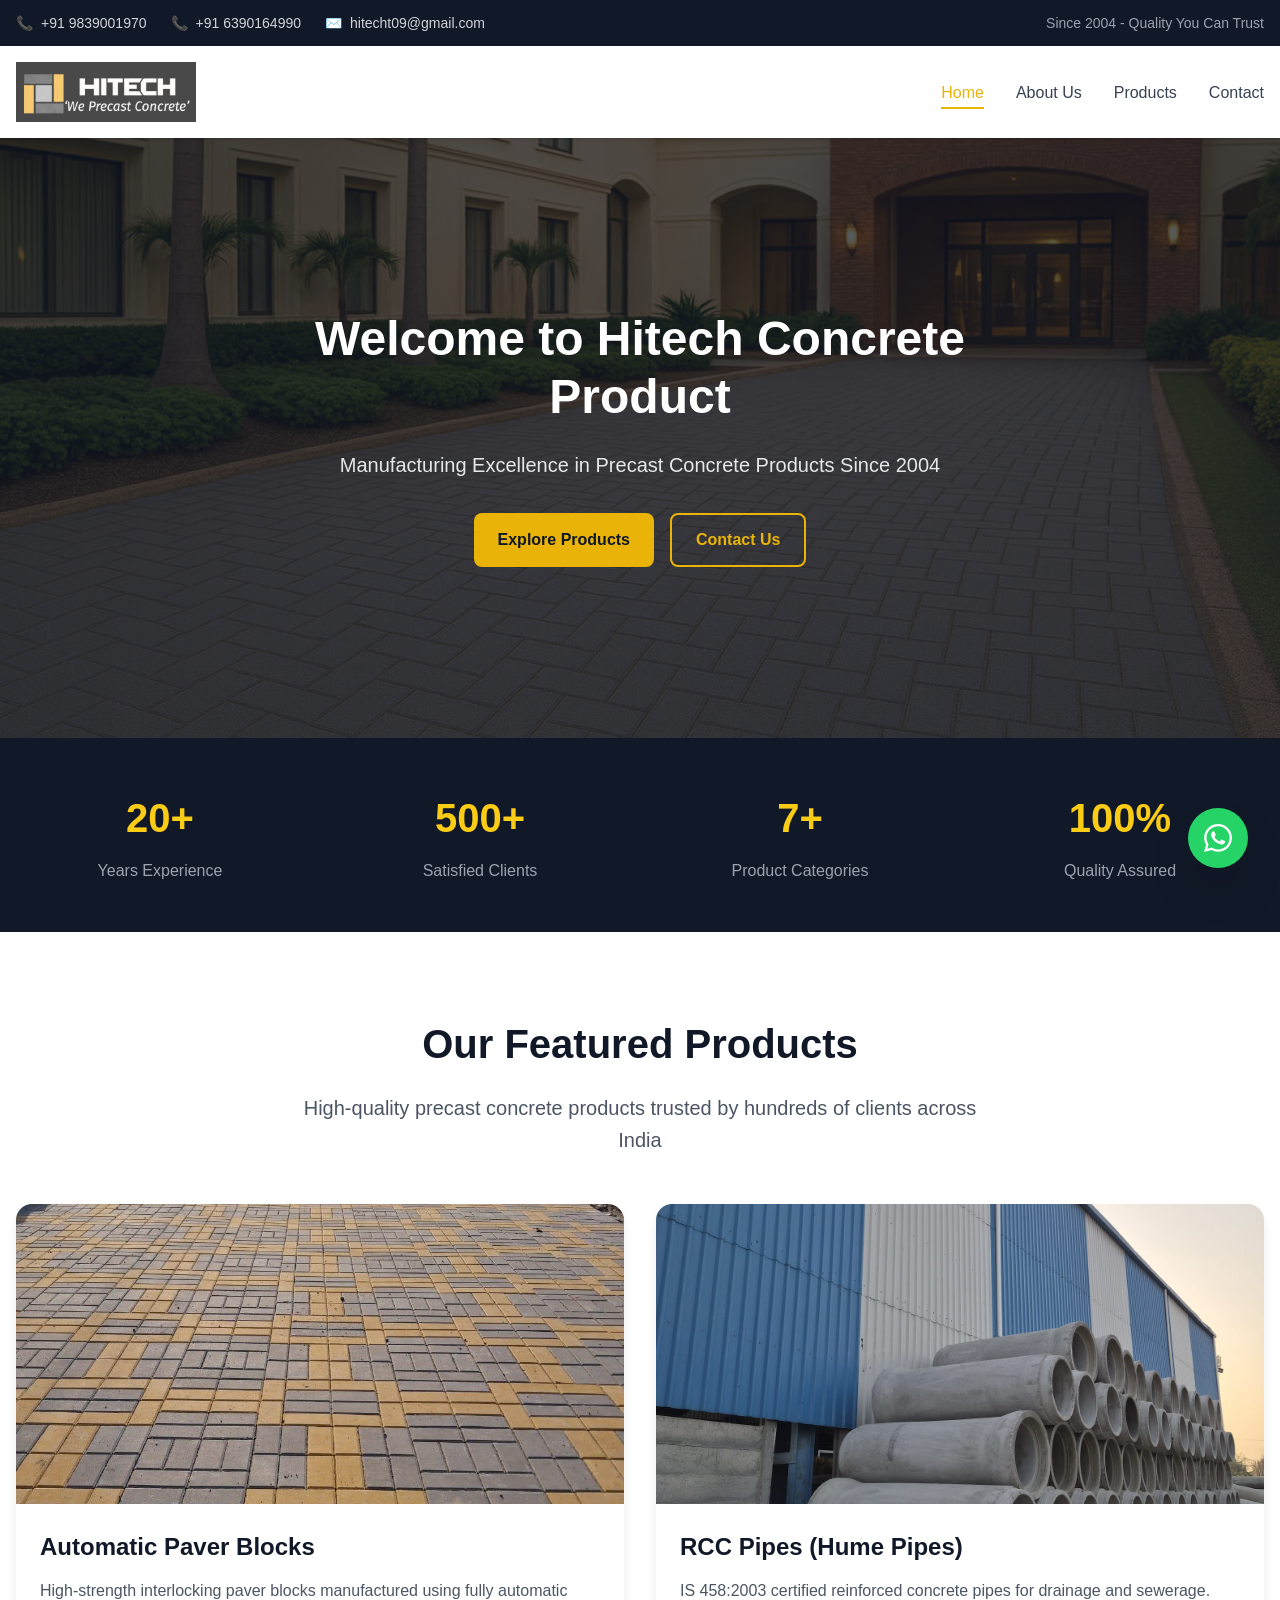
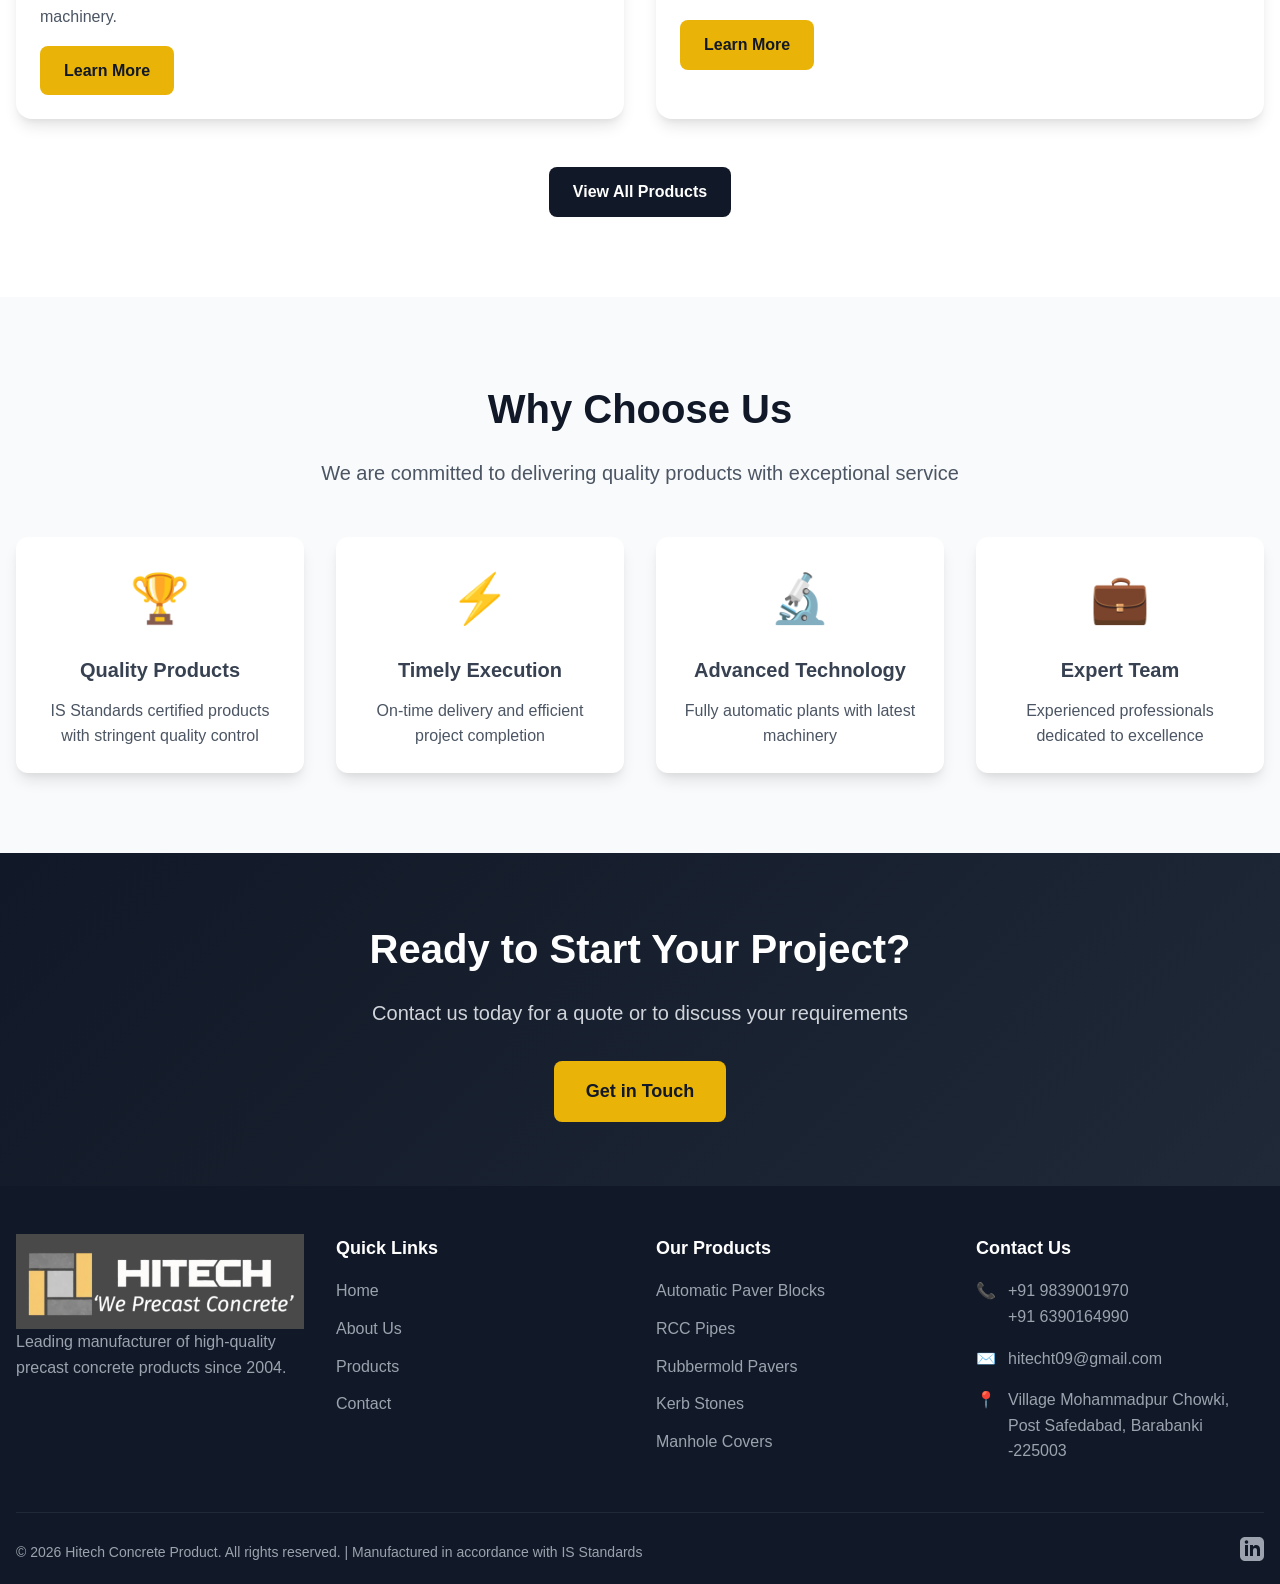
<file: html-website/index.html>
<!DOCTYPE html>
<html lang="en">
<head>
    <meta charset="UTF-8">
    <meta name="viewport" content="width=device-width, initial-scale=1.0">
    <meta name="description" content="Hitech Concrete Product - Leading manufacturer of high-quality precast concrete products since 2004. Automatic Paver Blocks, RCC Pipes, Kerb Stones, and more.">
    <meta name="keywords" content="concrete products, paver blocks, RCC pipes, kerb stones, precast concrete, Barabanki">
    <title>Hitech Concrete Product - Quality Precast Concrete Since 2004</title>
    <link rel="stylesheet" href="css/style.css">
    <link rel="icon" type="image/png" href="images/hitech-logo.png">
    <link rel="canonical" href="https://hitechconcreteproduct.in/">

    <!-- Open Graph / Social Sharing -->
    <meta property="og:type" content="website">
    <meta property="og:url" content="https://hitechconcreteproduct.in/">
    <meta property="og:title" content="Hitech Concrete Product - Quality Precast Concrete Since 2004">
    <meta property="og:description" content="Leading manufacturer of high-quality precast concrete products since 2004. Automatic Paver Blocks, RCC Pipes, Kerb Stones, Manhole Covers, and more from Barabanki, India.">
    <meta property="og:image" content="https://hitechconcreteproduct.in/images/hero-background.jpg">
    <meta property="og:site_name" content="Hitech Concrete Product">
    <meta property="og:locale" content="en_IN">

    <!-- Twitter Card -->
    <meta name="twitter:card" content="summary_large_image">
    <meta name="twitter:title" content="Hitech Concrete Product - Quality Precast Concrete Since 2004">
    <meta name="twitter:description" content="Leading manufacturer of high-quality precast concrete products since 2004. Automatic Paver Blocks, RCC Pipes, Kerb Stones, Manhole Covers, and more.">
    <meta name="twitter:image" content="https://hitechconcreteproduct.in/images/hero-background.jpg">
</head>
<body>

    <!-- Header -->
    <header>
        <!-- Top Bar -->
        <div class="header-top-bar">
            <div class="container">
                <div class="contact-info">
                    <a href="tel:+919839001970" class="contact-link">
                        <span>📞</span>
                        <span>+91 9839001970</span>
                    </a>
                    <a href="tel:+916390164990" class="contact-link">
                        <span>📞</span>
                        <span>+91 6390164990</span>
                    </a>
                    <a href="mailto:hitecht09@gmail.com" class="contact-link">
                        <span>✉️</span>
                        <span>hitecht09@gmail.com</span>
                    </a>
                </div>
                <div class="tagline">
                    Since 2004 - Quality You Can Trust
                </div>
            </div>
        </div>

        <!-- Main Navigation -->
        <nav class="main-nav">
            <div class="container">
                <div class="nav-wrapper">
                    <div class="site-logo">
                        <a href="index.html">
                            <img src="images/hitech-logo.png" alt="Hitech Concrete Product">
                        </a>
                    </div>

                    <ul class="nav-menu">
                        <li><a href="index.html" class="active">Home</a></li>
                        <li><a href="about.html">About Us</a></li>
                        <li><a href="products.html">Products</a></li>
                        <li><a href="contact.html">Contact</a></li>
                    </ul>

                    <button class="mobile-menu-toggle" id="mobileMenuToggle" aria-label="Toggle Menu">
                        <span class="hamburger"></span>
                    </button>
                </div>

                <div class="mobile-menu" id="mobileMenu">
                    <a href="index.html">Home</a>
                    <a href="about.html">About Us</a>
                    <a href="products.html">Products</a>
                    <a href="contact.html">Contact</a>
                </div>
            </div>
        </nav>
    </header>

    <!-- Hero Section -->
    <section class="hero" style="background-image: url('images/hero-background.jpg');">
        <div class="hero-content">
            <h1>Welcome to Hitech Concrete Product</h1>
            <p>Manufacturing Excellence in Precast Concrete Products Since 2004</p>
            <div style="display: flex; gap: 1rem; justify-content: center; flex-wrap: wrap;">
                <a href="products.html" class="btn btn-primary">Explore Products</a>
                <a href="contact.html" class="btn btn-outline">Contact Us</a>
            </div>
        </div>
    </section>

    <!-- Stats Section -->
    <section class="bg-gray-900" style="color: white; padding: 3rem 0;">
        <div class="container">
            <div class="grid grid-cols-4" style="text-align: center;">
                <div>
                    <div style="font-size: 2.5rem; color: var(--color-accent); font-weight: 700; margin-bottom: 0.5rem;">20+</div>
                    <div style="color: var(--color-gray-400);">Years Experience</div>
                </div>
                <div>
                    <div style="font-size: 2.5rem; color: var(--color-accent); font-weight: 700; margin-bottom: 0.5rem;">500+</div>
                    <div style="color: var(--color-gray-400);">Satisfied Clients</div>
                </div>
                <div>
                    <div style="font-size: 2.5rem; color: var(--color-accent); font-weight: 700; margin-bottom: 0.5rem;">7+</div>
                    <div style="color: var(--color-gray-400);">Product Categories</div>
                </div>
                <div>
                    <div style="font-size: 2.5rem; color: var(--color-accent); font-weight: 700; margin-bottom: 0.5rem;">100%</div>
                    <div style="color: var(--color-gray-400);">Quality Assured</div>
                </div>
            </div>
        </div>
    </section>

    <!-- Featured Products -->
    <section style="padding: 5rem 0;">
        <div class="container">
            <h2 class="section-title">Our Featured Products</h2>
            <p class="section-subtitle">High-quality precast concrete products trusted by hundreds of clients across India</p>

            <div class="grid grid-cols-2" style="gap: 2rem;">
                <div class="product-card">
                    <img src="images/products/auto-paver-road.jpeg" alt="Automatic Paver Blocks" class="product-image">
                    <div class="card-content">
                        <h3 class="card-title">Automatic Paver Blocks</h3>
                        <p class="card-text">High-strength interlocking paver blocks manufactured using fully automatic machinery.</p>
                        <a href="products/automatic-paver-blocks.html" class="btn btn-primary">Learn More</a>
                    </div>
                </div>

                <div class="product-card">
                    <img src="images/products/rcc-pipe-factory1.jpeg" alt="RCC Pipes" class="product-image">
                    <div class="card-content">
                        <h3 class="card-title">RCC Pipes (Hume Pipes)</h3>
                        <p class="card-text">IS 458:2003 certified reinforced concrete pipes for drainage and sewerage.</p>
                        <a href="products/rcc-pipes.html" class="btn btn-primary">Learn More</a>
                    </div>
                </div>
            </div>

            <div style="text-align: center; margin-top: 3rem;">
                <a href="products.html" class="btn btn-secondary">View All Products</a>
            </div>
        </div>
    </section>

    <!-- Why Choose Us -->
    <section class="bg-gray-50">
        <div class="container">
            <h2 class="section-title">Why Choose Us</h2>
            <p class="section-subtitle">We are committed to delivering quality products with exceptional service</p>

            <div class="grid grid-cols-4">
                <div class="card text-center">
                    <div class="card-content">
                        <div style="font-size: 3rem; margin-bottom: 1rem;">🏆</div>
                        <h3 style="font-size: 1.25rem; font-weight: 700; margin-bottom: 0.75rem;">Quality Products</h3>
                        <p style="color: var(--color-gray-600);">IS Standards certified products with stringent quality control</p>
                    </div>
                </div>

                <div class="card text-center">
                    <div class="card-content">
                        <div style="font-size: 3rem; margin-bottom: 1rem;">⚡</div>
                        <h3 style="font-size: 1.25rem; font-weight: 700; margin-bottom: 0.75rem;">Timely Execution</h3>
                        <p style="color: var(--color-gray-600);">On-time delivery and efficient project completion</p>
                    </div>
                </div>

                <div class="card text-center">
                    <div class="card-content">
                        <div style="font-size: 3rem; margin-bottom: 1rem;">🔬</div>
                        <h3 style="font-size: 1.25rem; font-weight: 700; margin-bottom: 0.75rem;">Advanced Technology</h3>
                        <p style="color: var(--color-gray-600);">Fully automatic plants with latest machinery</p>
                    </div>
                </div>

                <div class="card text-center">
                    <div class="card-content">
                        <div style="font-size: 3rem; margin-bottom: 1rem;">💼</div>
                        <h3 style="font-size: 1.25rem; font-weight: 700; margin-bottom: 0.75rem;">Expert Team</h3>
                        <p style="color: var(--color-gray-600);">Experienced professionals dedicated to excellence</p>
                    </div>
                </div>
            </div>
        </div>
    </section>

    <!-- CTA Section -->
    <section style="background: linear-gradient(135deg, var(--color-gray-900), var(--color-gray-800)); color: white; text-align: center; padding: 4rem 1rem;">
        <div class="container">
            <h2 style="font-size: 2.5rem; font-weight: 800; margin-bottom: 1rem;">Ready to Start Your Project?</h2>
            <p style="font-size: 1.25rem; margin-bottom: 2rem; color: var(--color-gray-300);">Contact us today for a quote or to discuss your requirements</p>
            <a href="contact.html" class="btn btn-primary" style="font-size: 1.125rem; padding: 1rem 2rem;">Get in Touch</a>
        </div>
    </section>

    <!-- Footer -->
    <footer class="site-footer">
        <div class="container">
            <div class="footer-content">
                <div class="footer-column">
                    <img src="images/hitech-logo.png" alt="Hitech Concrete Product" class="footer-logo">
                    <p>Leading manufacturer of high-quality precast concrete products since 2004.</p>
                </div>

                <div class="footer-column">
                    <h3>Quick Links</h3>
                    <ul class="footer-menu">
                        <li><a href="index.html">Home</a></li>
                        <li><a href="about.html">About Us</a></li>
                        <li><a href="products.html">Products</a></li>
                        <li><a href="contact.html">Contact</a></li>
                    </ul>
                </div>

                <div class="footer-column">
                    <h3>Our Products</h3>
                    <ul class="footer-menu">
                        <li><a href="products.html">Automatic Paver Blocks</a></li>
                        <li><a href="products.html">RCC Pipes</a></li>
                        <li><a href="products.html">Rubbermold Pavers</a></li>
                        <li><a href="products.html">Kerb Stones</a></li>
                        <li><a href="products.html">Manhole Covers</a></li>
                    </ul>
                </div>

                <div class="footer-column">
                    <h3>Contact Us</h3>
                    <ul class="footer-contact">
                        <li>
                            <span>📞</span>
                            <div>
                                <a href="tel:+919839001970">+91 9839001970</a><br>
                                <a href="tel:+916390164990">+91 6390164990</a>
                            </div>
                        </li>
                        <li>
                            <span>✉️</span>
                            <a href="mailto:hitecht09@gmail.com">hitecht09@gmail.com</a>
                        </li>
                        <li>
                            <span>📍</span>
                            <a href="https://www.google.com/maps/place/Hitech+Concrete+Product/@26.9003149,81.0958083,888m/" target="_blank">
                                Village Mohammadpur Chowki, Post Safedabad, Barabanki -225003
                            </a>
                        </li>
                    </ul>
                </div>
            </div>

            <div class="footer-bottom">
                <p>&copy; 2026 Hitech Concrete Product. All rights reserved. | Manufactured in accordance with IS Standards</p>
                <div class="social-links">
                    <a href="https://www.linkedin.com/company/hitech-concrete-product/" target="_blank" aria-label="LinkedIn">
                        <svg width="24" height="24" fill="currentColor" viewBox="0 0 24 24">
                            <path d="M19 0h-14c-2.761 0-5 2.239-5 5v14c0 2.761 2.239 5 5 5h14c2.762 0 5-2.239 5-5v-14c0-2.761-2.238-5-5-5zm-11 19h-3v-11h3v11zm-1.5-12.268c-.966 0-1.75-.79-1.75-1.764s.784-1.764 1.75-1.764 1.75.79 1.75 1.764-.783 1.764-1.75 1.764zm13.5 12.268h-3v-5.604c0-3.368-4-3.113-4 0v5.604h-3v-11h3v1.765c1.396-2.586 7-2.777 7 2.476v6.759z"/>
                        </svg>
                    </a>
                </div>
            </div>
        </div>
    </footer>

    <!-- WhatsApp Button -->
    <a href="https://wa.me/916390164990?text=Hello!%20I%20am%20interested%20in%20your%20concrete%20products." 
       class="whatsapp-btn" 
       target="_blank" 
       aria-label="Contact us on WhatsApp">
        <svg width="28" height="28" fill="white" viewBox="0 0 24 24">
            <path d="M17.472 14.382c-.297-.149-1.758-.867-2.03-.967-.273-.099-.471-.148-.67.15-.197.297-.767.966-.94 1.164-.173.199-.347.223-.644.075-.297-.15-1.255-.463-2.39-1.475-.883-.788-1.48-1.761-1.653-2.059-.173-.297-.018-.458.13-.606.134-.133.298-.347.446-.52.149-.174.198-.298.298-.497.099-.198.05-.371-.025-.52-.075-.149-.669-1.612-.916-2.207-.242-.579-.487-.5-.669-.51-.173-.008-.371-.01-.57-.01-.198 0-.52.074-.792.372-.272.297-1.04 1.016-1.04 2.479 0 1.462 1.065 2.875 1.213 3.074.149.198 2.096 3.2 5.077 4.487.709.306 1.262.489 1.694.625.712.227 1.36.195 1.871.118.571-.085 1.758-.719 2.006-1.413.248-.694.248-1.289.173-1.413-.074-.124-.272-.198-.57-.347m-5.421 7.403h-.004a9.87 9.87 0 01-5.031-1.378l-.361-.214-3.741.982.998-3.648-.235-.374a9.86 9.86 0 01-1.51-5.26c.001-5.45 4.436-9.884 9.888-9.884 2.64 0 5.122 1.03 6.988 2.898a9.825 9.825 0 012.893 6.994c-.003 5.45-4.437 9.884-9.885 9.884m8.413-18.297A11.815 11.815 0 0012.05 0C5.495 0 .16 5.335.157 11.892c0 2.096.547 4.142 1.588 5.945L.057 24l6.305-1.654a11.882 11.882 0 005.683 1.448h.005c6.554 0 11.890-5.335 11.893-11.893a11.821 11.821 0 00-3.48-8.413z"/>
        </svg>
    </a>

    <script src="js/main.js"></script>
</body>
</html>
</file>
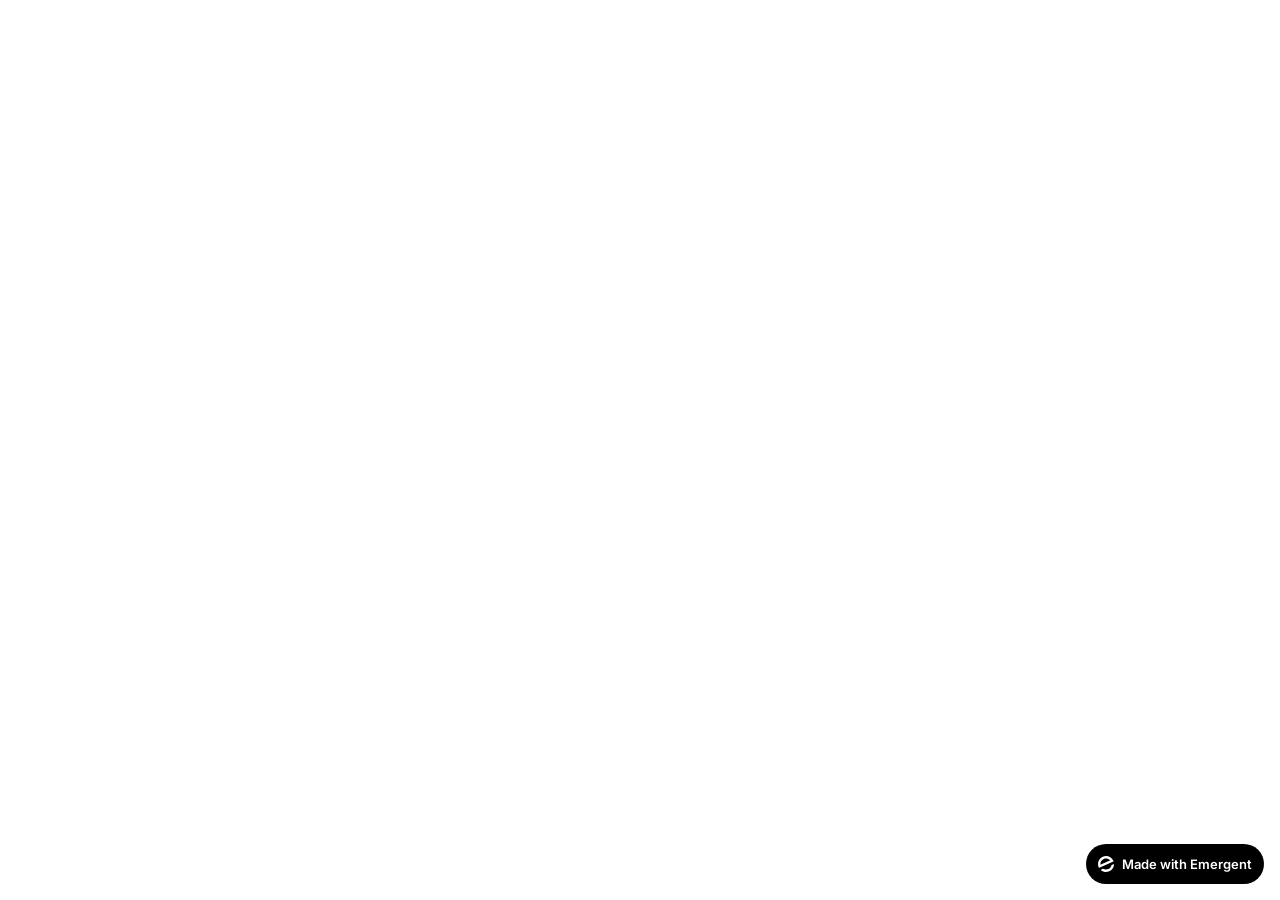
<file: frontend/public/index.html>
<!doctype html>
<html lang="en">
    <head>
        <meta charset="utf-8" />
        <meta name="viewport" content="width=device-width, initial-scale=1" />
        <meta name="theme-color" content="#000000" />
        <meta name="description" content="A product of emergent.sh" />
        <link rel="preconnect" href="https://fonts.googleapis.com" />
        <link rel="preconnect" href="https://fonts.gstatic.com" crossorigin />
        <link href="https://fonts.googleapis.com/css2?family=Inter:wght@600&display=swap" rel="stylesheet" />
        <!--
        manifest.json provides metadata used when your web app is installed on a
        user's mobile device or desktop. See https://developers.google.com/web/fundamentals/web-app-manifest/
        -->
        <!--
        Notice the use of %PUBLIC_URL% in the tags above.
        It will be replaced with the URL of the `public` folder during the build.
        Only files inside the `public` folder can be referenced from the HTML.

        Unlike "/favicon.ico" or "favicon.ico", "%PUBLIC_URL%/favicon.ico" will
        work correctly both with client-side routing and a non-root public URL.
        Learn how to configure a non-root public URL by running `npm run build`.
        -->
        <title>Emergent | Fullstack App</title>
        <script>window.addEventListener("error",function(e){if(e.error instanceof DOMException&&e.error.name==="DataCloneError"&&e.message&&e.message.includes("PerformanceServerTiming")){e.stopImmediatePropagation();e.preventDefault()}},true);</script>
        <script src="https://assets.emergent.sh/scripts/emergent-main.js"></script>
    </head>
    <body>
        <noscript>You need to enable JavaScript to run this app.</noscript>
        <div id="root"></div>
        <!--
      This HTML file is a template.
      If you open it directly in the browser, you will see an empty page.

      You can add webfonts, meta tags, or analytics to this file.
      The build step will place the bundled scripts into the <body> tag.

      To begin the development, run `npm start` or `yarn start`.
      To create a production bundle, use `npm run build` or `yarn build`.
    -->
        <a
            id="emergent-badge"
            target="_blank"
            href="https://app.emergent.sh/?utm_source=emergent-badge"
            style="
                display: inline-flex !important;
                box-sizing: border-box;
                width: 178px;
                height: 40px;
                padding: 8px 12px 8px 12px;
                align-items: center !important;
                gap: 8px;
                border-radius: 50px !important;
                background: #000 !important;
                position: fixed !important;
                bottom: 16px;
                right: 16px;
                text-decoration: none;
                font-family: -apple-system, BlinkMacSystemFont,
                    &quot;Segoe UI&quot;, Roboto, Oxygen, Ubuntu, Cantarell,
                    &quot;Open Sans&quot;, &quot;Helvetica Neue&quot;,
                    sans-serif !important;
                font-size: 12px !important;
                z-index: 9999 !important;
            "
        >
            <svg xmlns="http://www.w3.org/2000/svg" width="16" height="16" viewBox="0 0 16 16" fill="none">
                <path d="M15.5702 8.13142C15.7729 8.0412 16.0007 8.18878 15.9892 8.4103C15.8374 11.3192 14.0965 14.0405 11.2531 15.3065C8.40964 16.5725 5.2224 16.0453 2.95912 14.2117C2.78676 14.072 2.82955 13.804 3.03219 13.7137L4.95677 12.8568C5.04866 12.8159 5.15446 12.823 5.24204 12.8725C6.73377 13.7153 8.59176 13.8649 10.2772 13.1145C11.9626 12.3641 13.0947 10.8833 13.4665 9.21075C13.4883 9.11256 13.5539 9.02918 13.6457 8.98827L15.5702 8.13142Z" fill="white"/>
                <path fill-rule="evenodd" clip-rule="evenodd" d="M15.3066 4.74698L15.5067 5.19653C15.5759 5.35178 15.5061 5.53366 15.3508 5.60278L1.29992 11.8586C1.14467 11.9278 0.962794 11.8579 0.893675 11.7027L0.701732 11.2716L0.693457 11.2531C-1.10317 7.21778 0.711626 2.49007 4.74692 0.693443C8.78221 -1.10318 13.51 0.711693 15.3066 4.74698ZM2.82356 8.55367C2.63552 8.63739 2.41991 8.51617 2.40853 8.31065C2.28373 6.05724 3.53858 3.85787 5.72286 2.88536C7.90715 1.91286 10.3813 2.45199 11.9724 4.05256C12.1175 4.19854 12.0633 4.43988 11.8753 4.5236L2.82356 8.55367Z" fill="white"/>
            </svg>
            <p
                style="
                    color: #FFF !important;
                    font-family: 'Inter', sans-serif !important;
                    font-size: 13px !important;
                    font-style: normal !important;
                    font-weight: 600 !important;
                    line-height: 20px !important;
                    margin: 0 !important;
                    white-space: nowrap !important;
                "
            >
                Made with Emergent
            </p>
        </a>
        <script>
            !(function (t, e) {
                var o, n, p, r;
                e.__SV ||
                    ((window.posthog = e),
                    (e._i = []),
                    (e.init = function (i, s, a) {
                        function g(t, e) {
                            var o = e.split(".");
                            2 == o.length && ((t = t[o[0]]), (e = o[1])),
                                (t[e] = function () {
                                    t.push(
                                        [e].concat(
                                            Array.prototype.slice.call(
                                                arguments,
                                                0,
                                            ),
                                        ),
                                    );
                                });
                        }
                        ((p = t.createElement("script")).type =
                            "text/javascript"),
                            (p.crossOrigin = "anonymous"),
                            (p.async = !0),
                            (p.src =
                                s.api_host.replace(
                                    ".i.posthog.com",
                                    "-assets.i.posthog.com",
                                ) + "/static/array.js"),
                            (r =
                                t.getElementsByTagName(
                                    "script",
                                )[0]).parentNode.insertBefore(p, r);
                        var u = e;
                        for (
                            void 0 !== a ? (u = e[a] = []) : (a = "posthog"),
                                u.people = u.people || [],
                                u.toString = function (t) {
                                    var e = "posthog";
                                    return (
                                        "posthog" !== a && (e += "." + a),
                                        t || (e += " (stub)"),
                                        e
                                    );
                                },
                                u.people.toString = function () {
                                    return u.toString(1) + ".people (stub)";
                                },
                                o =
                                    "init me ws ys ps bs capture je Di ks register register_once register_for_session unregister unregister_for_session Ps getFeatureFlag getFeatureFlagPayload isFeatureEnabled reloadFeatureFlags updateEarlyAccessFeatureEnrollment getEarlyAccessFeatures on onFeatureFlags onSurveysLoaded onSessionId getSurveys getActiveMatchingSurveys renderSurvey canRenderSurvey canRenderSurveyAsync identify setPersonProperties group resetGroups setPersonPropertiesForFlags resetPersonPropertiesForFlags setGroupPropertiesForFlags resetGroupPropertiesForFlags reset get_distinct_id getGroups get_session_id get_session_replay_url alias set_config startSessionRecording stopSessionRecording sessionRecordingStarted captureException loadToolbar get_property getSessionProperty Es $s createPersonProfile Is opt_in_capturing opt_out_capturing has_opted_in_capturing has_opted_out_capturing clear_opt_in_out_capturing Ss debug xs getPageViewId captureTraceFeedback captureTraceMetric".split(
                                        " ",
                                    ),
                                n = 0;
                            n < o.length;
                            n++
                        )
                            g(u, o[n]);
                        e._i.push([i, s, a]);
                    }),
                    (e.__SV = 1));
            })(document, window.posthog || []);
            posthog.init("phc_xAvL2Iq4tFmANRE7kzbKwaSqp1HJjN7x48s3vr0CMjs", {
                api_host: "https://us.i.posthog.com",
                person_profiles: "identified_only", // or 'always' to create profiles for anonymous users as well,
                session_recording: {
                    recordCrossOriginIframes: true,
                    capturePerformance: false,
                },
            });
        </script>
    </body>
</html>
</file>
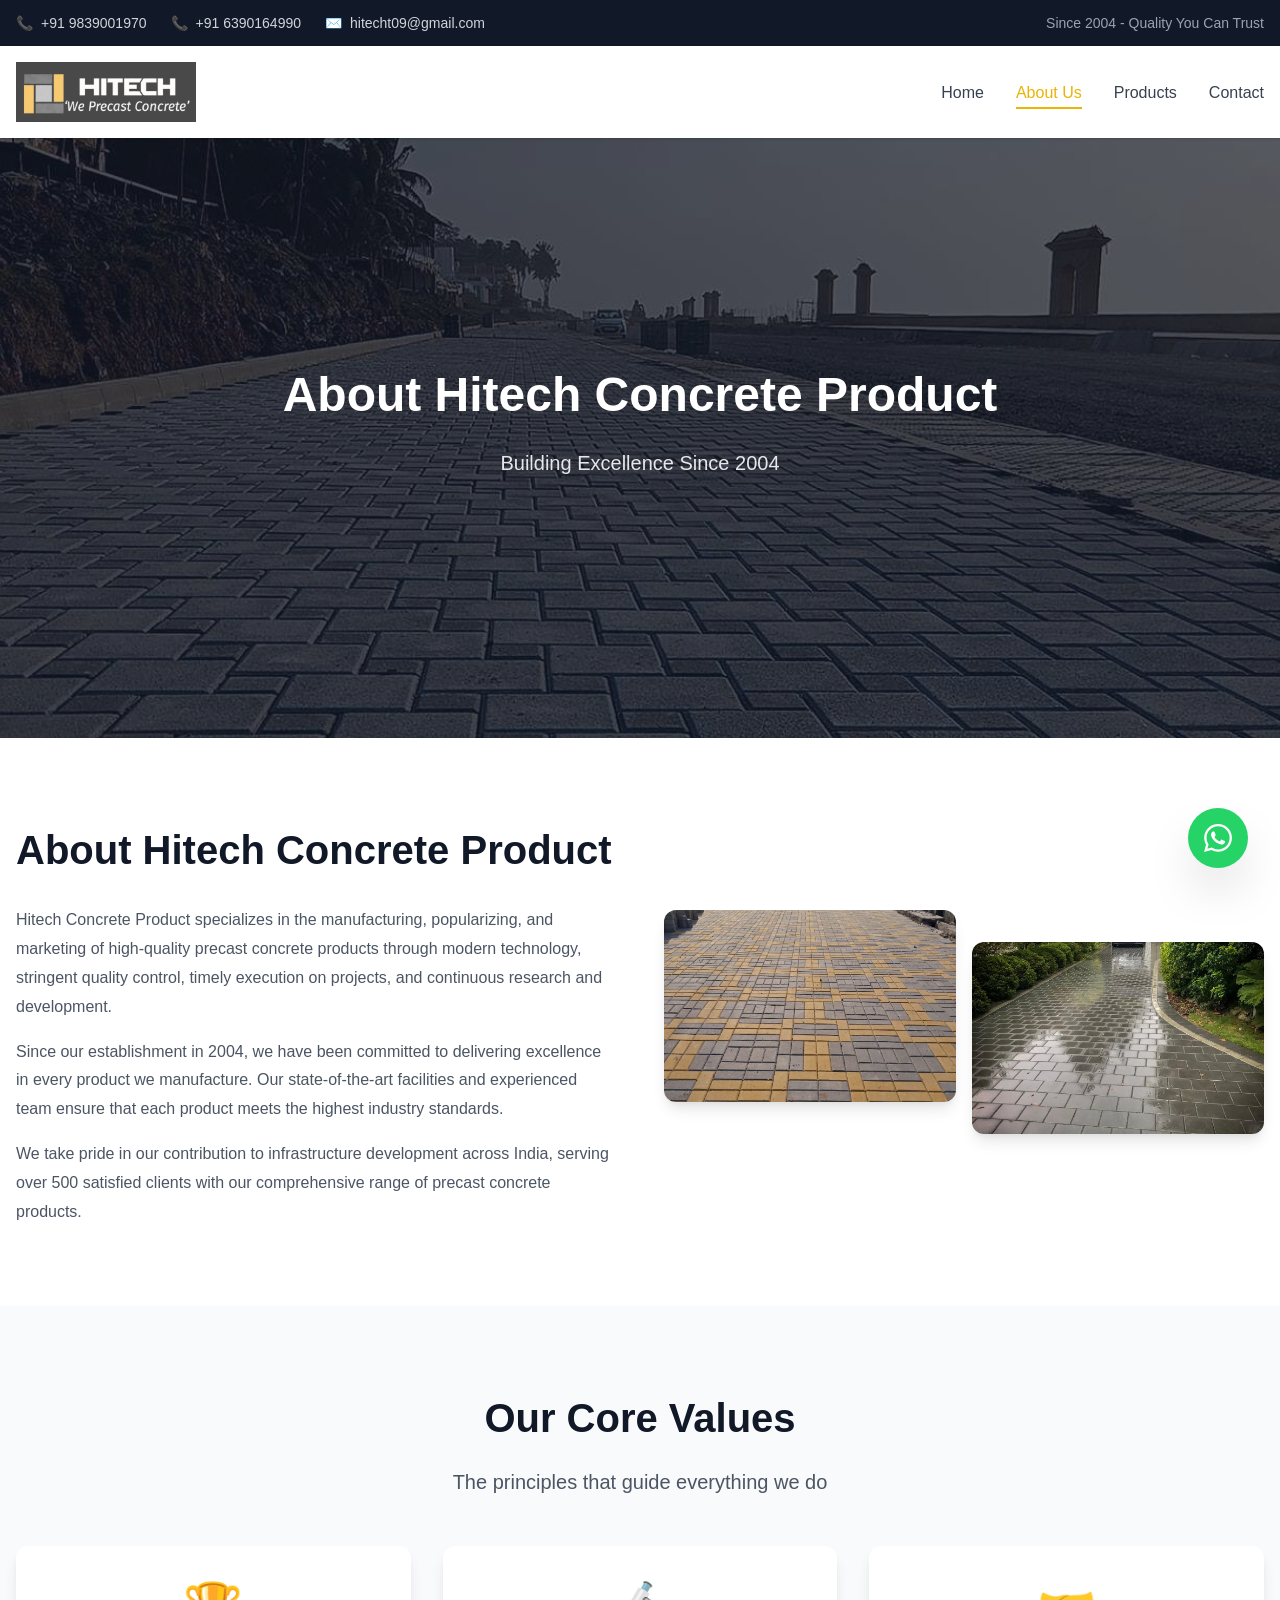
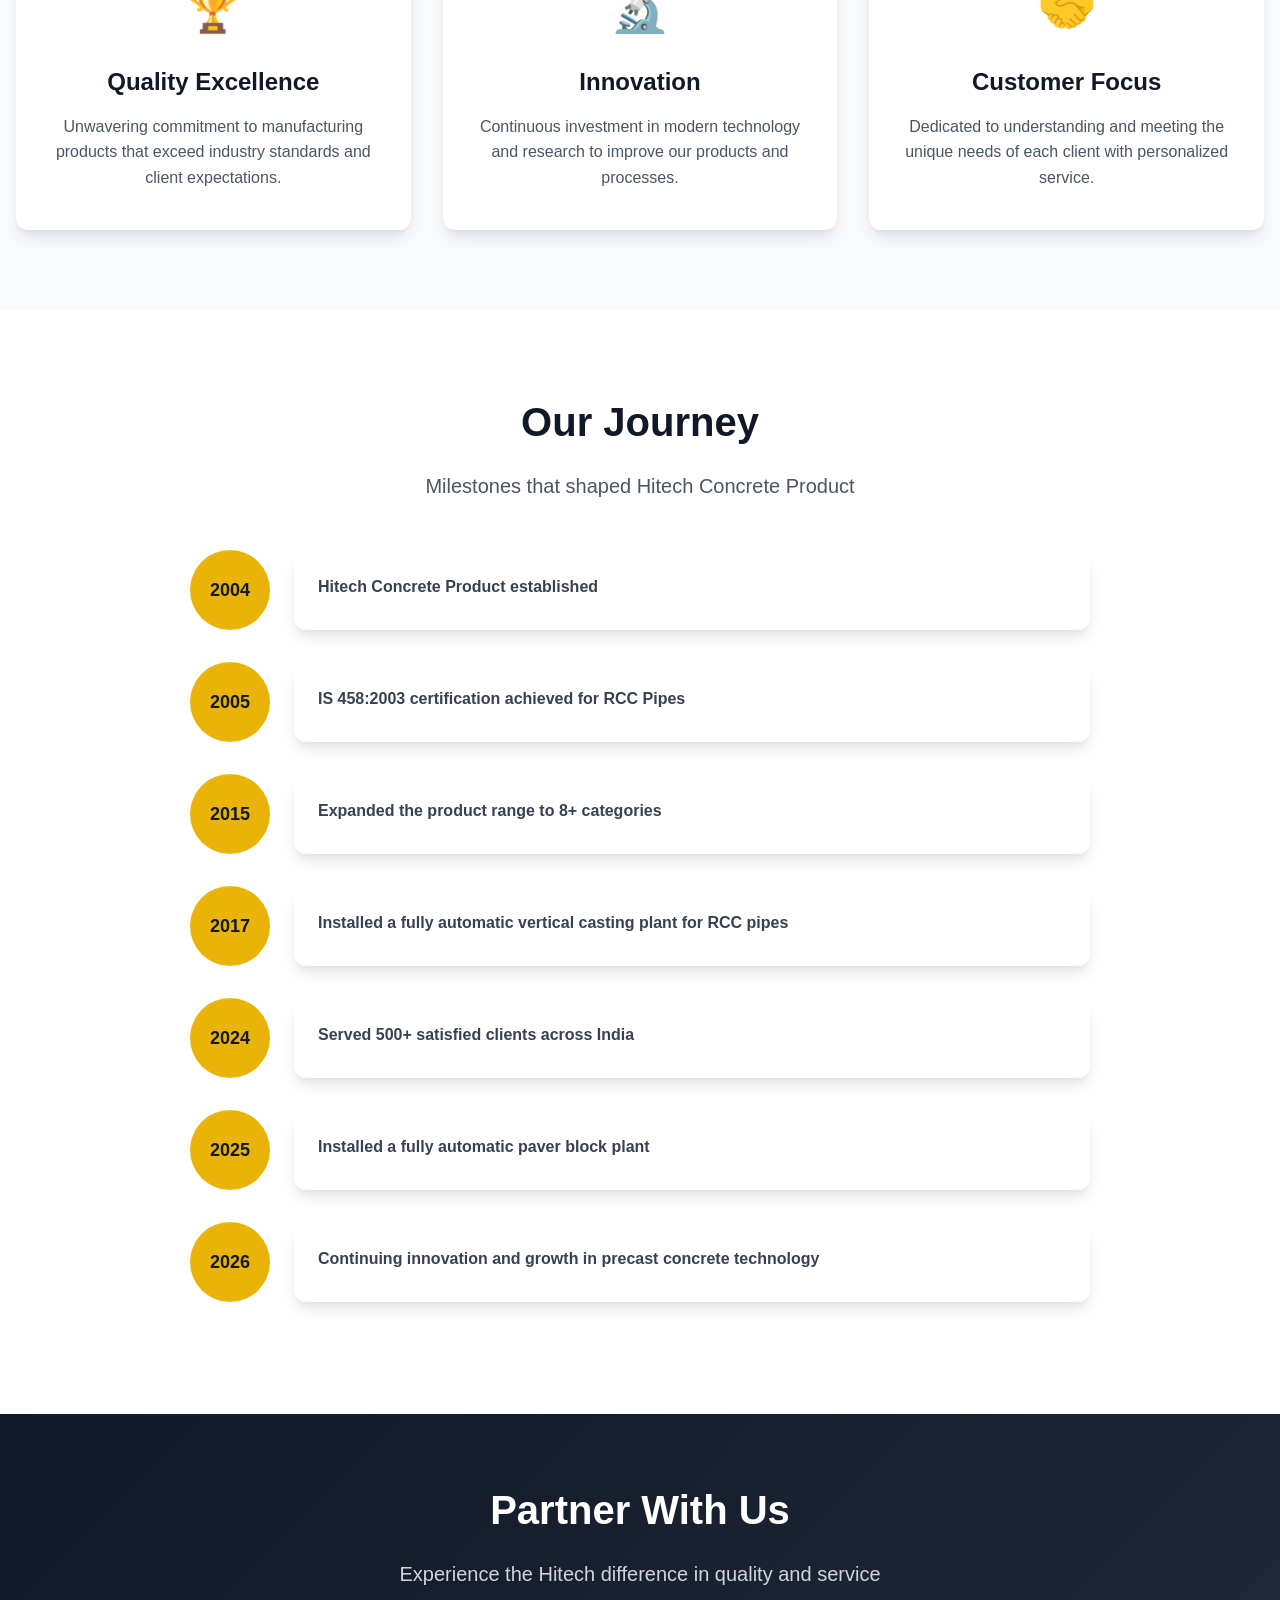
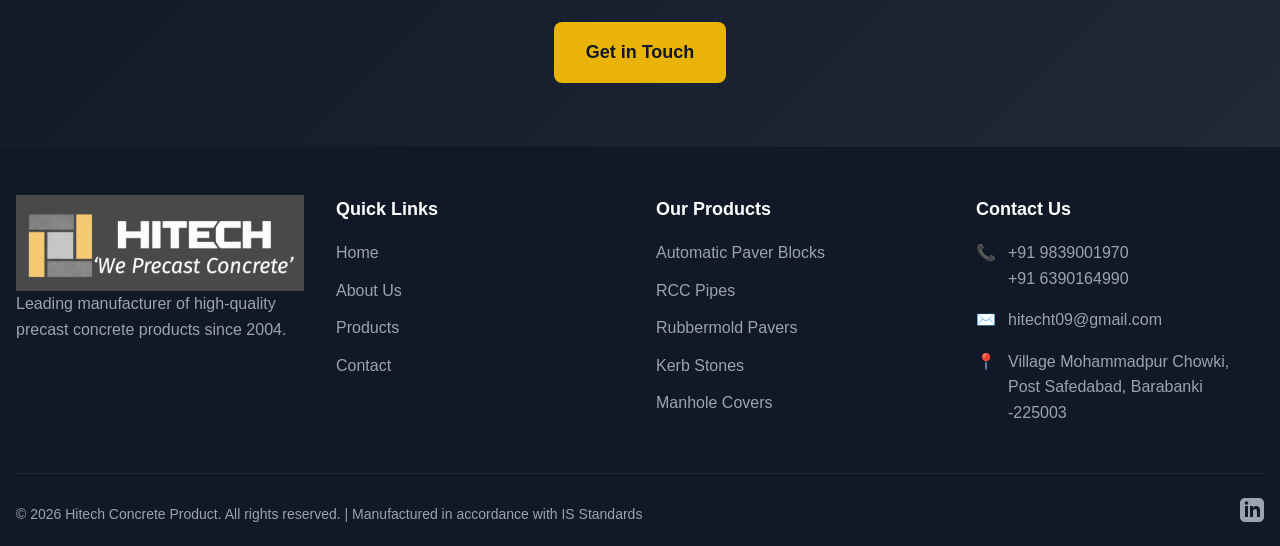
<file: html-website/about.html>
<!DOCTYPE html>
<html lang="en">
<head>
    <meta charset="UTF-8">
    <meta name="viewport" content="width=device-width, initial-scale=1.0">
    <meta name="description" content="About Hitech Concrete Product - Leading manufacturer of precast concrete products since 2004. Learn about our journey, values, and commitment to quality.">
    <title>About Us - Hitech Concrete Product</title>
    <link rel="stylesheet" href="css/style.css">
    <link rel="icon" type="image/png" href="images/hitech-logo.png">
    <link rel="canonical" href="https://hitechconcreteproduct.in/about">

    <!-- Open Graph / Social Sharing -->
    <meta property="og:type" content="website">
    <meta property="og:url" content="https://hitechconcreteproduct.in/about">
    <meta property="og:title" content="About Us - Hitech Concrete Product">
    <meta property="og:description" content="About Hitech Concrete Product - Leading manufacturer of precast concrete products since 2004. Learn about our journey, values, and commitment to quality.">
    <meta property="og:image" content="https://hitechconcreteproduct.in/images/about-hero-daman.jpg">
    <meta property="og:site_name" content="Hitech Concrete Product">
    <meta property="og:locale" content="en_IN">

    <!-- Twitter Card -->
    <meta name="twitter:card" content="summary_large_image">
    <meta name="twitter:title" content="About Us - Hitech Concrete Product">
    <meta name="twitter:description" content="About Hitech Concrete Product - Leading manufacturer of precast concrete products since 2004. Learn about our journey, values, and commitment to quality.">
    <meta name="twitter:image" content="https://hitechconcreteproduct.in/images/about-hero-daman.jpg">
</head>
<body>

    <!-- Header -->
    <header>
        <div class="header-top-bar">
            <div class="container">
                <div class="contact-info">
                    <a href="tel:+919839001970" class="contact-link">
                        <span>📞</span>
                        <span>+91 9839001970</span>
                    </a>
                    <a href="tel:+916390164990" class="contact-link">
                        <span>📞</span>
                        <span>+91 6390164990</span>
                    </a>
                    <a href="mailto:hitecht09@gmail.com" class="contact-link">
                        <span>✉️</span>
                        <span>hitecht09@gmail.com</span>
                    </a>
                </div>
                <div class="tagline">Since 2004 - Quality You Can Trust</div>
            </div>
        </div>

        <nav class="main-nav">
            <div class="container">
                <div class="nav-wrapper">
                    <div class="site-logo">
                        <a href="index.html">
                            <img src="images/hitech-logo.png" alt="Hitech Concrete Product">
                        </a>
                    </div>
                    <ul class="nav-menu">
                        <li><a href="index.html">Home</a></li>
                        <li><a href="about.html" class="active">About Us</a></li>
                        <li><a href="products.html">Products</a></li>
                        <li><a href="contact.html">Contact</a></li>
                    </ul>
                    <button class="mobile-menu-toggle" id="mobileMenuToggle" aria-label="Toggle Menu">
                        <span class="hamburger"></span>
                    </button>
                </div>
                <div class="mobile-menu" id="mobileMenu">
                    <a href="index.html">Home</a>
                    <a href="about.html">About Us</a>
                    <a href="products.html">Products</a>
                    <a href="contact.html">Contact</a>
                </div>
            </div>
        </nav>
    </header>

    <!-- Hero Section -->
    <section class="hero" style="background-image: url('images/about-hero-daman.jpg');">
        <div class="hero-content">
            <h1>About Hitech Concrete Product</h1>
            <p>Building Excellence Since 2004</p>
        </div>
    </section>

    <!-- About Section -->
    <section style="padding: 5rem 0;">
        <div class="container">
            <div class="grid grid-cols-2" style="gap: 3rem; align-items: center;">
                <div>
                    <h2 style="font-size: 2.5rem; font-weight: 800; color: var(--color-gray-900); margin-bottom: 1.5rem;">
                        About Hitech Concrete Product
                    </h2>
                    <p style="color: var(--color-gray-600); margin-bottom: 1rem; line-height: 1.8;">
                        Hitech Concrete Product specializes in the manufacturing, popularizing, and marketing of high-quality precast concrete products through modern technology, stringent quality control, timely execution on projects, and continuous research and development.
                    </p>
                    <p style="color: var(--color-gray-600); margin-bottom: 1rem; line-height: 1.8;">
                        Since our establishment in 2004, we have been committed to delivering excellence in every product we manufacture. Our state-of-the-art facilities and experienced team ensure that each product meets the highest industry standards.
                    </p>
                    <p style="color: var(--color-gray-600); line-height: 1.8;">
                        We take pride in our contribution to infrastructure development across India, serving over 500 satisfied clients with our comprehensive range of precast concrete products.
                    </p>
                </div>
                <div class="grid grid-cols-2" style="gap: 1rem;">
                    <img src="images/products/auto-paver-road.jpeg" alt="Construction Site" class="rounded-lg shadow-lg" style="height: 12rem; width: 100%; object-fit: cover;">
                    <img src="images/products/rubbermold-driveway.jpg" alt="Quality Control" class="rounded-lg shadow-lg" style="height: 12rem; width: 100%; object-fit: cover; margin-top: 2rem;">
                </div>
            </div>
        </div>
    </section>

    <!-- Core Values -->
    <section class="bg-gray-50">
        <div class="container">
            <h2 class="section-title">Our Core Values</h2>
            <p class="section-subtitle">The principles that guide everything we do</p>

            <div class="grid grid-cols-3">
                <div class="card text-center">
                    <div class="card-content">
                        <div style="font-size: 3rem; margin-bottom: 1rem;">🏆</div>
                        <h3 class="card-title">Quality Excellence</h3>
                        <p class="card-text">Unwavering commitment to manufacturing products that exceed industry standards and client expectations.</p>
                    </div>
                </div>

                <div class="card text-center">
                    <div class="card-content">
                        <div style="font-size: 3rem; margin-bottom: 1rem;">🔬</div>
                        <h3 class="card-title">Innovation</h3>
                        <p class="card-text">Continuous investment in modern technology and research to improve our products and processes.</p>
                    </div>
                </div>

                <div class="card text-center">
                    <div class="card-content">
                        <div style="font-size: 3rem; margin-bottom: 1rem;">🤝</div>
                        <h3 class="card-title">Customer Focus</h3>
                        <p class="card-text">Dedicated to understanding and meeting the unique needs of each client with personalized service.</p>
                    </div>
                </div>
            </div>
        </div>
    </section>

    <!-- Our Journey Timeline -->
    <section>
        <div class="container">
            <h2 class="section-title">Our Journey</h2>
            <p class="section-subtitle">Milestones that shaped Hitech Concrete Product</p>

            <div class="timeline">
                <div class="timeline-item">
                    <div class="timeline-year">2004</div>
                    <div class="timeline-content">
                        <p style="color: var(--color-gray-700); font-weight: 600;">Hitech Concrete Product established</p>
                    </div>
                </div>

                <div class="timeline-item">
                    <div class="timeline-year">2005</div>
                    <div class="timeline-content">
                        <p style="color: var(--color-gray-700); font-weight: 600;">IS 458:2003 certification achieved for RCC Pipes</p>
                    </div>
                </div>

                <div class="timeline-item">
                    <div class="timeline-year">2015</div>
                    <div class="timeline-content">
                        <p style="color: var(--color-gray-700); font-weight: 600;">Expanded the product range to 8+ categories</p>
                    </div>
                </div>

                <div class="timeline-item">
                    <div class="timeline-year">2017</div>
                    <div class="timeline-content">
                        <p style="color: var(--color-gray-700); font-weight: 600;">Installed a fully automatic vertical casting plant for RCC pipes</p>
                    </div>
                </div>

                <div class="timeline-item">
                    <div class="timeline-year">2024</div>
                    <div class="timeline-content">
                        <p style="color: var(--color-gray-700); font-weight: 600;">Served 500+ satisfied clients across India</p>
                    </div>
                </div>

                <div class="timeline-item">
                    <div class="timeline-year">2025</div>
                    <div class="timeline-content">
                        <p style="color: var(--color-gray-700); font-weight: 600;">Installed a fully automatic paver block plant</p>
                    </div>
                </div>

                <div class="timeline-item">
                    <div class="timeline-year">2026</div>
                    <div class="timeline-content">
                        <p style="color: var(--color-gray-700); font-weight: 600;">Continuing innovation and growth in precast concrete technology</p>
                    </div>
                </div>
            </div>
        </div>
    </section>

    <!-- CTA Section -->
    <section style="background: linear-gradient(135deg, var(--color-gray-900), var(--color-gray-800)); color: white; text-align: center; padding: 4rem 1rem;">
        <div class="container">
            <h2 style="font-size: 2.5rem; font-weight: 800; margin-bottom: 1rem;">Partner With Us</h2>
            <p style="font-size: 1.25rem; margin-bottom: 2rem; color: var(--color-gray-300);">Experience the Hitech difference in quality and service</p>
            <a href="contact.html" class="btn btn-primary" style="font-size: 1.125rem; padding: 1rem 2rem;">Get in Touch</a>
        </div>
    </section>

    <!-- Footer -->
    <footer class="site-footer">
        <div class="container">
            <div class="footer-content">
                <div class="footer-column">
                    <img src="images/hitech-logo.png" alt="Hitech Concrete Product" class="footer-logo">
                    <p>Leading manufacturer of high-quality precast concrete products since 2004.</p>
                </div>
                <div class="footer-column">
                    <h3>Quick Links</h3>
                    <ul class="footer-menu">
                        <li><a href="index.html">Home</a></li>
                        <li><a href="about.html">About Us</a></li>
                        <li><a href="products.html">Products</a></li>
                        <li><a href="contact.html">Contact</a></li>
                    </ul>
                </div>
                <div class="footer-column">
                    <h3>Our Products</h3>
                    <ul class="footer-menu">
                        <li><a href="products.html">Automatic Paver Blocks</a></li>
                        <li><a href="products.html">RCC Pipes</a></li>
                        <li><a href="products.html">Rubbermold Pavers</a></li>
                        <li><a href="products.html">Kerb Stones</a></li>
                        <li><a href="products.html">Manhole Covers</a></li>
                    </ul>
                </div>
                <div class="footer-column">
                    <h3>Contact Us</h3>
                    <ul class="footer-contact">
                        <li>
                            <span>📞</span>
                            <div>
                                <a href="tel:+919839001970">+91 9839001970</a><br>
                                <a href="tel:+916390164990">+91 6390164990</a>
                            </div>
                        </li>
                        <li>
                            <span>✉️</span>
                            <a href="mailto:hitecht09@gmail.com">hitecht09@gmail.com</a>
                        </li>
                        <li>
                            <span>📍</span>
                            <a href="https://www.google.com/maps/place/Hitech+Concrete+Product/@26.9003149,81.0958083,888m/" target="_blank">
                                Village Mohammadpur Chowki, Post Safedabad, Barabanki -225003
                            </a>
                        </li>
                    </ul>
                </div>
            </div>
            <div class="footer-bottom">
                <p>&copy; 2026 Hitech Concrete Product. All rights reserved. | Manufactured in accordance with IS Standards</p>
                <div class="social-links">
                    <a href="https://www.linkedin.com/company/hitech-concrete-product/" target="_blank" aria-label="LinkedIn">
                        <svg width="24" height="24" fill="currentColor" viewBox="0 0 24 24">
                            <path d="M19 0h-14c-2.761 0-5 2.239-5 5v14c0 2.761 2.239 5 5 5h14c2.762 0 5-2.239 5-5v-14c0-2.761-2.238-5-5-5zm-11 19h-3v-11h3v11zm-1.5-12.268c-.966 0-1.75-.79-1.75-1.764s.784-1.764 1.75-1.764 1.75.79 1.75 1.764-.783 1.764-1.75 1.764zm13.5 12.268h-3v-5.604c0-3.368-4-3.113-4 0v5.604h-3v-11h3v1.765c1.396-2.586 7-2.777 7 2.476v6.759z"/>
                        </svg>
                    </a>
                </div>
            </div>
        </div>
    </footer>

    <!-- WhatsApp Button -->
    <a href="https://wa.me/916390164990?text=Hello!%20I%20am%20interested%20in%20your%20concrete%20products." 
       class="whatsapp-btn" 
       target="_blank" 
       aria-label="Contact us on WhatsApp">
        <svg width="28" height="28" fill="white" viewBox="0 0 24 24">
            <path d="M17.472 14.382c-.297-.149-1.758-.867-2.03-.967-.273-.099-.471-.148-.67.15-.197.297-.767.966-.94 1.164-.173.199-.347.223-.644.075-.297-.15-1.255-.463-2.39-1.475-.883-.788-1.48-1.761-1.653-2.059-.173-.297-.018-.458.13-.606.134-.133.298-.347.446-.52.149-.174.198-.298.298-.497.099-.198.05-.371-.025-.52-.075-.149-.669-1.612-.916-2.207-.242-.579-.487-.5-.669-.51-.173-.008-.371-.01-.57-.01-.198 0-.52.074-.792.372-.272.297-1.04 1.016-1.04 2.479 0 1.462 1.065 2.875 1.213 3.074.149.198 2.096 3.2 5.077 4.487.709.306 1.262.489 1.694.625.712.227 1.36.195 1.871.118.571-.085 1.758-.719 2.006-1.413.248-.694.248-1.289.173-1.413-.074-.124-.272-.198-.57-.347m-5.421 7.403h-.004a9.87 9.87 0 01-5.031-1.378l-.361-.214-3.741.982.998-3.648-.235-.374a9.86 9.86 0 01-1.51-5.26c.001-5.45 4.436-9.884 9.888-9.884 2.64 0 5.122 1.03 6.988 2.898a9.825 9.825 0 012.893 6.994c-.003 5.45-4.437 9.884-9.885 9.884m8.413-18.297A11.815 11.815 0 0012.05 0C5.495 0 .16 5.335.157 11.892c0 2.096.547 4.142 1.588 5.945L.057 24l6.305-1.654a11.882 11.882 0 005.683 1.448h.005c6.554 0 11.890-5.335 11.893-11.893a11.821 11.821 0 00-3.48-8.413z"/>
        </svg>
    </a>

    <script src="js/main.js"></script>
</body>
</html>
</file>
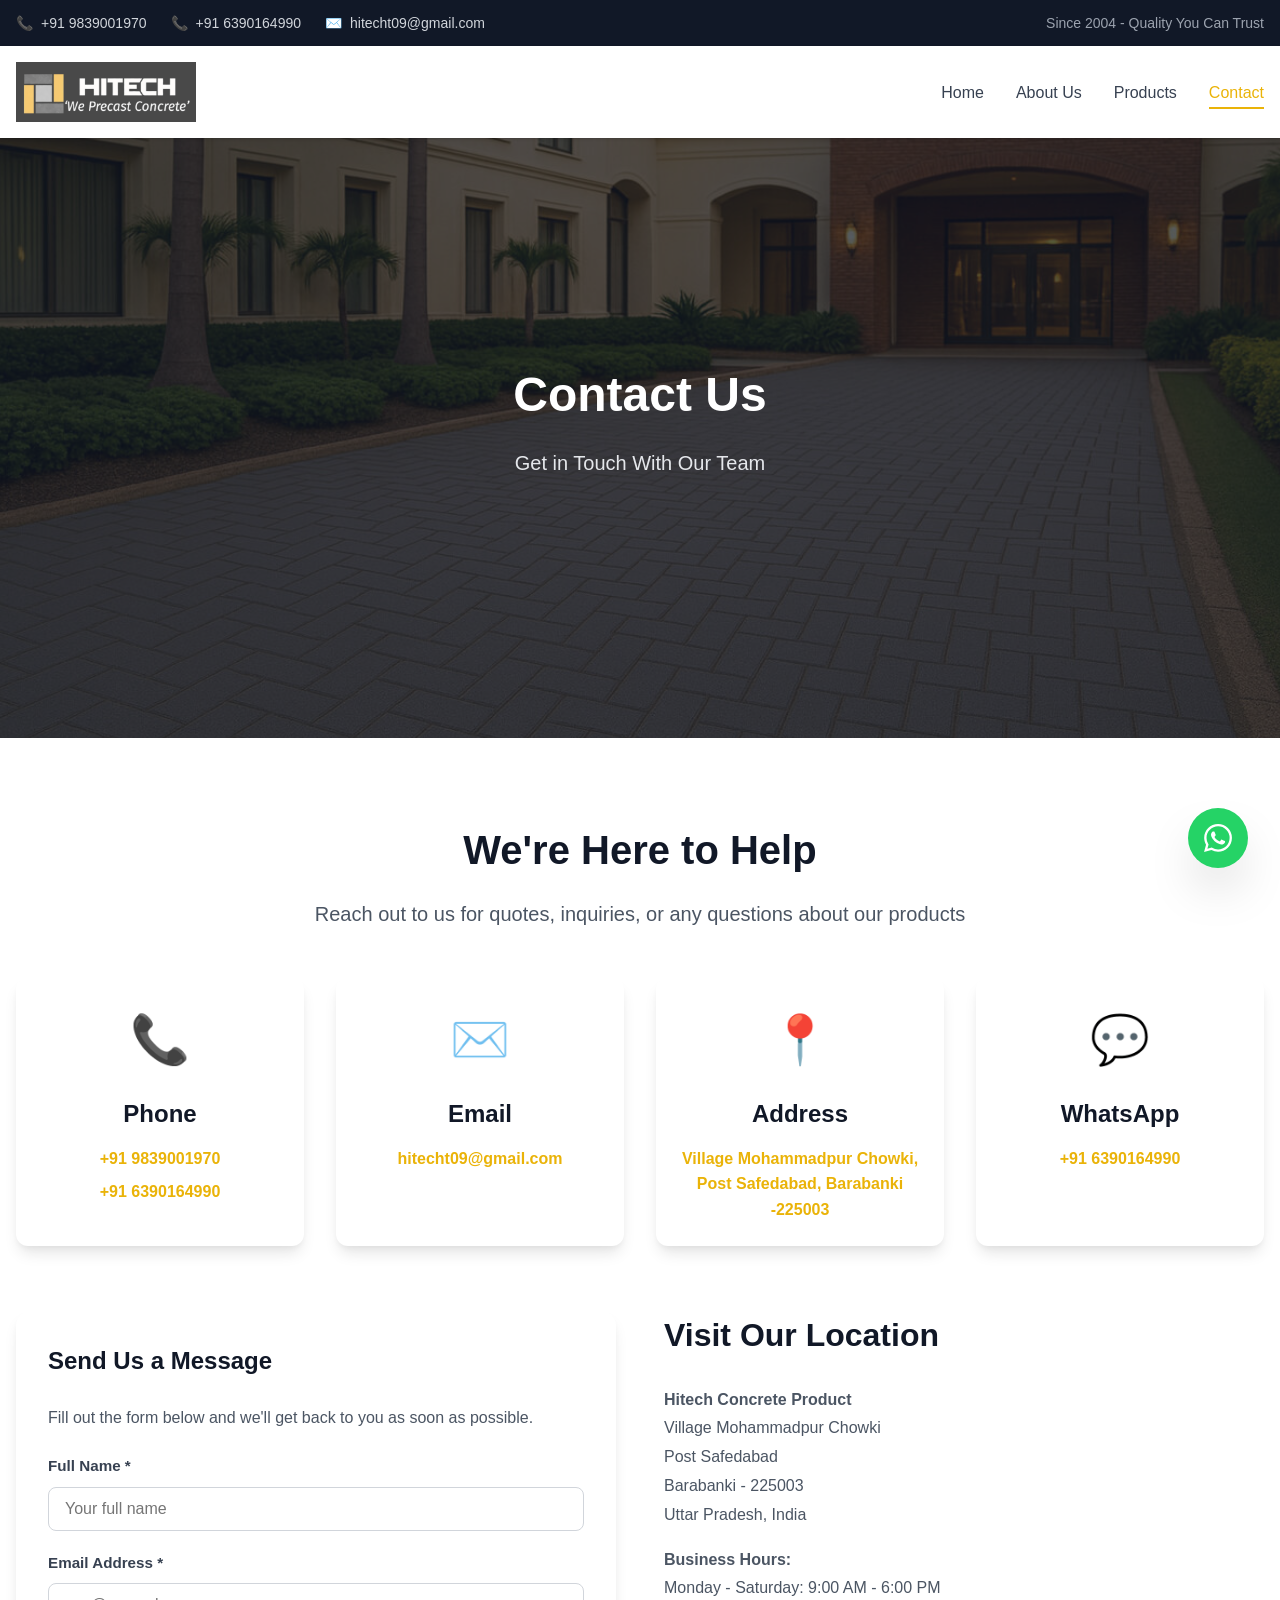
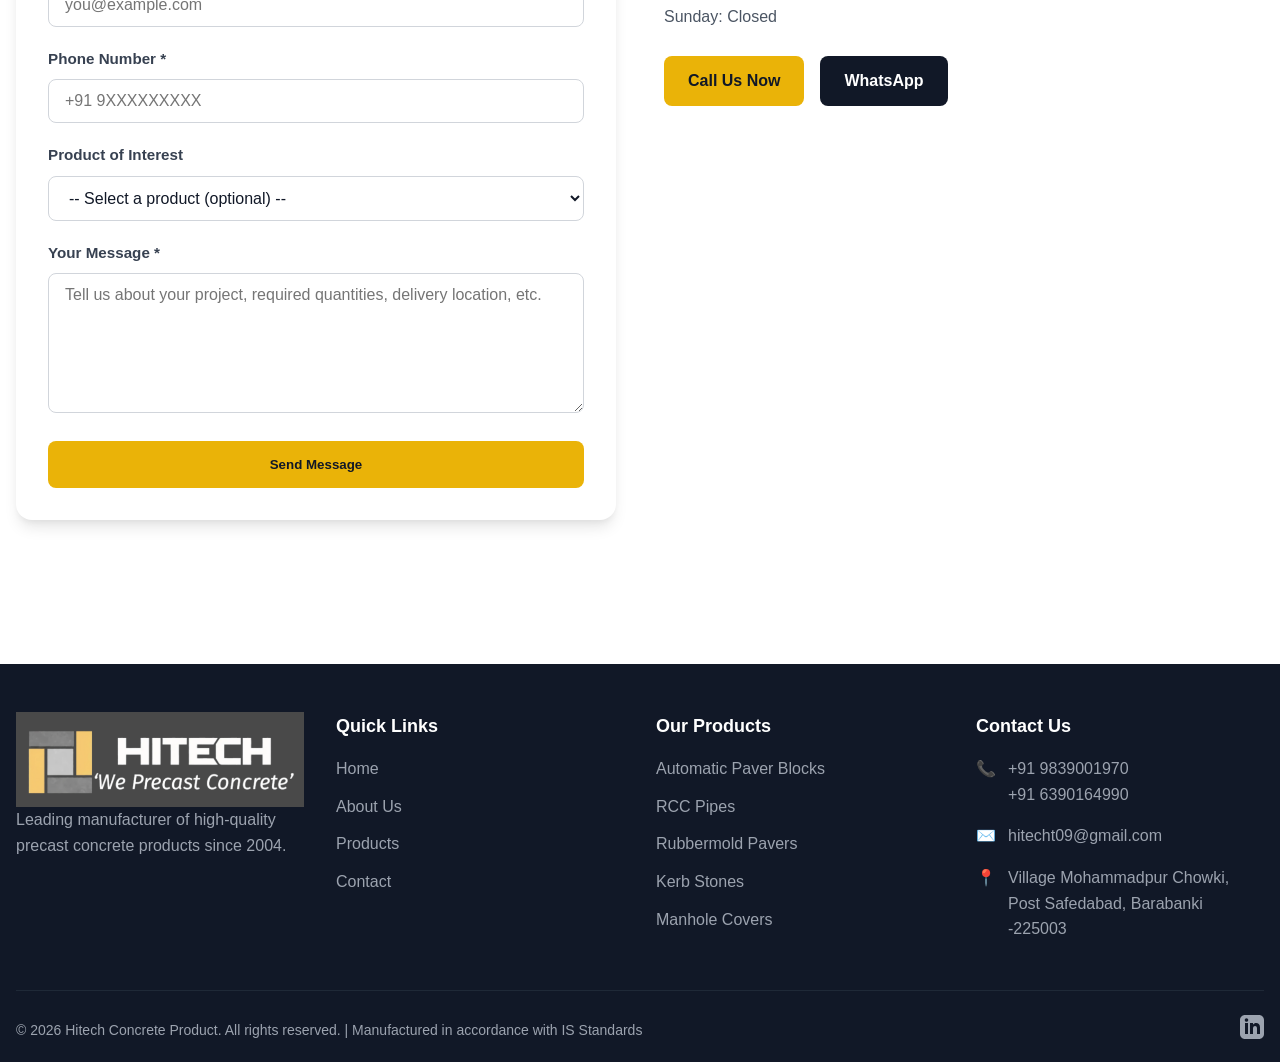
<file: html-website/contact.html>
<!DOCTYPE html>
<html lang="en">
<head>
    <meta charset="UTF-8">
    <meta name="viewport" content="width=device-width, initial-scale=1.0">
    <meta name="description" content="Contact Hitech Concrete Product for quotes and inquiries. Call +91 9839001970, +91 6390164990 or email hitecht09@gmail.com">
    <title>Contact Us - Hitech Concrete Product</title>
    <link rel="stylesheet" href="css/style.css">
    <link rel="icon" type="image/png" href="images/hitech-logo.png">
    <link rel="canonical" href="https://hitechconcreteproduct.in/contact">

    <!-- Open Graph / Social Sharing -->
    <meta property="og:type" content="website">
    <meta property="og:url" content="https://hitechconcreteproduct.in/contact">
    <meta property="og:title" content="Contact Us - Hitech Concrete Product">
    <meta property="og:description" content="Contact Hitech Concrete Product for quotes and inquiries about precast concrete products. Call +91 9839001970 or email hitecht09@gmail.com. Located in Barabanki, India.">
    <meta property="og:image" content="https://hitechconcreteproduct.in/images/hitech-logo.png">
    <meta property="og:site_name" content="Hitech Concrete Product">
    <meta property="og:locale" content="en_IN">

    <!-- Twitter Card -->
    <meta name="twitter:card" content="summary_large_image">
    <meta name="twitter:title" content="Contact Us - Hitech Concrete Product">
    <meta name="twitter:description" content="Contact Hitech Concrete Product for quotes and inquiries about precast concrete products. Call +91 9839001970 or email hitecht09@gmail.com.">
    <meta name="twitter:image" content="https://hitechconcreteproduct.in/images/hitech-logo.png">
</head>
<body>
    <header>
        <div class="header-top-bar">
            <div class="container">
                <div class="contact-info">
                    <a href="tel:+919839001970" class="contact-link"><span>📞</span><span>+91 9839001970</span></a>
                    <a href="tel:+916390164990" class="contact-link"><span>📞</span><span>+91 6390164990</span></a>
                    <a href="mailto:hitecht09@gmail.com" class="contact-link"><span>✉️</span><span>hitecht09@gmail.com</span></a>
                </div>
                <div class="tagline">Since 2004 - Quality You Can Trust</div>
            </div>
        </div>
        <nav class="main-nav">
            <div class="container">
                <div class="nav-wrapper">
                    <div class="site-logo"><a href="index.html"><img src="images/hitech-logo.png" alt="Hitech Concrete Product"></a></div>
                    <ul class="nav-menu">
                        <li><a href="index.html">Home</a></li>
                        <li><a href="about.html">About Us</a></li>
                        <li><a href="products.html">Products</a></li>
                        <li><a href="contact.html" class="active">Contact</a></li>
                    </ul>
                    <button class="mobile-menu-toggle" id="mobileMenuToggle" aria-label="Toggle Menu"><span class="hamburger"></span></button>
                </div>
                <div class="mobile-menu" id="mobileMenu">
                    <a href="index.html">Home</a>
                    <a href="about.html">About Us</a>
                    <a href="products.html">Products</a>
                    <a href="contact.html">Contact</a>
                </div>
            </div>
        </nav>
    </header>

    <section class="hero" style="background-image: url('images/hero-background.jpg');">
        <div class="hero-content">
            <h1>Contact Us</h1>
            <p>Get in Touch With Our Team</p>
        </div>
    </section>

    <section style="padding: 5rem 0;">
        <div class="container">
            <h2 class="section-title">We're Here to Help</h2>
            <p class="section-subtitle">Reach out to us for quotes, inquiries, or any questions about our products</p>

            <div class="grid grid-cols-4" style="margin-bottom: 4rem;">
                <div class="card text-center">
                    <div class="card-content">
                        <div style="font-size: 3rem; margin-bottom: 1rem;">📞</div>
                        <h3 class="card-title">Phone</h3>
                        <p style="margin-bottom: 0.5rem;"><a href="tel:+919839001970" style="color: var(--color-primary); font-weight: 600;">+91 9839001970</a></p>
                        <p><a href="tel:+916390164990" style="color: var(--color-primary); font-weight: 600;">+91 6390164990</a></p>
                    </div>
                </div>

                <div class="card text-center">
                    <div class="card-content">
                        <div style="font-size: 3rem; margin-bottom: 1rem;">✉️</div>
                        <h3 class="card-title">Email</h3>
                        <p><a href="mailto:hitecht09@gmail.com" style="color: var(--color-primary); font-weight: 600;">hitecht09@gmail.com</a></p>
                    </div>
                </div>

                <div class="card text-center">
                    <div class="card-content">
                        <div style="font-size: 3rem; margin-bottom: 1rem;">📍</div>
                        <h3 class="card-title">Address</h3>
                        <p><a href="https://www.google.com/maps/place/Hitech+Concrete+Product/@26.9003149,81.0958083,888m/" target="_blank" style="color: var(--color-primary); font-weight: 600;">Village Mohammadpur Chowki, Post Safedabad, Barabanki -225003</a></p>
                    </div>
                </div>

                <div class="card text-center">
                    <div class="card-content">
                        <div style="font-size: 3rem; margin-bottom: 1rem;">💬</div>
                        <h3 class="card-title">WhatsApp</h3>
                        <p><a href="https://wa.me/916390164990?text=Hello!%20I%20am%20interested%20in%20your%20concrete%20products." target="_blank" style="color: var(--color-primary); font-weight: 600;">+91 6390164990</a></p>
                    </div>
                </div>
            </div>

            <div class="grid grid-cols-2" style="gap: 3rem; align-items: start; margin-bottom: 4rem;">
                <div class="contact-form">
                    <h3>Send Us a Message</h3>
                    <p style="color: var(--color-gray-600); margin-bottom: 1.5rem;">Fill out the form below and we'll get back to you as soon as possible.</p>
                    <form id="hitechContactForm" name="contact" method="POST" data-netlify="true" netlify-honeypot="bot-field">
                        <input type="hidden" name="form-name" value="contact">
                        <p style="display:none;"><label>Don't fill this out: <input name="bot-field"></label></p>

                        <div class="form-group">
                            <label for="name">Full Name *</label>
                            <input type="text" id="name" name="name" required placeholder="Your full name">
                        </div>
                        <div class="form-group">
                            <label for="email">Email Address *</label>
                            <input type="email" id="email" name="email" required placeholder="you@example.com">
                        </div>
                        <div class="form-group">
                            <label for="phone">Phone Number *</label>
                            <input type="tel" id="phone" name="phone" required placeholder="+91 9XXXXXXXXX">
                        </div>
                        <div class="form-group">
                            <label for="product">Product of Interest</label>
                            <select id="product" name="product">
                                <option value="">-- Select a product (optional) --</option>
                                <option value="Automatic Paver Blocks">Automatic Paver Blocks</option>
                                <option value="RCC Pipes (Hume Pipes)">RCC Pipes (Hume Pipes)</option>
                                <option value="Rubbermold Paver Blocks">Rubbermold Paver Blocks</option>
                                <option value="Kerb Stones">Kerb Stones</option>
                                <option value="Saucer & Drain Covers">Saucer &amp; Drain Covers</option>
                                <option value="Manhole Covers">Manhole Covers</option>
                                <option value="Precast Boundary Walls">Precast Boundary Walls</option>
                                <option value="Other / General Inquiry">Other / General Inquiry</option>
                            </select>
                        </div>
                        <div class="form-group">
                            <label for="message">Your Message *</label>
                            <textarea id="message" name="message" required placeholder="Tell us about your project, required quantities, delivery location, etc."></textarea>
                        </div>
                        <button type="submit" class="btn btn-primary" style="width: 100%; padding: 1rem;">Send Message</button>
                        <div id="formStatus" class="form-status"></div>
                    </form>
                </div>

                <div>
                    <h3 style="font-size: 2rem; font-weight: 700; margin-bottom: 1.5rem; color: var(--color-gray-900);">Visit Our Location</h3>
                    <p style="color: var(--color-gray-600); margin-bottom: 1rem; line-height: 1.8;">
                        <strong>Hitech Concrete Product</strong><br>
                        Village Mohammadpur Chowki<br>
                        Post Safedabad<br>
                        Barabanki - 225003<br>
                        Uttar Pradesh, India
                    </p>
                    <p style="color: var(--color-gray-600); margin-bottom: 1.5rem; line-height: 1.8;">
                        <strong>Business Hours:</strong><br>
                        Monday - Saturday: 9:00 AM - 6:00 PM<br>
                        Sunday: Closed
                    </p>
                    <div style="display: flex; gap: 1rem; flex-wrap: wrap; margin-bottom: 1.5rem;">
                        <a href="tel:+919839001970" class="btn btn-primary">Call Us Now</a>
                        <a href="https://wa.me/916390164990?text=Hello!%20I%20am%20interested%20in%20your%20concrete%20products." target="_blank" class="btn btn-secondary">WhatsApp</a>
                    </div>
                    <iframe src="https://www.google.com/maps/embed?pb=!1m18!1m12!1m3!1d3558.0!2d81.098413!3d26.900411!2m3!1f0!2f0!3f0!3m2!1i1024!2i768!4f13.1!3m3!1m2!1s0x39995f676e346041%3A0x9aec9976e544c18e!2sHitech%20Concrete%20Product!5e0!3m2!1sen!2sin!4v1234567890" width="100%" height="320" style="border:0; border-radius: 0.75rem;" allowfullscreen="" loading="lazy"></iframe>
                </div>
            </div>
        </div>
    </section>

    <footer class="site-footer">
        <div class="container">
            <div class="footer-content">
                <div class="footer-column">
                    <img src="images/hitech-logo.png" alt="Hitech Concrete Product" class="footer-logo">
                    <p>Leading manufacturer of high-quality precast concrete products since 2004.</p>
                </div>
                <div class="footer-column">
                    <h3>Quick Links</h3>
                    <ul class="footer-menu">
                        <li><a href="index.html">Home</a></li>
                        <li><a href="about.html">About Us</a></li>
                        <li><a href="products.html">Products</a></li>
                        <li><a href="contact.html">Contact</a></li>
                    </ul>
                </div>
                <div class="footer-column">
                    <h3>Our Products</h3>
                    <ul class="footer-menu">
                        <li><a href="products.html">Automatic Paver Blocks</a></li>
                        <li><a href="products.html">RCC Pipes</a></li>
                        <li><a href="products.html">Rubbermold Pavers</a></li>
                        <li><a href="products.html">Kerb Stones</a></li>
                        <li><a href="products.html">Manhole Covers</a></li>
                    </ul>
                </div>
                <div class="footer-column">
                    <h3>Contact Us</h3>
                    <ul class="footer-contact">
                        <li><span>📞</span><div><a href="tel:+919839001970">+91 9839001970</a><br><a href="tel:+916390164990">+91 6390164990</a></div></li>
                        <li><span>✉️</span><a href="mailto:hitecht09@gmail.com">hitecht09@gmail.com</a></li>
                        <li><span>📍</span><a href="https://www.google.com/maps/place/Hitech+Concrete+Product/@26.9003149,81.0958083,888m/" target="_blank">Village Mohammadpur Chowki, Post Safedabad, Barabanki -225003</a></li>
                    </ul>
                </div>
            </div>
            <div class="footer-bottom">
                <p>&copy; 2026 Hitech Concrete Product. All rights reserved. | Manufactured in accordance with IS Standards</p>
                <div class="social-links">
                    <a href="https://www.linkedin.com/company/hitech-concrete-product/" target="_blank" aria-label="LinkedIn">
                        <svg width="24" height="24" fill="currentColor" viewBox="0 0 24 24"><path d="M19 0h-14c-2.761 0-5 2.239-5 5v14c0 2.761 2.239 5 5 5h14c2.762 0 5-2.239 5-5v-14c0-2.761-2.238-5-5-5zm-11 19h-3v-11h3v11zm-1.5-12.268c-.966 0-1.75-.79-1.75-1.764s.784-1.764 1.75-1.764 1.75.79 1.75 1.764-.783 1.764-1.75 1.764zm13.5 12.268h-3v-5.604c0-3.368-4-3.113-4 0v5.604h-3v-11h3v1.765c1.396-2.586 7-2.777 7 2.476v6.759z"/></svg>
                    </a>
                </div>
            </div>
        </div>
    </footer>

    <a href="https://wa.me/916390164990?text=Hello!%20I%20am%20interested%20in%20your%20concrete%20products." class="whatsapp-btn" target="_blank" aria-label="Contact us on WhatsApp">
        <svg width="28" height="28" fill="white" viewBox="0 0 24 24"><path d="M17.472 14.382c-.297-.149-1.758-.867-2.03-.967-.273-.099-.471-.148-.67.15-.197.297-.767.966-.94 1.164-.173.199-.347.223-.644.075-.297-.15-1.255-.463-2.39-1.475-.883-.788-1.48-1.761-1.653-2.059-.173-.297-.018-.458.13-.606.134-.133.298-.347.446-.52.149-.174.198-.298.298-.497.099-.198.05-.371-.025-.52-.075-.149-.669-1.612-.916-2.207-.242-.579-.487-.5-.669-.51-.173-.008-.371-.01-.57-.01-.198 0-.52.074-.792.372-.272.297-1.04 1.016-1.04 2.479 0 1.462 1.065 2.875 1.213 3.074.149.198 2.096 3.2 5.077 4.487.709.306 1.262.489 1.694.625.712.227 1.36.195 1.871.118.571-.085 1.758-.719 2.006-1.413.248-.694.248-1.289.173-1.413-.074-.124-.272-.198-.57-.347m-5.421 7.403h-.004a9.87 9.87 0 01-5.031-1.378l-.361-.214-3.741.982.998-3.648-.235-.374a9.86 9.86 0 01-1.51-5.26c.001-5.45 4.436-9.884 9.888-9.884 2.64 0 5.122 1.03 6.988 2.898a9.825 9.825 0 012.893 6.994c-.003 5.45-4.437 9.884-9.885 9.884m8.413-18.297A11.815 11.815 0 0012.05 0C5.495 0 .16 5.335.157 11.892c0 2.096.547 4.142 1.588 5.945L.057 24l6.305-1.654a11.882 11.882 0 005.683 1.448h.005c6.554 0 11.890-5.335 11.893-11.893a11.821 11.821 0 00-3.48-8.413z"/></svg>
    </a>

    <script src="js/main.js"></script>
</body>
</html>
</file>
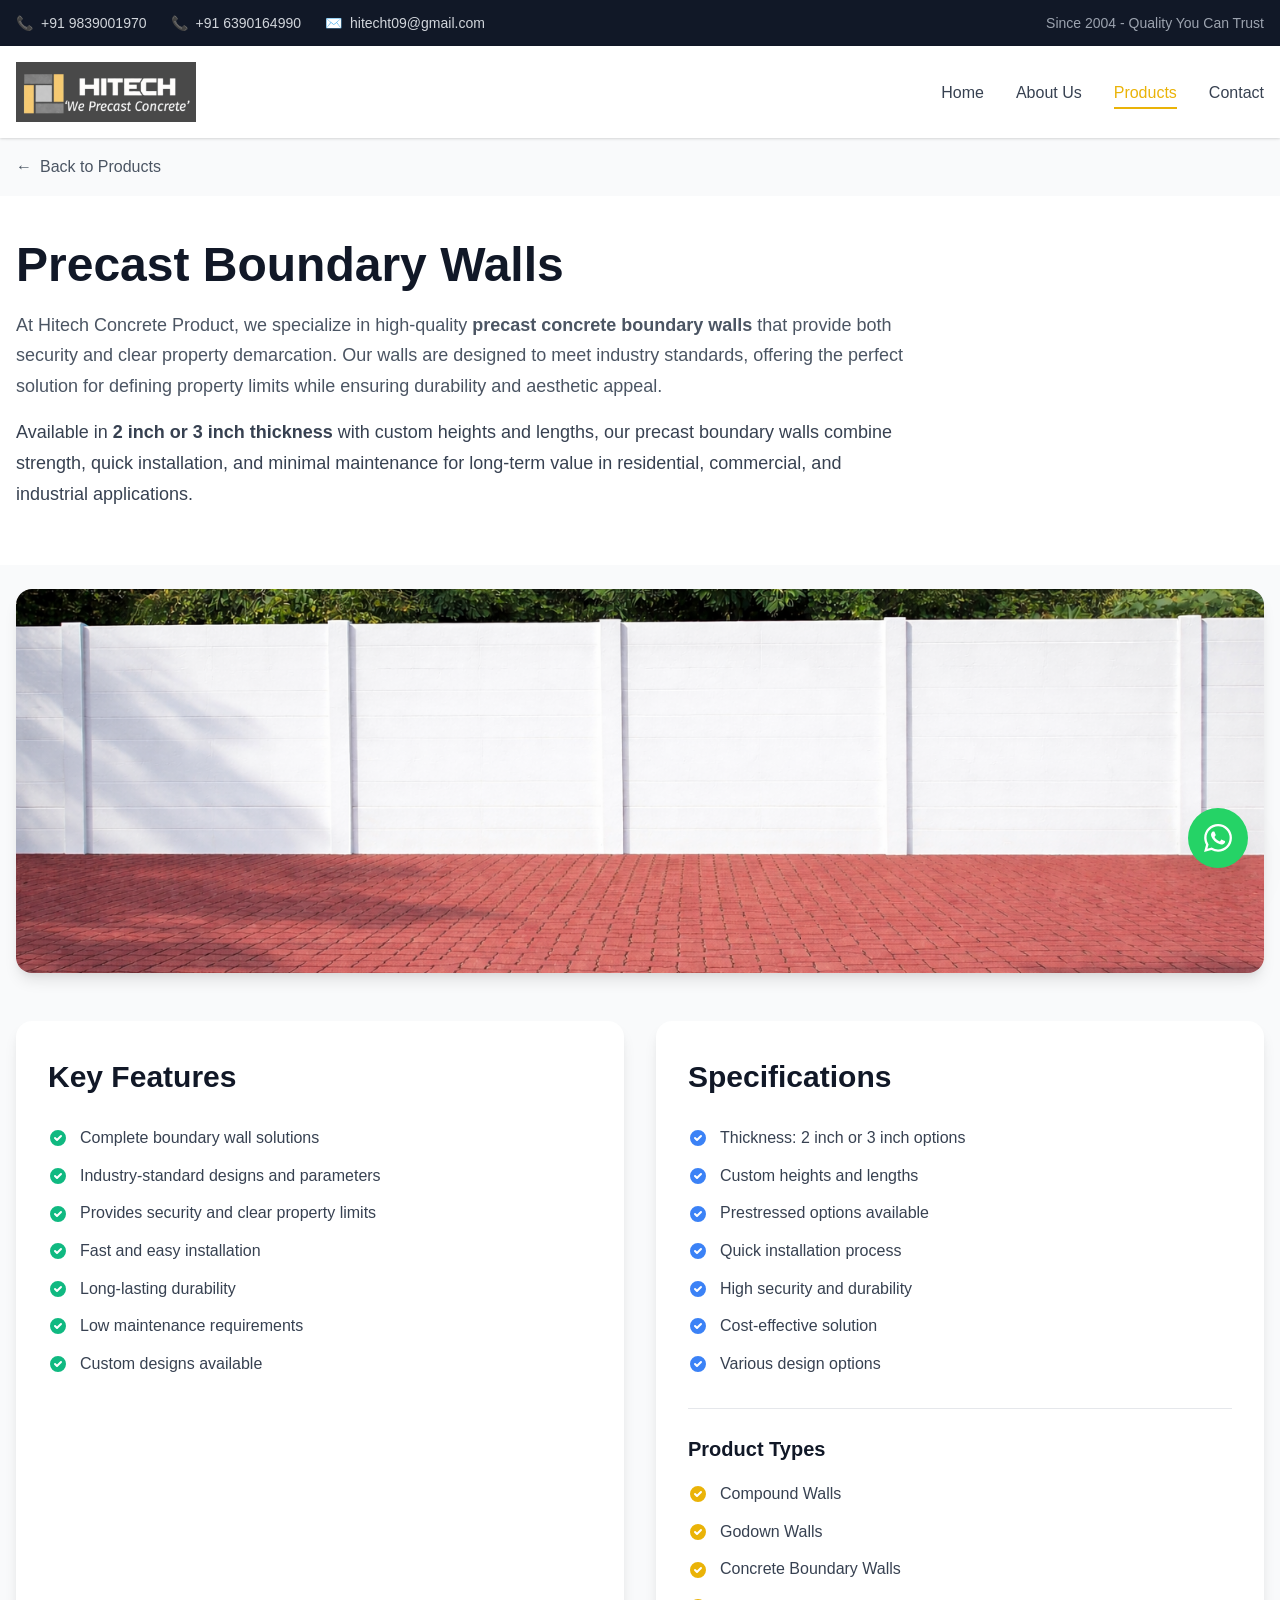
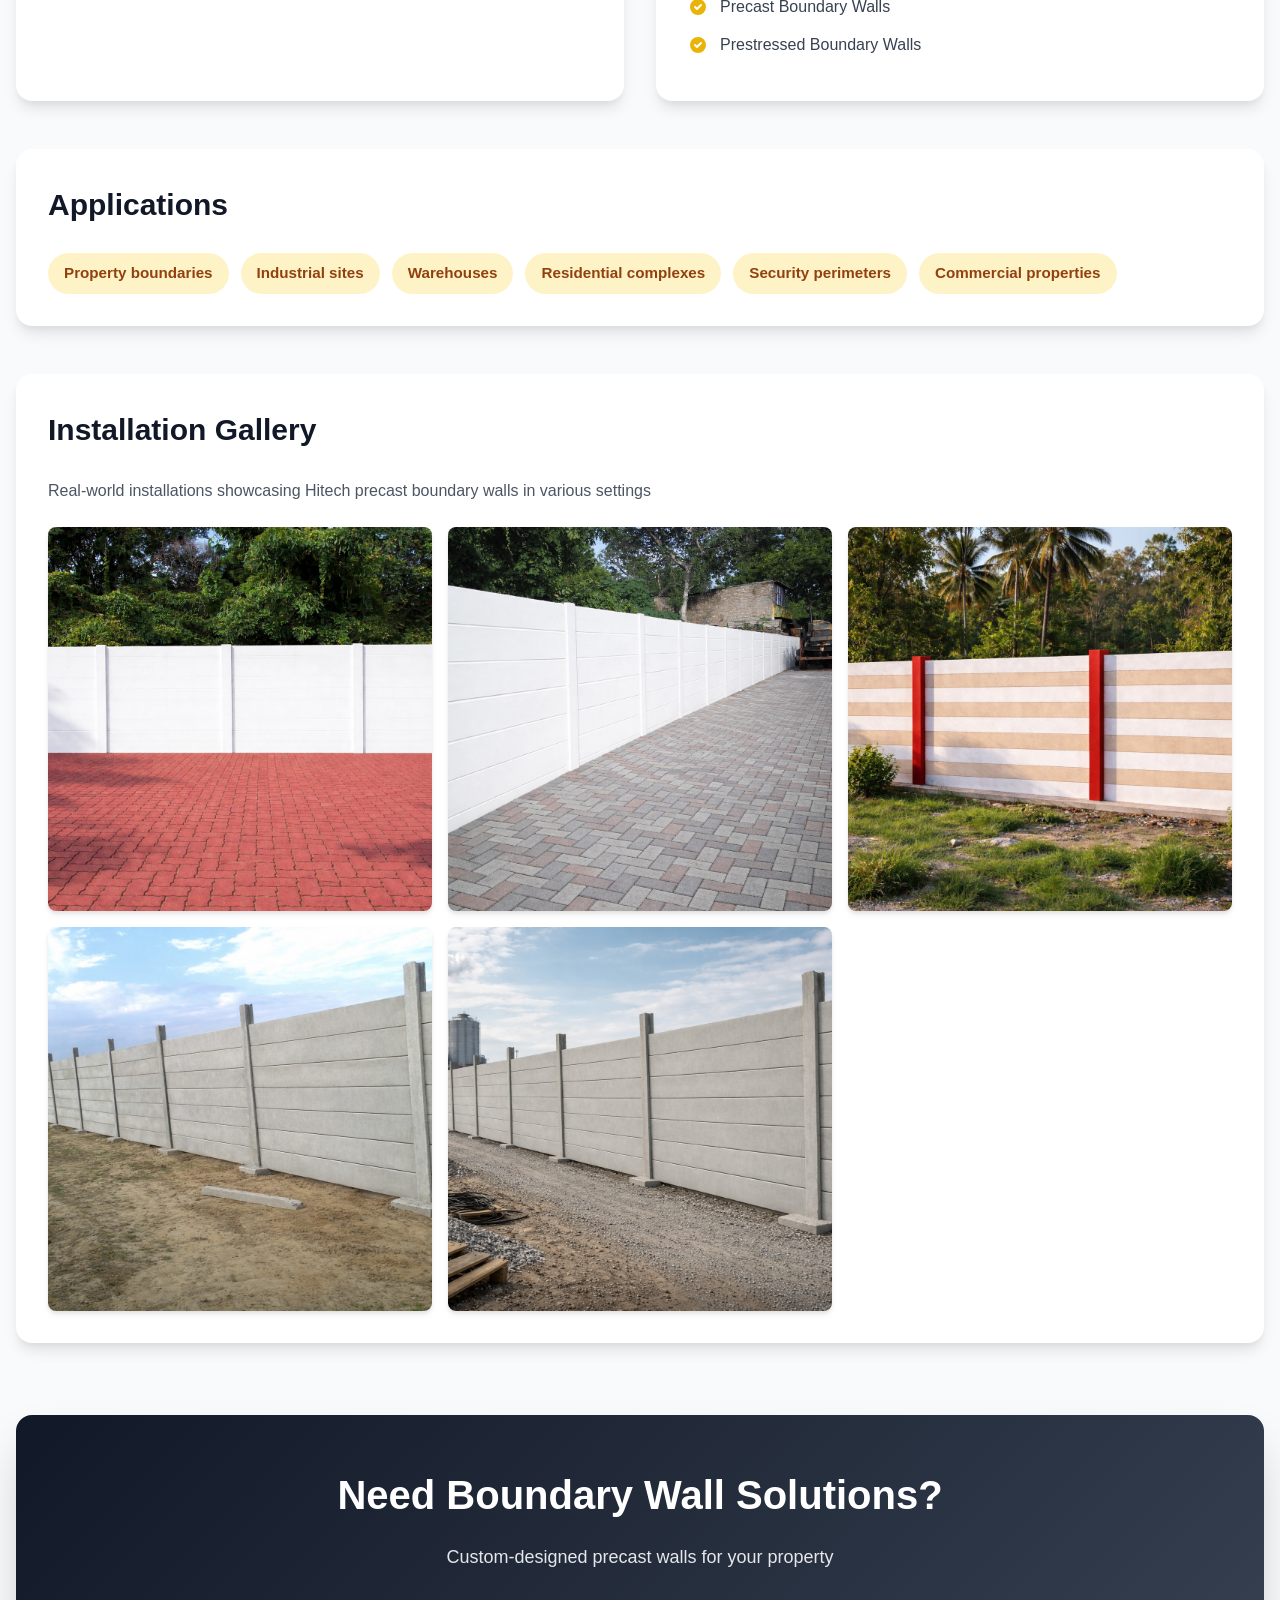
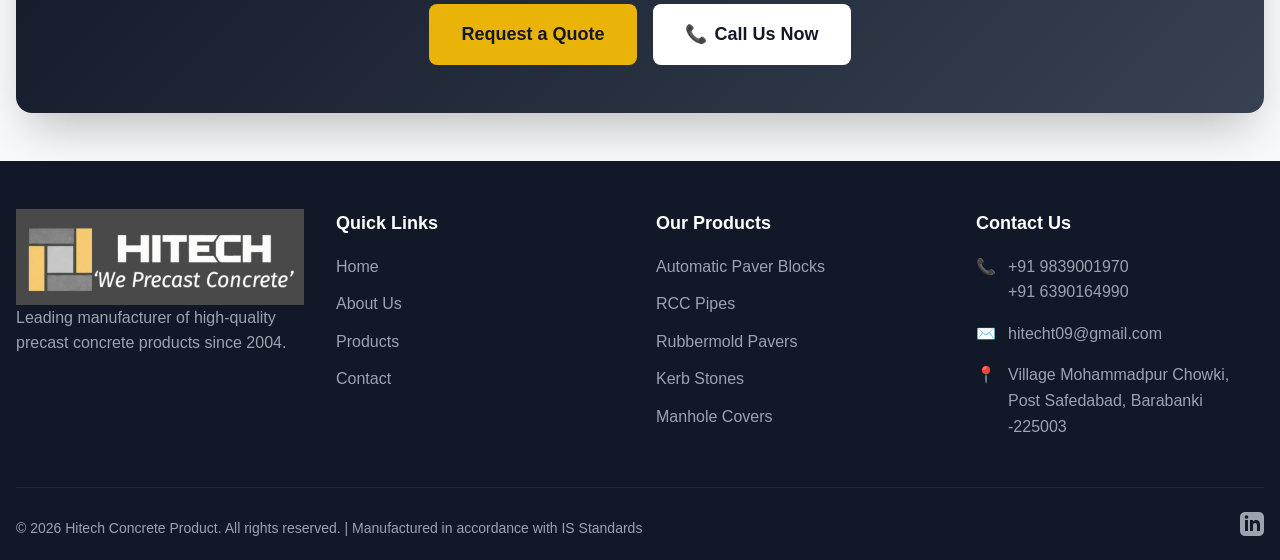
<file: html-website/products/precast-boundary-walls.html>
<!DOCTYPE html>
<html lang="en">
<head>
    <meta charset="UTF-8">
    <meta name="viewport" content="width=device-width, initial-scale=1.0">
    <meta name="description" content="Precast Boundary Walls by Hitech Concrete Product - High-quality precast concrete boundary walls in 2 inch or 3 inch thickness. Compound walls, godown walls, prestressed boundary walls.">
    <title>Precast Boundary Walls - Hitech Concrete Product</title>
    <link rel="stylesheet" href="../css/style.css">
    <link rel="icon" type="image/png" href="../images/hitech-logo.png">
    <link rel="canonical" href="https://hitechconcreteproduct.in/products/precast-boundary-walls">

    <!-- Open Graph / Social Sharing -->
    <meta property="og:type" content="website">
    <meta property="og:url" content="https://hitechconcreteproduct.in/products/precast-boundary-walls">
    <meta property="og:title" content="Precast Boundary Walls - Hitech Concrete Product">
    <meta property="og:description" content="Precast Boundary Walls by Hitech Concrete Product - High-quality precast concrete boundary walls in 2 inch or 3 inch thickness. Compound walls, godown walls, prestressed boundary walls.">
    <meta property="og:image" content="https://hitechconcreteproduct.in/images/products/boundary-wall-construction.png">
    <meta property="og:site_name" content="Hitech Concrete Product">
    <meta property="og:locale" content="en_IN">

    <!-- Twitter Card -->
    <meta name="twitter:card" content="summary_large_image">
    <meta name="twitter:title" content="Precast Boundary Walls - Hitech Concrete Product">
    <meta name="twitter:description" content="High-quality precast concrete boundary walls in 2 inch or 3 inch thickness. Compound walls, godown walls, prestressed boundary walls.">
    <meta name="twitter:image" content="https://hitechconcreteproduct.in/images/products/boundary-wall-construction.png">
</head>
<body class="product-page">

    <header>
        <div class="header-top-bar">
            <div class="container">
                <div class="contact-info">
                    <a href="tel:+919839001970" class="contact-link"><span>📞</span><span>+91 9839001970</span></a>
                    <a href="tel:+916390164990" class="contact-link"><span>📞</span><span>+91 6390164990</span></a>
                    <a href="mailto:hitecht09@gmail.com" class="contact-link"><span>✉️</span><span>hitecht09@gmail.com</span></a>
                </div>
                <div class="tagline">Since 2004 - Quality You Can Trust</div>
            </div>
        </div>
        <nav class="main-nav">
            <div class="container">
                <div class="nav-wrapper">
                    <div class="site-logo"><a href="../index.html"><img src="../images/hitech-logo.png" alt="Hitech Concrete Product"></a></div>
                    <ul class="nav-menu">
                        <li><a href="../index.html">Home</a></li>
                        <li><a href="../about.html">About Us</a></li>
                        <li><a href="../products.html" class="active">Products</a></li>
                        <li><a href="../contact.html">Contact</a></li>
                    </ul>
                    <button class="mobile-menu-toggle" id="mobileMenuToggle" aria-label="Toggle Menu"><span class="hamburger"></span></button>
                </div>
                <div class="mobile-menu" id="mobileMenu">
                    <a href="../index.html">Home</a>
                    <a href="../about.html">About Us</a>
                    <a href="../products.html">Products</a>
                    <a href="../contact.html">Contact</a>
                </div>
            </div>
        </nav>
    </header>

    <div class="container">
        <a href="../products.html" class="back-link"><span>&larr;</span><span>Back to Products</span></a>
    </div>

    <section class="product-hero">
        <div class="container">
            <h1>Precast Boundary Walls</h1>
            <p>
                At Hitech Concrete Product, we specialize in high-quality <strong>precast concrete boundary walls</strong> that provide both security and clear property demarcation. Our walls are designed to meet industry standards, offering the perfect solution for defining property limits while ensuring durability and aesthetic appeal.
            </p>
            <p class="lead">
                Available in <strong>2 inch or 3 inch thickness</strong> with custom heights and lengths, our precast boundary walls combine strength, quick installation, and minimal maintenance for long-term value in residential, commercial, and industrial applications.
            </p>
        </div>
    </section>

    <section class="product-main-image-wrap">
        <div class="container">
            <div class="product-main-image">
                <img src="../images/products/boundary-wall-red-pavers.png" alt="Precast Boundary Walls">
            </div>
        </div>
    </section>

    <section>
        <div class="container">
            <div class="two-col-grid">
                <div class="panel">
                    <h2>Key Features</h2>
                    <ul class="check-list">
                        <li>Complete boundary wall solutions</li>
                        <li>Industry-standard designs and parameters</li>
                        <li>Provides security and clear property limits</li>
                        <li>Fast and easy installation</li>
                        <li>Long-lasting durability</li>
                        <li>Low maintenance requirements</li>
                        <li>Custom designs available</li>
                    </ul>
                </div>
                <div class="panel">
                    <h2>Specifications</h2>
                    <ul class="check-list check-blue">
                        <li>Thickness: 2 inch or 3 inch options</li>
                        <li>Custom heights and lengths</li>
                        <li>Prestressed options available</li>
                        <li>Quick installation process</li>
                        <li>High security and durability</li>
                        <li>Cost-effective solution</li>
                        <li>Various design options</li>
                    </ul>
                    <div class="sub-section">
                        <h3>Product Types</h3>
                        <ul class="check-list check-yellow">
                            <li>Compound Walls</li>
                            <li>Godown Walls</li>
                            <li>Concrete Boundary Walls</li>
                            <li>Precast Boundary Walls</li>
                            <li>Prestressed Boundary Walls</li>
                        </ul>
                    </div>
                </div>
            </div>
        </div>
    </section>

    <section>
        <div class="container">
            <div class="panel">
                <h2>Applications</h2>
                <div class="app-pills">
                    <span class="app-pill">Property boundaries</span>
                    <span class="app-pill">Industrial sites</span>
                    <span class="app-pill">Warehouses</span>
                    <span class="app-pill">Residential complexes</span>
                    <span class="app-pill">Security perimeters</span>
                    <span class="app-pill">Commercial properties</span>
                </div>
            </div>
        </div>
    </section>

    <section>
        <div class="container">
            <div class="panel">
                <h2>Installation Gallery</h2>
                <p style="color: var(--color-gray-600); margin-bottom: 1.5rem;">Real-world installations showcasing Hitech precast boundary walls in various settings</p>
                <div class="gallery-grid">
                    <div class="gallery-tile"><img src="../images/products/boundary-wall-red-pavers.png" alt="Boundary Wall Installation 1"></div>
                    <div class="gallery-tile"><img src="../images/products/boundary-wall-white-panels.png" alt="Boundary Wall Installation 2"></div>
                    <div class="gallery-tile"><img src="../images/products/boundary-wall-striped-garden.png" alt="Boundary Wall Installation 3"></div>
                    <div class="gallery-tile"><img src="../images/products/boundary-wall-construction.png" alt="Boundary Wall Installation 4"></div>
                    <div class="gallery-tile"><img src="../images/products/boundary-wall-industrial.png" alt="Boundary Wall Installation 5"></div>
                </div>
            </div>
        </div>
    </section>

    <section class="product-cta-wrap">
        <div class="container">
            <div class="product-cta">
                <h2>Need Boundary Wall Solutions?</h2>
                <p>Custom-designed precast walls for your property</p>
                <div class="cta-button-row">
                    <a href="../contact.html" class="btn btn-primary">Request a Quote</a>
                    <a href="tel:+919839001970" class="btn btn-light"><span>📞</span> Call Us Now</a>
                </div>
            </div>
        </div>
    </section>

    <footer class="site-footer">
        <div class="container">
            <div class="footer-content">
                <div class="footer-column">
                    <img src="../images/hitech-logo.png" alt="Hitech Concrete Product" class="footer-logo">
                    <p>Leading manufacturer of high-quality precast concrete products since 2004.</p>
                </div>
                <div class="footer-column">
                    <h3>Quick Links</h3>
                    <ul class="footer-menu">
                        <li><a href="../index.html">Home</a></li>
                        <li><a href="../about.html">About Us</a></li>
                        <li><a href="../products.html">Products</a></li>
                        <li><a href="../contact.html">Contact</a></li>
                    </ul>
                </div>
                <div class="footer-column">
                    <h3>Our Products</h3>
                    <ul class="footer-menu">
                        <li><a href="automatic-paver-blocks.html">Automatic Paver Blocks</a></li>
                        <li><a href="rcc-pipes.html">RCC Pipes</a></li>
                        <li><a href="rubbermold-paver-blocks.html">Rubbermold Pavers</a></li>
                        <li><a href="kerb-stones.html">Kerb Stones</a></li>
                        <li><a href="manhole-covers.html">Manhole Covers</a></li>
                    </ul>
                </div>
                <div class="footer-column">
                    <h3>Contact Us</h3>
                    <ul class="footer-contact">
                        <li><span>📞</span><div><a href="tel:+919839001970">+91 9839001970</a><br><a href="tel:+916390164990">+91 6390164990</a></div></li>
                        <li><span>✉️</span><a href="mailto:hitecht09@gmail.com">hitecht09@gmail.com</a></li>
                        <li><span>📍</span><a href="https://www.google.com/maps/place/Hitech+Concrete+Product/@26.9003149,81.0958083,888m/" target="_blank">Village Mohammadpur Chowki, Post Safedabad, Barabanki -225003</a></li>
                    </ul>
                </div>
            </div>
            <div class="footer-bottom">
                <p>&copy; 2026 Hitech Concrete Product. All rights reserved. | Manufactured in accordance with IS Standards</p>
                <div class="social-links">
                    <a href="https://www.linkedin.com/company/hitech-concrete-product/" target="_blank" aria-label="LinkedIn">
                        <svg width="24" height="24" fill="currentColor" viewBox="0 0 24 24"><path d="M19 0h-14c-2.761 0-5 2.239-5 5v14c0 2.761 2.239 5 5 5h14c2.762 0 5-2.239 5-5v-14c0-2.761-2.238-5-5-5zm-11 19h-3v-11h3v11zm-1.5-12.268c-.966 0-1.75-.79-1.75-1.764s.784-1.764 1.75-1.764 1.75.79 1.75 1.764-.783 1.764-1.75 1.764zm13.5 12.268h-3v-5.604c0-3.368-4-3.113-4 0v5.604h-3v-11h3v1.765c1.396-2.586 7-2.777 7 2.476v6.759z"/></svg>
                    </a>
                </div>
            </div>
        </div>
    </footer>

    <a href="https://wa.me/916390164990?text=Hello!%20I%20am%20interested%20in%20your%20concrete%20products." class="whatsapp-btn" target="_blank" aria-label="Contact us on WhatsApp">
        <svg width="28" height="28" fill="white" viewBox="0 0 24 24"><path d="M17.472 14.382c-.297-.149-1.758-.867-2.03-.967-.273-.099-.471-.148-.67.15-.197.297-.767.966-.94 1.164-.173.199-.347.223-.644.075-.297-.15-1.255-.463-2.39-1.475-.883-.788-1.48-1.761-1.653-2.059-.173-.297-.018-.458.13-.606.134-.133.298-.347.446-.52.149-.174.198-.298.298-.497.099-.198.05-.371-.025-.52-.075-.149-.669-1.612-.916-2.207-.242-.579-.487-.5-.669-.51-.173-.008-.371-.01-.57-.01-.198 0-.52.074-.792.372-.272.297-1.04 1.016-1.04 2.479 0 1.462 1.065 2.875 1.213 3.074.149.198 2.096 3.2 5.077 4.487.709.306 1.262.489 1.694.625.712.227 1.36.195 1.871.118.571-.085 1.758-.719 2.006-1.413.248-.694.248-1.289.173-1.413-.074-.124-.272-.198-.57-.347m-5.421 7.403h-.004a9.87 9.87 0 01-5.031-1.378l-.361-.214-3.741.982.998-3.648-.235-.374a9.86 9.86 0 01-1.51-5.26c.001-5.45 4.436-9.884 9.888-9.884 2.64 0 5.122 1.03 6.988 2.898a9.825 9.825 0 012.893 6.994c-.003 5.45-4.437 9.884-9.885 9.884m8.413-18.297A11.815 11.815 0 0012.05 0C5.495 0 .16 5.335.157 11.892c0 2.096.547 4.142 1.588 5.945L.057 24l6.305-1.654a11.882 11.882 0 005.683 1.448h.005c6.554 0 11.890-5.335 11.893-11.893a11.821 11.821 0 00-3.48-8.413z"/></svg>
    </a>

    <script src="../js/main.js"></script>
</body>
</html>
</file>
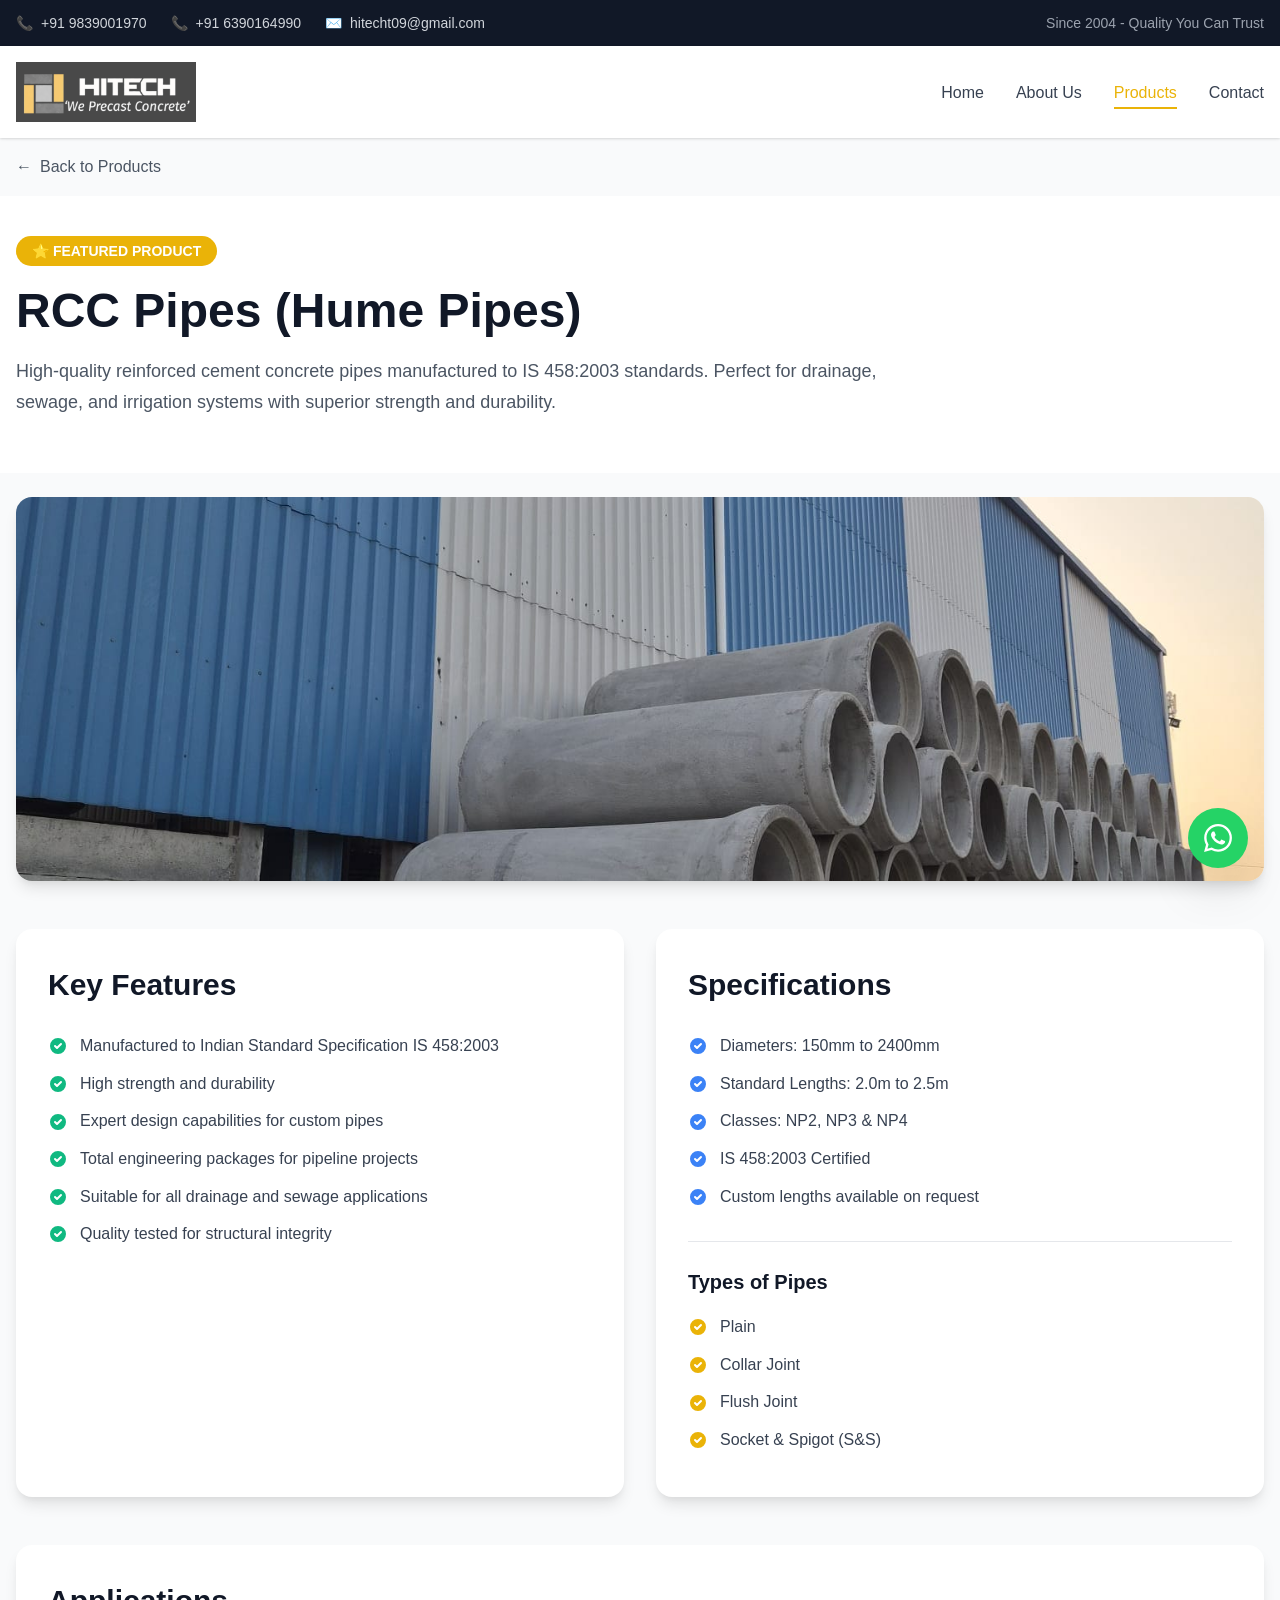
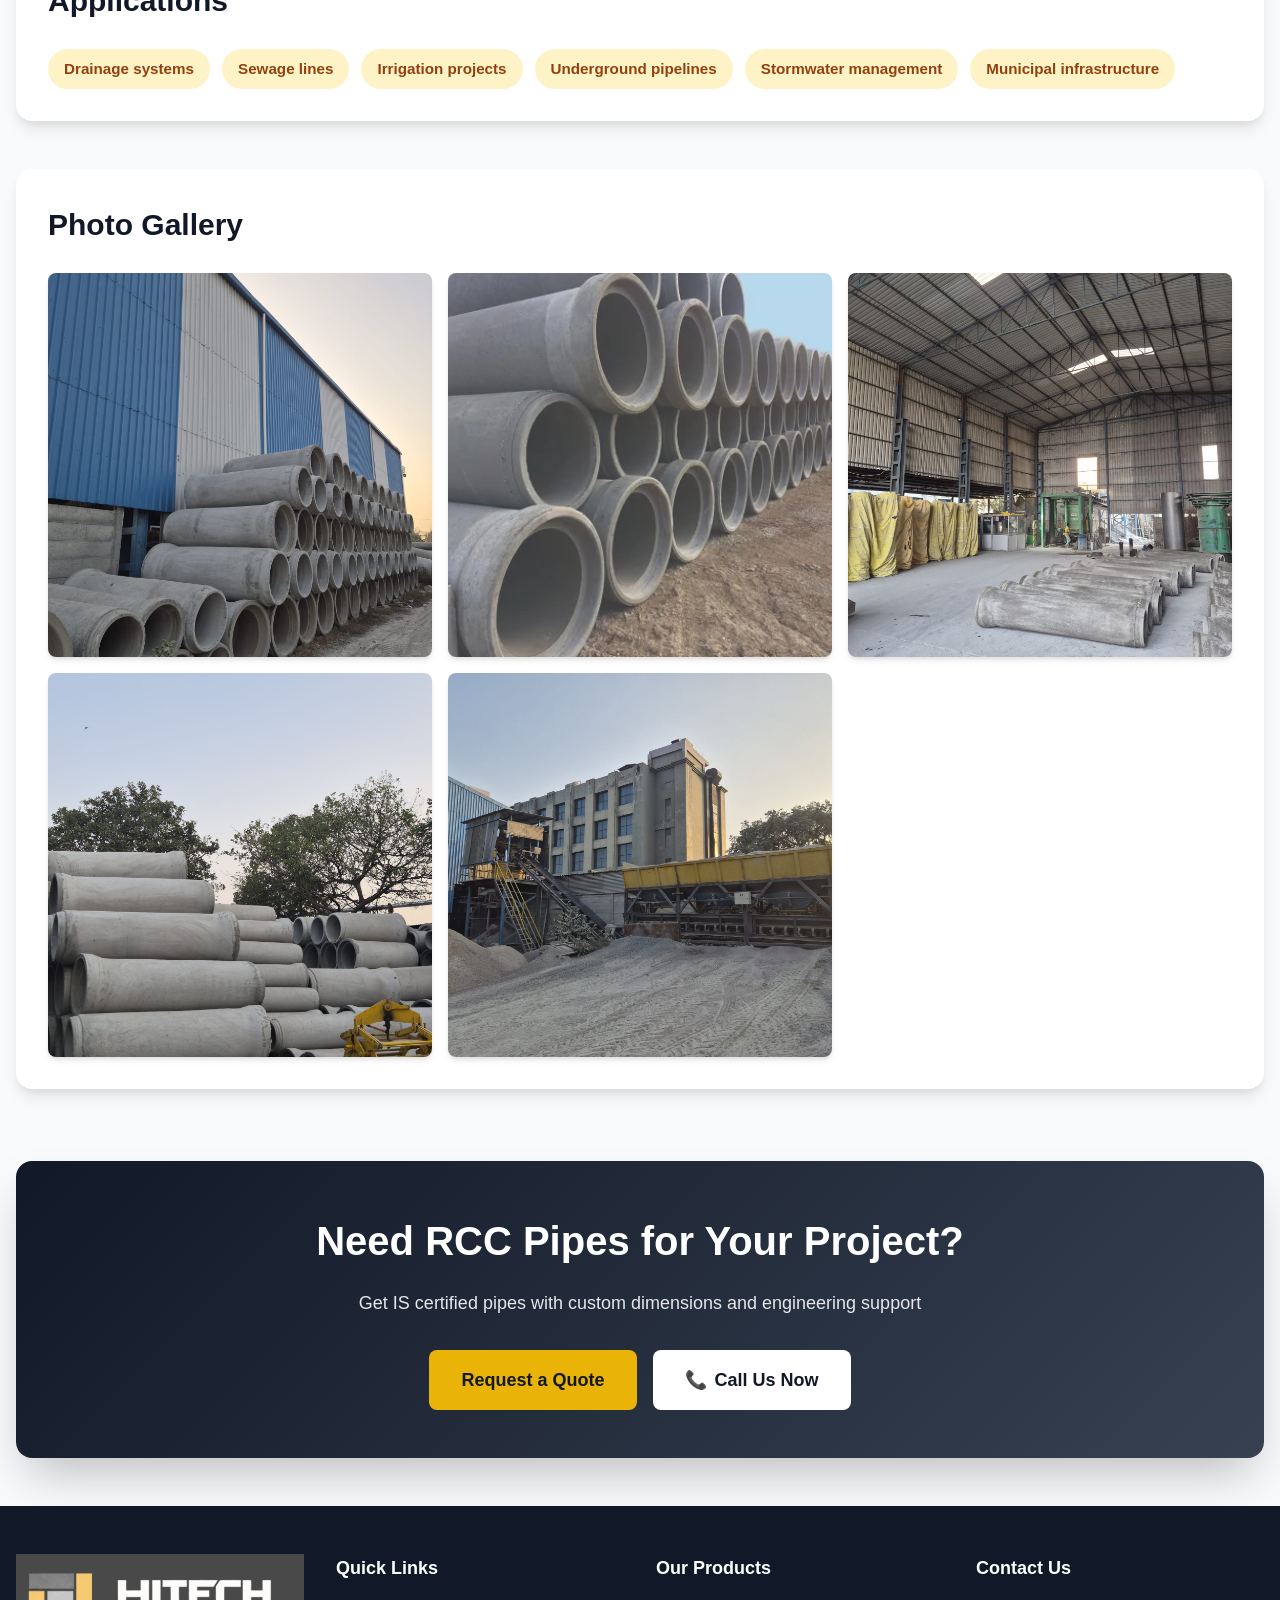
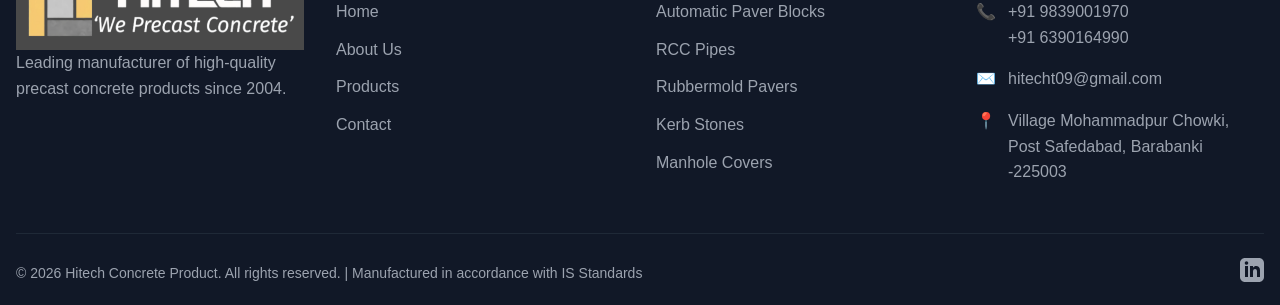
<file: html-website/products/rcc-pipes.html>
<!DOCTYPE html>
<html lang="en">
<head>
    <meta charset="UTF-8">
    <meta name="viewport" content="width=device-width, initial-scale=1.0">
    <meta name="description" content="RCC Pipes (Hume Pipes) by Hitech Concrete Product - IS 458:2003 certified reinforced concrete pipes for drainage, sewage, and irrigation. Diameters 150mm to 2400mm.">
    <title>RCC Pipes (Hume Pipes) - Hitech Concrete Product</title>
    <link rel="stylesheet" href="../css/style.css">
    <link rel="icon" type="image/png" href="../images/hitech-logo.png">
    <link rel="canonical" href="https://hitechconcreteproduct.in/products/rcc-pipes">

    <!-- Open Graph / Social Sharing -->
    <meta property="og:type" content="website">
    <meta property="og:url" content="https://hitechconcreteproduct.in/products/rcc-pipes">
    <meta property="og:title" content="RCC Pipes (Hume Pipes) - Hitech Concrete Product">
    <meta property="og:description" content="RCC Pipes (Hume Pipes) by Hitech Concrete Product - IS 458:2003 certified reinforced concrete pipes for drainage, sewage, and irrigation. Diameters 150mm to 2400mm.">
    <meta property="og:image" content="https://hitechconcreteproduct.in/images/products/rcc-pipe-factory1.jpeg">
    <meta property="og:site_name" content="Hitech Concrete Product">
    <meta property="og:locale" content="en_IN">

    <!-- Twitter Card -->
    <meta name="twitter:card" content="summary_large_image">
    <meta name="twitter:title" content="RCC Pipes (Hume Pipes) - Hitech Concrete Product">
    <meta name="twitter:description" content="IS 458:2003 certified reinforced concrete pipes for drainage, sewage, and irrigation. Diameters 150mm to 2400mm.">
    <meta name="twitter:image" content="https://hitechconcreteproduct.in/images/products/rcc-pipe-factory1.jpeg">
</head>
<body class="product-page">

    <header>
        <div class="header-top-bar">
            <div class="container">
                <div class="contact-info">
                    <a href="tel:+919839001970" class="contact-link"><span>📞</span><span>+91 9839001970</span></a>
                    <a href="tel:+916390164990" class="contact-link"><span>📞</span><span>+91 6390164990</span></a>
                    <a href="mailto:hitecht09@gmail.com" class="contact-link"><span>✉️</span><span>hitecht09@gmail.com</span></a>
                </div>
                <div class="tagline">Since 2004 - Quality You Can Trust</div>
            </div>
        </div>
        <nav class="main-nav">
            <div class="container">
                <div class="nav-wrapper">
                    <div class="site-logo"><a href="../index.html"><img src="../images/hitech-logo.png" alt="Hitech Concrete Product"></a></div>
                    <ul class="nav-menu">
                        <li><a href="../index.html">Home</a></li>
                        <li><a href="../about.html">About Us</a></li>
                        <li><a href="../products.html" class="active">Products</a></li>
                        <li><a href="../contact.html">Contact</a></li>
                    </ul>
                    <button class="mobile-menu-toggle" id="mobileMenuToggle" aria-label="Toggle Menu"><span class="hamburger"></span></button>
                </div>
                <div class="mobile-menu" id="mobileMenu">
                    <a href="../index.html">Home</a>
                    <a href="../about.html">About Us</a>
                    <a href="../products.html">Products</a>
                    <a href="../contact.html">Contact</a>
                </div>
            </div>
        </nav>
    </header>

    <div class="container">
        <a href="../products.html" class="back-link"><span>&larr;</span><span>Back to Products</span></a>
    </div>

    <section class="product-hero">
        <div class="container">
            <span class="featured-badge">⭐ FEATURED PRODUCT</span>
            <h1>RCC Pipes (Hume Pipes)</h1>
            <p>High-quality reinforced cement concrete pipes manufactured to IS 458:2003 standards. Perfect for drainage, sewage, and irrigation systems with superior strength and durability.</p>
        </div>
    </section>

    <section class="product-main-image-wrap">
        <div class="container">
            <div class="product-main-image">
                <img src="../images/products/rcc-pipe-factory1.jpeg" alt="RCC Pipes">
            </div>
        </div>
    </section>

    <section>
        <div class="container">
            <div class="two-col-grid">
                <div class="panel">
                    <h2>Key Features</h2>
                    <ul class="check-list">
                        <li>Manufactured to Indian Standard Specification IS 458:2003</li>
                        <li>High strength and durability</li>
                        <li>Expert design capabilities for custom pipes</li>
                        <li>Total engineering packages for pipeline projects</li>
                        <li>Suitable for all drainage and sewage applications</li>
                        <li>Quality tested for structural integrity</li>
                    </ul>
                </div>
                <div class="panel">
                    <h2>Specifications</h2>
                    <ul class="check-list check-blue">
                        <li>Diameters: 150mm to 2400mm</li>
                        <li>Standard Lengths: 2.0m to 2.5m</li>
                        <li>Classes: NP2, NP3 &amp; NP4</li>
                        <li>IS 458:2003 Certified</li>
                        <li>Custom lengths available on request</li>
                    </ul>
                    <div class="sub-section">
                        <h3>Types of Pipes</h3>
                        <ul class="check-list check-yellow">
                            <li>Plain</li>
                            <li>Collar Joint</li>
                            <li>Flush Joint</li>
                            <li>Socket &amp; Spigot (S&amp;S)</li>
                        </ul>
                    </div>
                </div>
            </div>
        </div>
    </section>

    <section>
        <div class="container">
            <div class="panel">
                <h2>Applications</h2>
                <div class="app-pills">
                    <span class="app-pill">Drainage systems</span>
                    <span class="app-pill">Sewage lines</span>
                    <span class="app-pill">Irrigation projects</span>
                    <span class="app-pill">Underground pipelines</span>
                    <span class="app-pill">Stormwater management</span>
                    <span class="app-pill">Municipal infrastructure</span>
                </div>
            </div>
        </div>
    </section>

    <section>
        <div class="container">
            <div class="panel">
                <h2>Photo Gallery</h2>
                <div class="gallery-grid">
                    <div class="gallery-tile"><img src="../images/products/rcc-pipe-factory1.jpeg" alt="RCC Pipes 1"></div>
                    <div class="gallery-tile"><img src="../images/products/rcc-pipe-closeup.jpg" alt="RCC Pipes 2"></div>
                    <div class="gallery-tile"><img src="../images/products/rcc-pipe-manufacturing.jpeg" alt="RCC Pipes 3"></div>
                    <div class="gallery-tile"><img src="../images/products/rcc-pipe-storage.jpeg" alt="RCC Pipes 4"></div>
                    <div class="gallery-tile"><img src="../images/products/rcc-pipe-factory2.jpeg" alt="RCC Pipes 5"></div>
                </div>
            </div>
        </div>
    </section>

    <section class="product-cta-wrap">
        <div class="container">
            <div class="product-cta">
                <h2>Need RCC Pipes for Your Project?</h2>
                <p>Get IS certified pipes with custom dimensions and engineering support</p>
                <div class="cta-button-row">
                    <a href="../contact.html" class="btn btn-primary">Request a Quote</a>
                    <a href="tel:+919839001970" class="btn btn-light"><span>📞</span> Call Us Now</a>
                </div>
            </div>
        </div>
    </section>

    <footer class="site-footer">
        <div class="container">
            <div class="footer-content">
                <div class="footer-column">
                    <img src="../images/hitech-logo.png" alt="Hitech Concrete Product" class="footer-logo">
                    <p>Leading manufacturer of high-quality precast concrete products since 2004.</p>
                </div>
                <div class="footer-column">
                    <h3>Quick Links</h3>
                    <ul class="footer-menu">
                        <li><a href="../index.html">Home</a></li>
                        <li><a href="../about.html">About Us</a></li>
                        <li><a href="../products.html">Products</a></li>
                        <li><a href="../contact.html">Contact</a></li>
                    </ul>
                </div>
                <div class="footer-column">
                    <h3>Our Products</h3>
                    <ul class="footer-menu">
                        <li><a href="automatic-paver-blocks.html">Automatic Paver Blocks</a></li>
                        <li><a href="rcc-pipes.html">RCC Pipes</a></li>
                        <li><a href="rubbermold-paver-blocks.html">Rubbermold Pavers</a></li>
                        <li><a href="kerb-stones.html">Kerb Stones</a></li>
                        <li><a href="manhole-covers.html">Manhole Covers</a></li>
                    </ul>
                </div>
                <div class="footer-column">
                    <h3>Contact Us</h3>
                    <ul class="footer-contact">
                        <li><span>📞</span><div><a href="tel:+919839001970">+91 9839001970</a><br><a href="tel:+916390164990">+91 6390164990</a></div></li>
                        <li><span>✉️</span><a href="mailto:hitecht09@gmail.com">hitecht09@gmail.com</a></li>
                        <li><span>📍</span><a href="https://www.google.com/maps/place/Hitech+Concrete+Product/@26.9003149,81.0958083,888m/" target="_blank">Village Mohammadpur Chowki, Post Safedabad, Barabanki -225003</a></li>
                    </ul>
                </div>
            </div>
            <div class="footer-bottom">
                <p>&copy; 2026 Hitech Concrete Product. All rights reserved. | Manufactured in accordance with IS Standards</p>
                <div class="social-links">
                    <a href="https://www.linkedin.com/company/hitech-concrete-product/" target="_blank" aria-label="LinkedIn">
                        <svg width="24" height="24" fill="currentColor" viewBox="0 0 24 24"><path d="M19 0h-14c-2.761 0-5 2.239-5 5v14c0 2.761 2.239 5 5 5h14c2.762 0 5-2.239 5-5v-14c0-2.761-2.238-5-5-5zm-11 19h-3v-11h3v11zm-1.5-12.268c-.966 0-1.75-.79-1.75-1.764s.784-1.764 1.75-1.764 1.75.79 1.75 1.764-.783 1.764-1.75 1.764zm13.5 12.268h-3v-5.604c0-3.368-4-3.113-4 0v5.604h-3v-11h3v1.765c1.396-2.586 7-2.777 7 2.476v6.759z"/></svg>
                    </a>
                </div>
            </div>
        </div>
    </footer>

    <a href="https://wa.me/916390164990?text=Hello!%20I%20am%20interested%20in%20your%20concrete%20products." class="whatsapp-btn" target="_blank" aria-label="Contact us on WhatsApp">
        <svg width="28" height="28" fill="white" viewBox="0 0 24 24"><path d="M17.472 14.382c-.297-.149-1.758-.867-2.03-.967-.273-.099-.471-.148-.67.15-.197.297-.767.966-.94 1.164-.173.199-.347.223-.644.075-.297-.15-1.255-.463-2.39-1.475-.883-.788-1.48-1.761-1.653-2.059-.173-.297-.018-.458.13-.606.134-.133.298-.347.446-.52.149-.174.198-.298.298-.497.099-.198.05-.371-.025-.52-.075-.149-.669-1.612-.916-2.207-.242-.579-.487-.5-.669-.51-.173-.008-.371-.01-.57-.01-.198 0-.52.074-.792.372-.272.297-1.04 1.016-1.04 2.479 0 1.462 1.065 2.875 1.213 3.074.149.198 2.096 3.2 5.077 4.487.709.306 1.262.489 1.694.625.712.227 1.36.195 1.871.118.571-.085 1.758-.719 2.006-1.413.248-.694.248-1.289.173-1.413-.074-.124-.272-.198-.57-.347m-5.421 7.403h-.004a9.87 9.87 0 01-5.031-1.378l-.361-.214-3.741.982.998-3.648-.235-.374a9.86 9.86 0 01-1.51-5.26c.001-5.45 4.436-9.884 9.888-9.884 2.64 0 5.122 1.03 6.988 2.898a9.825 9.825 0 012.893 6.994c-.003 5.45-4.437 9.884-9.885 9.884m8.413-18.297A11.815 11.815 0 0012.05 0C5.495 0 .16 5.335.157 11.892c0 2.096.547 4.142 1.588 5.945L.057 24l6.305-1.654a11.882 11.882 0 005.683 1.448h.005c6.554 0 11.890-5.335 11.893-11.893a11.821 11.821 0 00-3.48-8.413z"/></svg>
    </a>

    <script src="../js/main.js"></script>
</body>
</html>
</file>
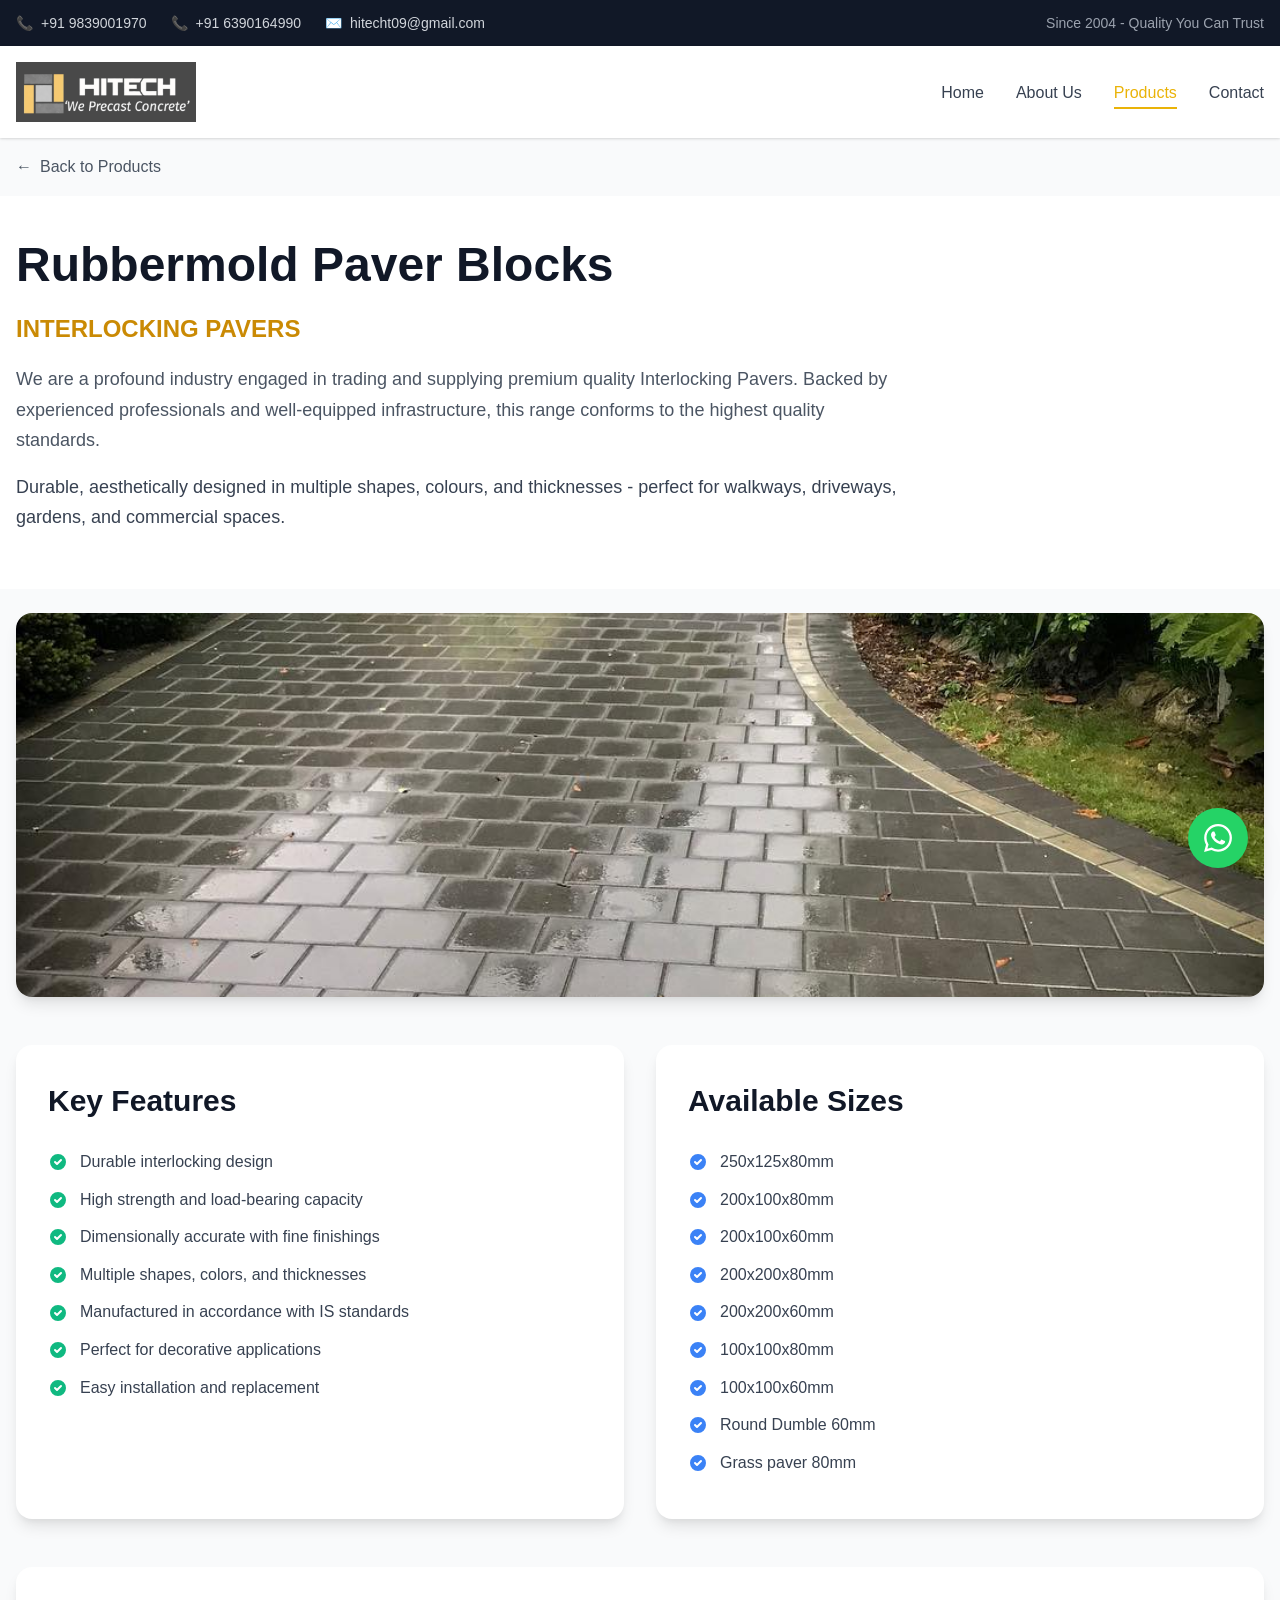
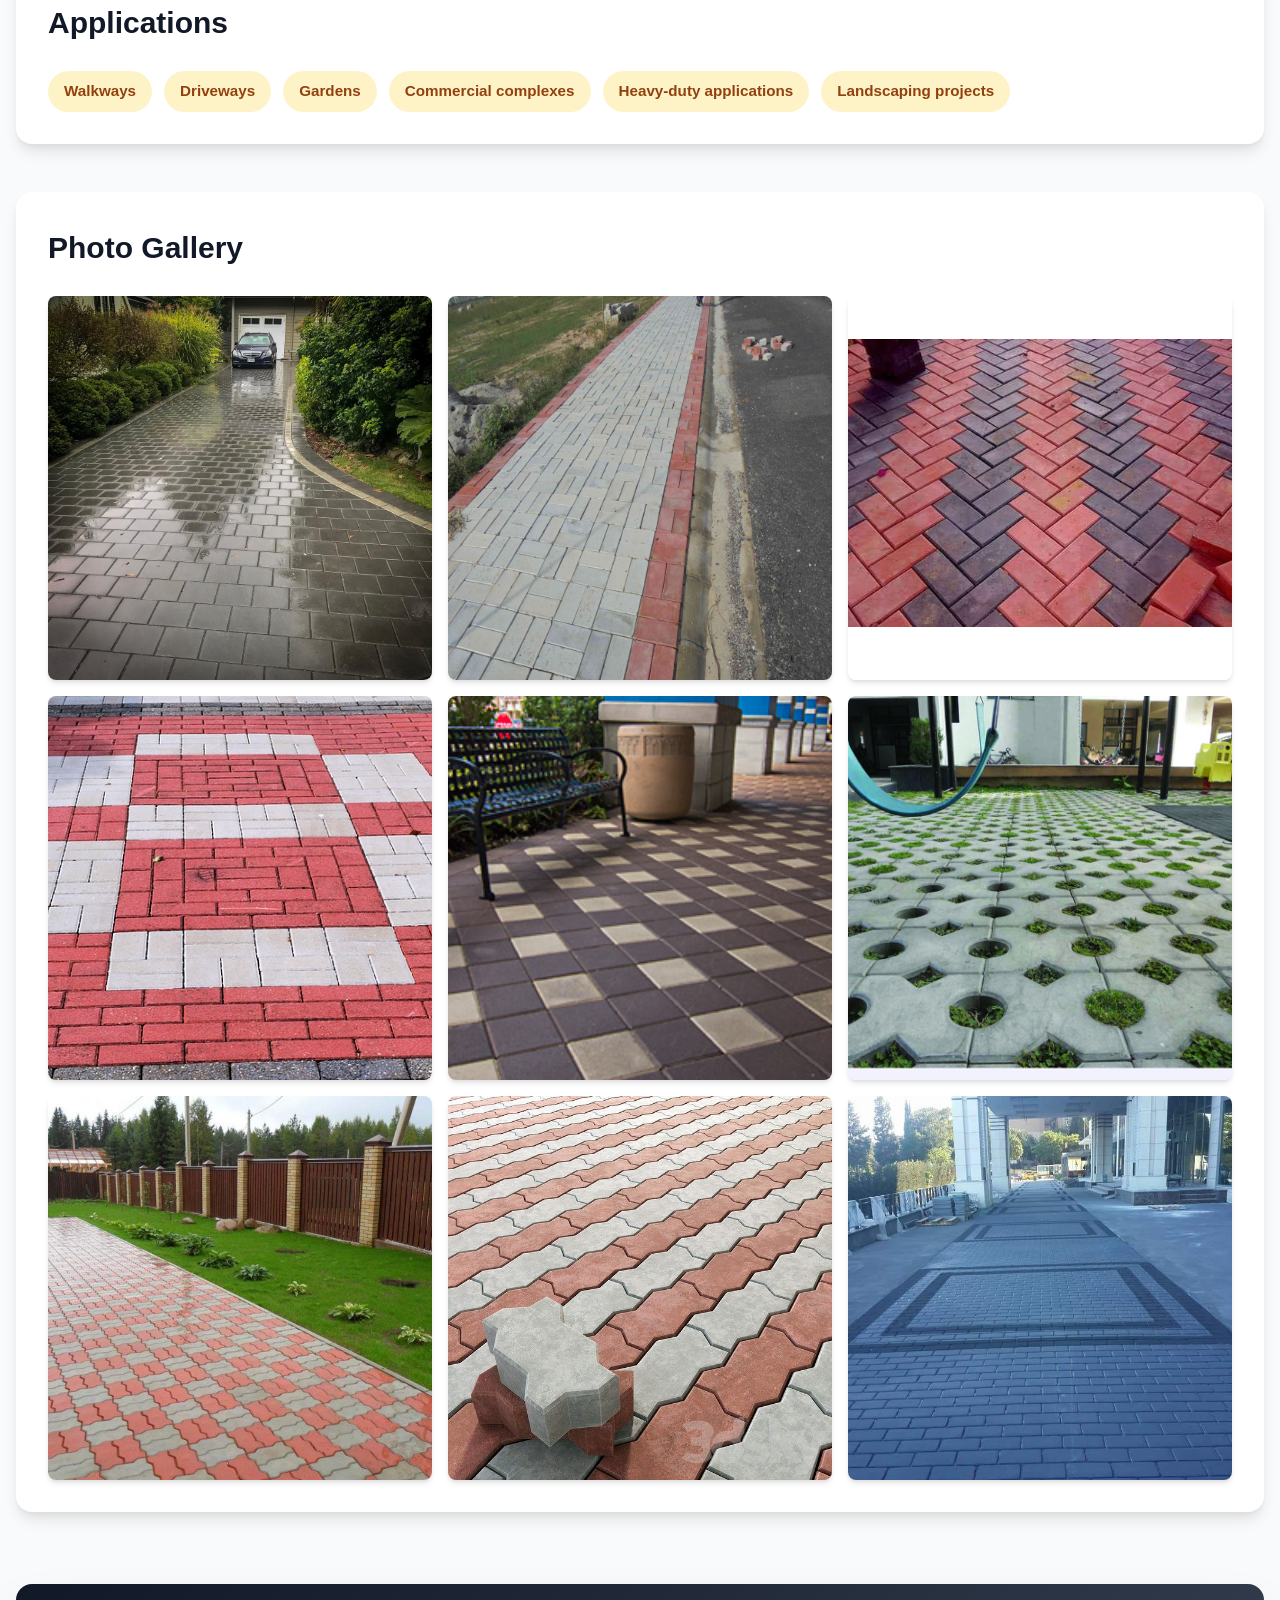
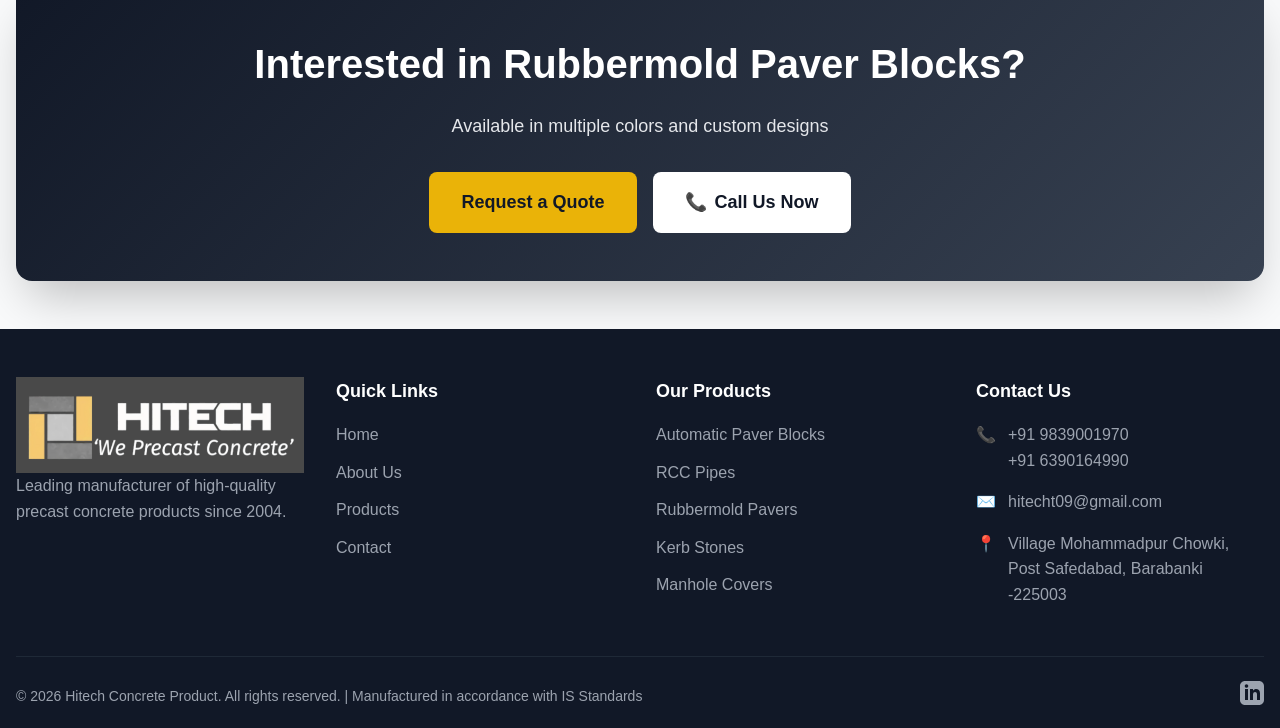
<file: html-website/products/rubbermold-paver-blocks.html>
<!DOCTYPE html>
<html lang="en">
<head>
    <meta charset="UTF-8">
    <meta name="viewport" content="width=device-width, initial-scale=1.0">
    <meta name="description" content="Rubbermold Paver Blocks (Interlocking Pavers) by Hitech Concrete Product - Premium quality interlocking pavers in multiple shapes, colours and thicknesses for walkways, driveways, gardens and commercial spaces.">
    <title>Rubbermold Paver Blocks - Hitech Concrete Product</title>
    <link rel="stylesheet" href="../css/style.css">
    <link rel="icon" type="image/png" href="../images/hitech-logo.png">
    <link rel="canonical" href="https://hitechconcreteproduct.in/products/rubbermold-paver-blocks">

    <!-- Open Graph / Social Sharing -->
    <meta property="og:type" content="website">
    <meta property="og:url" content="https://hitechconcreteproduct.in/products/rubbermold-paver-blocks">
    <meta property="og:title" content="Rubbermold Paver Blocks - Hitech Concrete Product">
    <meta property="og:description" content="Rubbermold Paver Blocks (Interlocking Pavers) by Hitech Concrete Product - Premium quality interlocking pavers in multiple shapes, colours, and thicknesses for walkways, driveways, and gardens.">
    <meta property="og:image" content="https://hitechconcreteproduct.in/images/products/rubbermold-driveway.jpg">
    <meta property="og:site_name" content="Hitech Concrete Product">
    <meta property="og:locale" content="en_IN">

    <!-- Twitter Card -->
    <meta name="twitter:card" content="summary_large_image">
    <meta name="twitter:title" content="Rubbermold Paver Blocks - Hitech Concrete Product">
    <meta name="twitter:description" content="Premium quality interlocking pavers in multiple shapes, colours, and thicknesses for walkways, driveways, and gardens.">
    <meta name="twitter:image" content="https://hitechconcreteproduct.in/images/products/rubbermold-driveway.jpg">
</head>
<body class="product-page">

    <header>
        <div class="header-top-bar">
            <div class="container">
                <div class="contact-info">
                    <a href="tel:+919839001970" class="contact-link"><span>📞</span><span>+91 9839001970</span></a>
                    <a href="tel:+916390164990" class="contact-link"><span>📞</span><span>+91 6390164990</span></a>
                    <a href="mailto:hitecht09@gmail.com" class="contact-link"><span>✉️</span><span>hitecht09@gmail.com</span></a>
                </div>
                <div class="tagline">Since 2004 - Quality You Can Trust</div>
            </div>
        </div>
        <nav class="main-nav">
            <div class="container">
                <div class="nav-wrapper">
                    <div class="site-logo"><a href="../index.html"><img src="../images/hitech-logo.png" alt="Hitech Concrete Product"></a></div>
                    <ul class="nav-menu">
                        <li><a href="../index.html">Home</a></li>
                        <li><a href="../about.html">About Us</a></li>
                        <li><a href="../products.html" class="active">Products</a></li>
                        <li><a href="../contact.html">Contact</a></li>
                    </ul>
                    <button class="mobile-menu-toggle" id="mobileMenuToggle" aria-label="Toggle Menu"><span class="hamburger"></span></button>
                </div>
                <div class="mobile-menu" id="mobileMenu">
                    <a href="../index.html">Home</a>
                    <a href="../about.html">About Us</a>
                    <a href="../products.html">Products</a>
                    <a href="../contact.html">Contact</a>
                </div>
            </div>
        </nav>
    </header>

    <div class="container">
        <a href="../products.html" class="back-link"><span>&larr;</span><span>Back to Products</span></a>
    </div>

    <section class="product-hero">
        <div class="container">
            <h1>Rubbermold Paver Blocks</h1>
            <h2 class="subtitle">INTERLOCKING PAVERS</h2>
            <p>We are a profound industry engaged in trading and supplying premium quality Interlocking Pavers. Backed by experienced professionals and well-equipped infrastructure, this range conforms to the highest quality standards.</p>
            <p class="lead">Durable, aesthetically designed in multiple shapes, colours, and thicknesses - perfect for walkways, driveways, gardens, and commercial spaces.</p>
        </div>
    </section>

    <section class="product-main-image-wrap">
        <div class="container">
            <div class="product-main-image">
                <img src="../images/products/rubbermold-driveway.jpg" alt="Rubbermold Paver Blocks">
            </div>
        </div>
    </section>

    <section>
        <div class="container">
            <div class="two-col-grid">
                <div class="panel">
                    <h2>Key Features</h2>
                    <ul class="check-list">
                        <li>Durable interlocking design</li>
                        <li>High strength and load-bearing capacity</li>
                        <li>Dimensionally accurate with fine finishings</li>
                        <li>Multiple shapes, colors, and thicknesses</li>
                        <li>Manufactured in accordance with IS standards</li>
                        <li>Perfect for decorative applications</li>
                        <li>Easy installation and replacement</li>
                    </ul>
                </div>
                <div class="panel">
                    <h2>Available Sizes</h2>
                    <ul class="check-list check-blue">
                        <li>250x125x80mm</li>
                        <li>200x100x80mm</li>
                        <li>200x100x60mm</li>
                        <li>200x200x80mm</li>
                        <li>200x200x60mm</li>
                        <li>100x100x80mm</li>
                        <li>100x100x60mm</li>
                        <li>Round Dumble 60mm</li>
                        <li>Grass paver 80mm</li>
                    </ul>
                </div>
            </div>
        </div>
    </section>

    <section>
        <div class="container">
            <div class="panel">
                <h2>Applications</h2>
                <div class="app-pills">
                    <span class="app-pill">Walkways</span>
                    <span class="app-pill">Driveways</span>
                    <span class="app-pill">Gardens</span>
                    <span class="app-pill">Commercial complexes</span>
                    <span class="app-pill">Heavy-duty applications</span>
                    <span class="app-pill">Landscaping projects</span>
                </div>
            </div>
        </div>
    </section>

    <section>
        <div class="container">
            <div class="panel">
                <h2>Photo Gallery</h2>
                <div class="gallery-grid">
                    <div class="gallery-tile"><img src="../images/products/rubbermold-driveway.jpg" alt="Rubbermold Pavers 1"></div>
                    <div class="gallery-tile"><img src="../images/products/rubbermold-pathway-border.jpg" alt="Rubbermold Pavers 2"></div>
                    <div class="gallery-tile"><img src="../images/products/rubbermold-herringbone.jpg" alt="Rubbermold Pavers 3"></div>
                    <div class="gallery-tile"><img src="../images/products/rubbermold-decorative.jpg" alt="Rubbermold Pavers 4"></div>
                    <div class="gallery-tile"><img src="../images/products/rubbermold-checkered.jpg" alt="Rubbermold Pavers 5"></div>
                    <div class="gallery-tile"><img src="../images/products/rubbermold-grass-paver.jpg" alt="Rubbermold Pavers 6"></div>
                    <div class="gallery-tile"><img src="../images/products/rubbermold-garden-zigzag.jpg" alt="Rubbermold Pavers 7"></div>
                    <div class="gallery-tile"><img src="../images/products/rubbermold-interlocking-closeup.jpg" alt="Rubbermold Pavers 8"></div>
                    <div class="gallery-tile"><img src="../images/products/rubbermold-commercial.jpg" alt="Rubbermold Pavers 9"></div>
                </div>
            </div>
        </div>
    </section>

    <section class="product-cta-wrap">
        <div class="container">
            <div class="product-cta">
                <h2>Interested in Rubbermold Paver Blocks?</h2>
                <p>Available in multiple colors and custom designs</p>
                <div class="cta-button-row">
                    <a href="../contact.html" class="btn btn-primary">Request a Quote</a>
                    <a href="tel:+919839001970" class="btn btn-light"><span>📞</span> Call Us Now</a>
                </div>
            </div>
        </div>
    </section>

    <footer class="site-footer">
        <div class="container">
            <div class="footer-content">
                <div class="footer-column">
                    <img src="../images/hitech-logo.png" alt="Hitech Concrete Product" class="footer-logo">
                    <p>Leading manufacturer of high-quality precast concrete products since 2004.</p>
                </div>
                <div class="footer-column">
                    <h3>Quick Links</h3>
                    <ul class="footer-menu">
                        <li><a href="../index.html">Home</a></li>
                        <li><a href="../about.html">About Us</a></li>
                        <li><a href="../products.html">Products</a></li>
                        <li><a href="../contact.html">Contact</a></li>
                    </ul>
                </div>
                <div class="footer-column">
                    <h3>Our Products</h3>
                    <ul class="footer-menu">
                        <li><a href="automatic-paver-blocks.html">Automatic Paver Blocks</a></li>
                        <li><a href="rcc-pipes.html">RCC Pipes</a></li>
                        <li><a href="rubbermold-paver-blocks.html">Rubbermold Pavers</a></li>
                        <li><a href="kerb-stones.html">Kerb Stones</a></li>
                        <li><a href="manhole-covers.html">Manhole Covers</a></li>
                    </ul>
                </div>
                <div class="footer-column">
                    <h3>Contact Us</h3>
                    <ul class="footer-contact">
                        <li><span>📞</span><div><a href="tel:+919839001970">+91 9839001970</a><br><a href="tel:+916390164990">+91 6390164990</a></div></li>
                        <li><span>✉️</span><a href="mailto:hitecht09@gmail.com">hitecht09@gmail.com</a></li>
                        <li><span>📍</span><a href="https://www.google.com/maps/place/Hitech+Concrete+Product/@26.9003149,81.0958083,888m/" target="_blank">Village Mohammadpur Chowki, Post Safedabad, Barabanki -225003</a></li>
                    </ul>
                </div>
            </div>
            <div class="footer-bottom">
                <p>&copy; 2026 Hitech Concrete Product. All rights reserved. | Manufactured in accordance with IS Standards</p>
                <div class="social-links">
                    <a href="https://www.linkedin.com/company/hitech-concrete-product/" target="_blank" aria-label="LinkedIn">
                        <svg width="24" height="24" fill="currentColor" viewBox="0 0 24 24"><path d="M19 0h-14c-2.761 0-5 2.239-5 5v14c0 2.761 2.239 5 5 5h14c2.762 0 5-2.239 5-5v-14c0-2.761-2.238-5-5-5zm-11 19h-3v-11h3v11zm-1.5-12.268c-.966 0-1.75-.79-1.75-1.764s.784-1.764 1.75-1.764 1.75.79 1.75 1.764-.783 1.764-1.75 1.764zm13.5 12.268h-3v-5.604c0-3.368-4-3.113-4 0v5.604h-3v-11h3v1.765c1.396-2.586 7-2.777 7 2.476v6.759z"/></svg>
                    </a>
                </div>
            </div>
        </div>
    </footer>

    <a href="https://wa.me/916390164990?text=Hello!%20I%20am%20interested%20in%20your%20concrete%20products." class="whatsapp-btn" target="_blank" aria-label="Contact us on WhatsApp">
        <svg width="28" height="28" fill="white" viewBox="0 0 24 24"><path d="M17.472 14.382c-.297-.149-1.758-.867-2.03-.967-.273-.099-.471-.148-.67.15-.197.297-.767.966-.94 1.164-.173.199-.347.223-.644.075-.297-.15-1.255-.463-2.39-1.475-.883-.788-1.48-1.761-1.653-2.059-.173-.297-.018-.458.13-.606.134-.133.298-.347.446-.52.149-.174.198-.298.298-.497.099-.198.05-.371-.025-.52-.075-.149-.669-1.612-.916-2.207-.242-.579-.487-.5-.669-.51-.173-.008-.371-.01-.57-.01-.198 0-.52.074-.792.372-.272.297-1.04 1.016-1.04 2.479 0 1.462 1.065 2.875 1.213 3.074.149.198 2.096 3.2 5.077 4.487.709.306 1.262.489 1.694.625.712.227 1.36.195 1.871.118.571-.085 1.758-.719 2.006-1.413.248-.694.248-1.289.173-1.413-.074-.124-.272-.198-.57-.347m-5.421 7.403h-.004a9.87 9.87 0 01-5.031-1.378l-.361-.214-3.741.982.998-3.648-.235-.374a9.86 9.86 0 01-1.51-5.26c.001-5.45 4.436-9.884 9.888-9.884 2.64 0 5.122 1.03 6.988 2.898a9.825 9.825 0 012.893 6.994c-.003 5.45-4.437 9.884-9.885 9.884m8.413-18.297A11.815 11.815 0 0012.05 0C5.495 0 .16 5.335.157 11.892c0 2.096.547 4.142 1.588 5.945L.057 24l6.305-1.654a11.882 11.882 0 005.683 1.448h.005c6.554 0 11.890-5.335 11.893-11.893a11.821 11.821 0 00-3.48-8.413z"/></svg>
    </a>

    <script src="../js/main.js"></script>
</body>
</html>
</file>
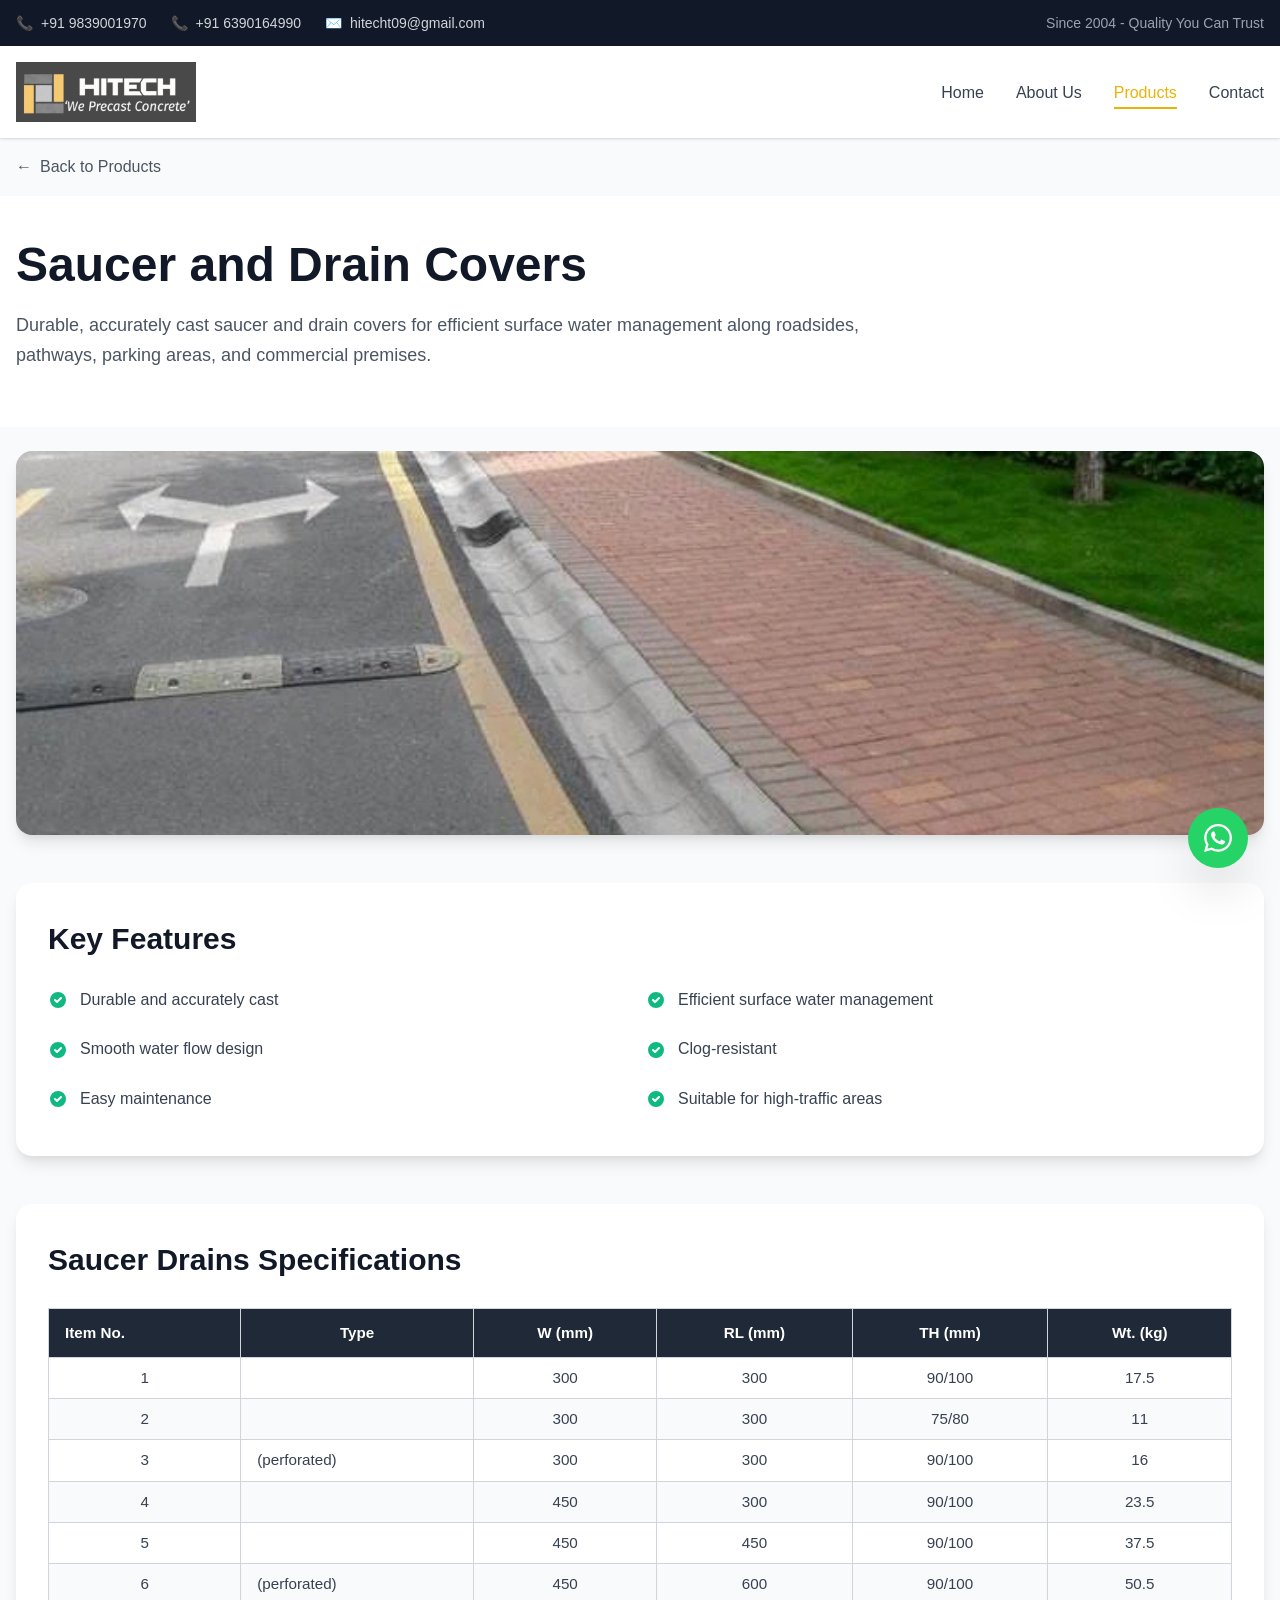
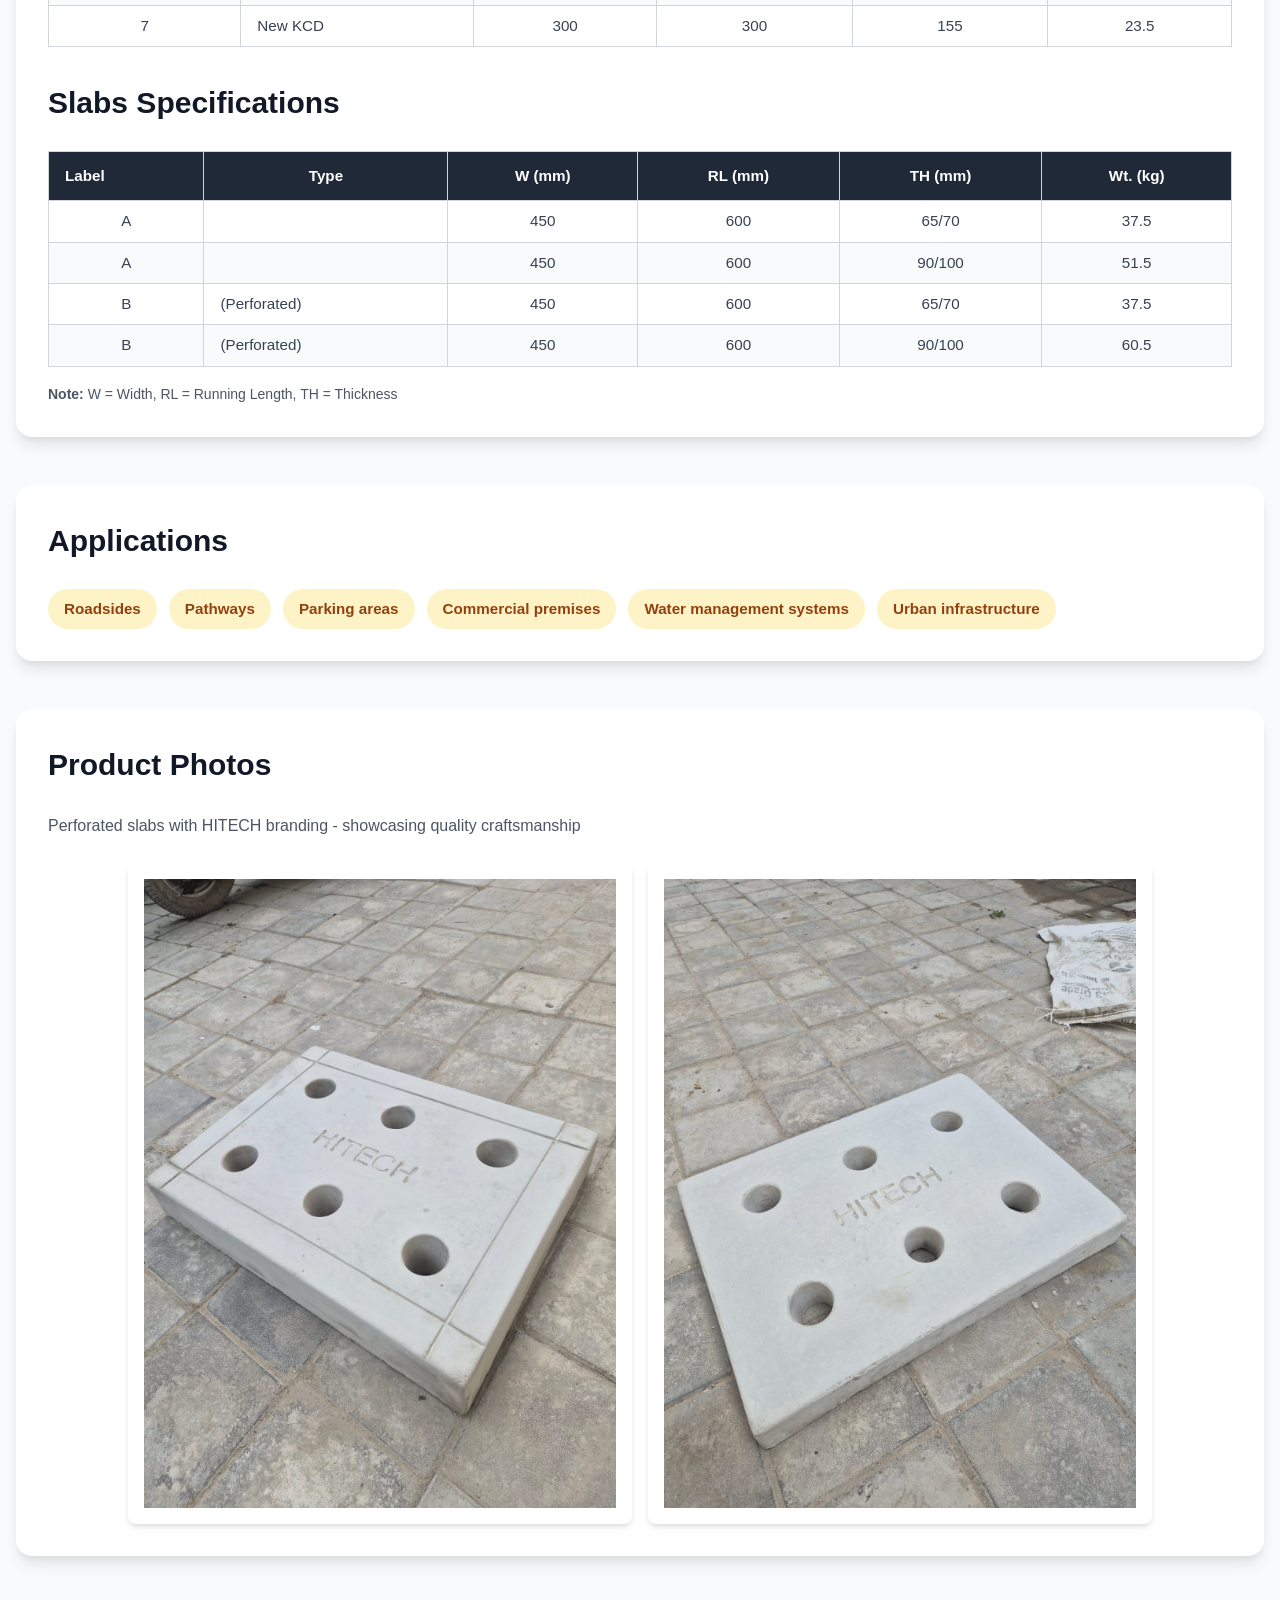
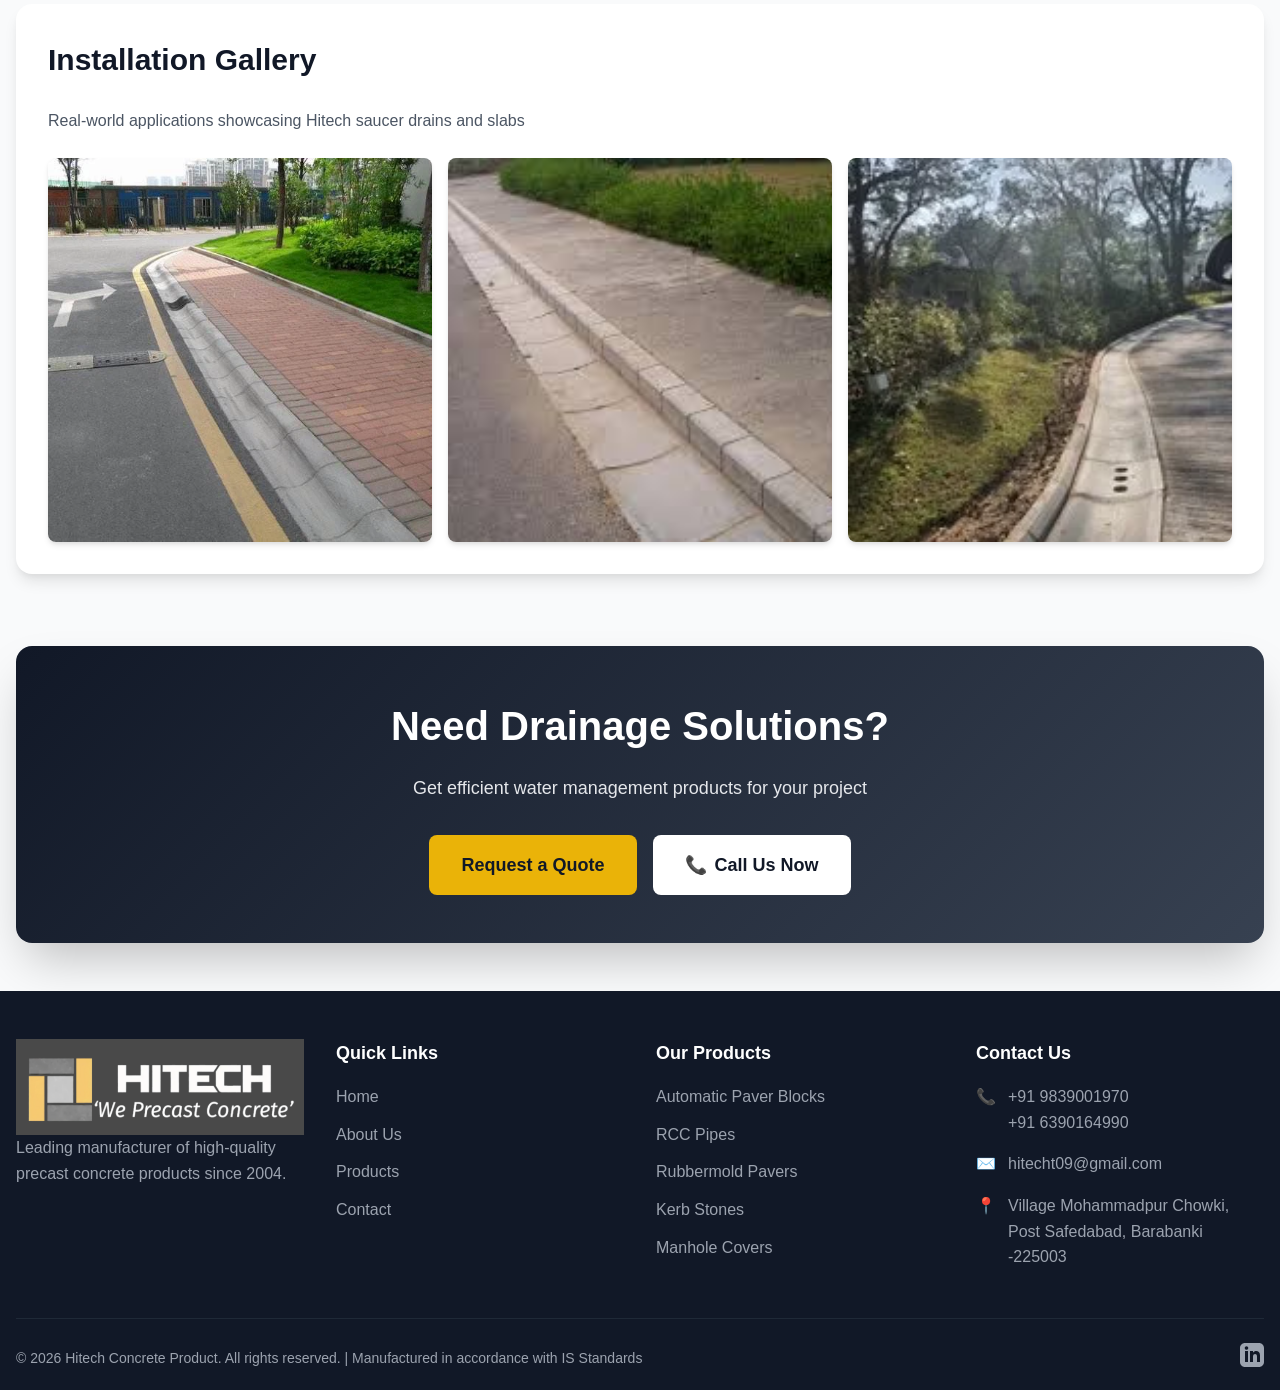
<file: html-website/products/saucer-drain-covers.html>
<!DOCTYPE html>
<html lang="en">
<head>
    <meta charset="UTF-8">
    <meta name="viewport" content="width=device-width, initial-scale=1.0">
    <meta name="description" content="Saucer and Drain Covers by Hitech Concrete Product - Durable, accurately cast saucer and drain covers for efficient surface water management on roadsides, pathways, and parking areas.">
    <title>Saucer and Drain Covers - Hitech Concrete Product</title>
    <link rel="stylesheet" href="../css/style.css">
    <link rel="icon" type="image/png" href="../images/hitech-logo.png">
    <link rel="canonical" href="https://hitechconcreteproduct.in/products/saucer-drain-covers">

    <!-- Open Graph / Social Sharing -->
    <meta property="og:type" content="website">
    <meta property="og:url" content="https://hitechconcreteproduct.in/products/saucer-drain-covers">
    <meta property="og:title" content="Saucer and Drain Covers - Hitech Concrete Product">
    <meta property="og:description" content="Saucer and Drain Covers by Hitech Concrete Product - Durable, accurately cast saucer and drain covers for efficient surface water management on roadsides, pathways, and parking areas.">
    <meta property="og:image" content="https://hitechconcreteproduct.in/images/products/saucer-slab-hitech.jpeg">
    <meta property="og:site_name" content="Hitech Concrete Product">
    <meta property="og:locale" content="en_IN">

    <!-- Twitter Card -->
    <meta name="twitter:card" content="summary_large_image">
    <meta name="twitter:title" content="Saucer and Drain Covers - Hitech Concrete Product">
    <meta name="twitter:description" content="Durable, accurately cast saucer and drain covers for efficient surface water management on roadsides, pathways, and parking areas.">
    <meta name="twitter:image" content="https://hitechconcreteproduct.in/images/products/saucer-slab-hitech.jpeg">
</head>
<body class="product-page">

    <header>
        <div class="header-top-bar">
            <div class="container">
                <div class="contact-info">
                    <a href="tel:+919839001970" class="contact-link"><span>📞</span><span>+91 9839001970</span></a>
                    <a href="tel:+916390164990" class="contact-link"><span>📞</span><span>+91 6390164990</span></a>
                    <a href="mailto:hitecht09@gmail.com" class="contact-link"><span>✉️</span><span>hitecht09@gmail.com</span></a>
                </div>
                <div class="tagline">Since 2004 - Quality You Can Trust</div>
            </div>
        </div>
        <nav class="main-nav">
            <div class="container">
                <div class="nav-wrapper">
                    <div class="site-logo"><a href="../index.html"><img src="../images/hitech-logo.png" alt="Hitech Concrete Product"></a></div>
                    <ul class="nav-menu">
                        <li><a href="../index.html">Home</a></li>
                        <li><a href="../about.html">About Us</a></li>
                        <li><a href="../products.html" class="active">Products</a></li>
                        <li><a href="../contact.html">Contact</a></li>
                    </ul>
                    <button class="mobile-menu-toggle" id="mobileMenuToggle" aria-label="Toggle Menu"><span class="hamburger"></span></button>
                </div>
                <div class="mobile-menu" id="mobileMenu">
                    <a href="../index.html">Home</a>
                    <a href="../about.html">About Us</a>
                    <a href="../products.html">Products</a>
                    <a href="../contact.html">Contact</a>
                </div>
            </div>
        </nav>
    </header>

    <div class="container">
        <a href="../products.html" class="back-link"><span>&larr;</span><span>Back to Products</span></a>
    </div>

    <section class="product-hero">
        <div class="container">
            <h1>Saucer and Drain Covers</h1>
            <p>Durable, accurately cast saucer and drain covers for efficient surface water management along roadsides, pathways, parking areas, and commercial premises.</p>
        </div>
    </section>

    <section class="product-main-image-wrap">
        <div class="container">
            <div class="product-main-image">
                <img src="../images/products/kerb-cover-installation.webp" alt="Saucer and Drain Covers Installation">
            </div>
        </div>
    </section>

    <section>
        <div class="container">
            <div class="panel">
                <h2>Key Features</h2>
                <ul class="check-list two-col">
                    <li>Durable and accurately cast</li>
                    <li>Efficient surface water management</li>
                    <li>Smooth water flow design</li>
                    <li>Clog-resistant</li>
                    <li>Easy maintenance</li>
                    <li>Suitable for high-traffic areas</li>
                </ul>
            </div>
        </div>
    </section>

    <section>
        <div class="container">
            <div class="panel">
                <h2>Saucer Drains Specifications</h2>
                <div class="data-table-wrap" style="margin-bottom: 2rem;">
                    <table class="data-table">
                        <thead>
                            <tr>
                                <th>Item No.</th>
                                <th>Type</th>
                                <th>W (mm)</th>
                                <th>RL (mm)</th>
                                <th>TH (mm)</th>
                                <th>Wt. (kg)</th>
                            </tr>
                        </thead>
                        <tbody>
                            <tr><td>1</td><td class="text-left"></td><td>300</td><td>300</td><td>90/100</td><td>17.5</td></tr>
                            <tr><td>2</td><td class="text-left"></td><td>300</td><td>300</td><td>75/80</td><td>11</td></tr>
                            <tr><td>3</td><td class="text-left">(perforated)</td><td>300</td><td>300</td><td>90/100</td><td>16</td></tr>
                            <tr><td>4</td><td class="text-left"></td><td>450</td><td>300</td><td>90/100</td><td>23.5</td></tr>
                            <tr><td>5</td><td class="text-left"></td><td>450</td><td>450</td><td>90/100</td><td>37.5</td></tr>
                            <tr><td>6</td><td class="text-left">(perforated)</td><td>450</td><td>600</td><td>90/100</td><td>50.5</td></tr>
                            <tr><td>7</td><td class="text-left">New KCD</td><td>300</td><td>300</td><td>155</td><td>23.5</td></tr>
                        </tbody>
                    </table>
                </div>

                <h2 class="with-mt">Slabs Specifications</h2>
                <div class="data-table-wrap">
                    <table class="data-table">
                        <thead>
                            <tr>
                                <th>Label</th>
                                <th>Type</th>
                                <th>W (mm)</th>
                                <th>RL (mm)</th>
                                <th>TH (mm)</th>
                                <th>Wt. (kg)</th>
                            </tr>
                        </thead>
                        <tbody>
                            <tr><td>A</td><td class="text-left"></td><td>450</td><td>600</td><td>65/70</td><td>37.5</td></tr>
                            <tr><td>A</td><td class="text-left"></td><td>450</td><td>600</td><td>90/100</td><td>51.5</td></tr>
                            <tr><td>B</td><td class="text-left">(Perforated)</td><td>450</td><td>600</td><td>65/70</td><td>37.5</td></tr>
                            <tr><td>B</td><td class="text-left">(Perforated)</td><td>450</td><td>600</td><td>90/100</td><td>60.5</td></tr>
                        </tbody>
                    </table>
                </div>
                <p class="table-note"><strong>Note:</strong> W = Width, RL = Running Length, TH = Thickness</p>
            </div>
        </div>
    </section>

    <section>
        <div class="container">
            <div class="panel">
                <h2>Applications</h2>
                <div class="app-pills">
                    <span class="app-pill">Roadsides</span>
                    <span class="app-pill">Pathways</span>
                    <span class="app-pill">Parking areas</span>
                    <span class="app-pill">Commercial premises</span>
                    <span class="app-pill">Water management systems</span>
                    <span class="app-pill">Urban infrastructure</span>
                </div>
            </div>
        </div>
    </section>

    <section>
        <div class="container">
            <div class="panel">
                <h2>Product Photos</h2>
                <p style="color: var(--color-gray-600); margin-bottom: 1.5rem;">Perforated slabs with HITECH branding - showcasing quality craftsmanship</p>
                <div class="gallery-grid two-col-md">
                    <div class="product-photo"><img src="../images/products/saucer-slab-hitech.jpeg" alt="HITECH Perforated Slab 1"></div>
                    <div class="product-photo"><img src="../images/products/saucer-slab-hitech2.jpeg" alt="HITECH Perforated Slab 2"></div>
                </div>
            </div>
        </div>
    </section>

    <section>
        <div class="container">
            <div class="panel">
                <h2>Installation Gallery</h2>
                <p style="color: var(--color-gray-600); margin-bottom: 1.5rem;">Real-world applications showcasing Hitech saucer drains and slabs</p>
                <div class="gallery-grid">
                    <div class="gallery-tile"><img src="../images/products/saucer-installation1.webp" alt="Installation 1"></div>
                    <div class="gallery-tile"><img src="../images/products/saucer-installation2.jpeg" alt="Installation 2"></div>
                    <div class="gallery-tile"><img src="../images/products/saucer-installation3.webp" alt="Installation 3"></div>
                </div>
            </div>
        </div>
    </section>

    <section class="product-cta-wrap">
        <div class="container">
            <div class="product-cta">
                <h2>Need Drainage Solutions?</h2>
                <p>Get efficient water management products for your project</p>
                <div class="cta-button-row">
                    <a href="../contact.html" class="btn btn-primary">Request a Quote</a>
                    <a href="tel:+919839001970" class="btn btn-light"><span>📞</span> Call Us Now</a>
                </div>
            </div>
        </div>
    </section>

    <footer class="site-footer">
        <div class="container">
            <div class="footer-content">
                <div class="footer-column">
                    <img src="../images/hitech-logo.png" alt="Hitech Concrete Product" class="footer-logo">
                    <p>Leading manufacturer of high-quality precast concrete products since 2004.</p>
                </div>
                <div class="footer-column">
                    <h3>Quick Links</h3>
                    <ul class="footer-menu">
                        <li><a href="../index.html">Home</a></li>
                        <li><a href="../about.html">About Us</a></li>
                        <li><a href="../products.html">Products</a></li>
                        <li><a href="../contact.html">Contact</a></li>
                    </ul>
                </div>
                <div class="footer-column">
                    <h3>Our Products</h3>
                    <ul class="footer-menu">
                        <li><a href="automatic-paver-blocks.html">Automatic Paver Blocks</a></li>
                        <li><a href="rcc-pipes.html">RCC Pipes</a></li>
                        <li><a href="rubbermold-paver-blocks.html">Rubbermold Pavers</a></li>
                        <li><a href="kerb-stones.html">Kerb Stones</a></li>
                        <li><a href="manhole-covers.html">Manhole Covers</a></li>
                    </ul>
                </div>
                <div class="footer-column">
                    <h3>Contact Us</h3>
                    <ul class="footer-contact">
                        <li><span>📞</span><div><a href="tel:+919839001970">+91 9839001970</a><br><a href="tel:+916390164990">+91 6390164990</a></div></li>
                        <li><span>✉️</span><a href="mailto:hitecht09@gmail.com">hitecht09@gmail.com</a></li>
                        <li><span>📍</span><a href="https://www.google.com/maps/place/Hitech+Concrete+Product/@26.9003149,81.0958083,888m/" target="_blank">Village Mohammadpur Chowki, Post Safedabad, Barabanki -225003</a></li>
                    </ul>
                </div>
            </div>
            <div class="footer-bottom">
                <p>&copy; 2026 Hitech Concrete Product. All rights reserved. | Manufactured in accordance with IS Standards</p>
                <div class="social-links">
                    <a href="https://www.linkedin.com/company/hitech-concrete-product/" target="_blank" aria-label="LinkedIn">
                        <svg width="24" height="24" fill="currentColor" viewBox="0 0 24 24"><path d="M19 0h-14c-2.761 0-5 2.239-5 5v14c0 2.761 2.239 5 5 5h14c2.762 0 5-2.239 5-5v-14c0-2.761-2.238-5-5-5zm-11 19h-3v-11h3v11zm-1.5-12.268c-.966 0-1.75-.79-1.75-1.764s.784-1.764 1.75-1.764 1.75.79 1.75 1.764-.783 1.764-1.75 1.764zm13.5 12.268h-3v-5.604c0-3.368-4-3.113-4 0v5.604h-3v-11h3v1.765c1.396-2.586 7-2.777 7 2.476v6.759z"/></svg>
                    </a>
                </div>
            </div>
        </div>
    </footer>

    <a href="https://wa.me/916390164990?text=Hello!%20I%20am%20interested%20in%20your%20concrete%20products." class="whatsapp-btn" target="_blank" aria-label="Contact us on WhatsApp">
        <svg width="28" height="28" fill="white" viewBox="0 0 24 24"><path d="M17.472 14.382c-.297-.149-1.758-.867-2.03-.967-.273-.099-.471-.148-.67.15-.197.297-.767.966-.94 1.164-.173.199-.347.223-.644.075-.297-.15-1.255-.463-2.39-1.475-.883-.788-1.48-1.761-1.653-2.059-.173-.297-.018-.458.13-.606.134-.133.298-.347.446-.52.149-.174.198-.298.298-.497.099-.198.05-.371-.025-.52-.075-.149-.669-1.612-.916-2.207-.242-.579-.487-.5-.669-.51-.173-.008-.371-.01-.57-.01-.198 0-.52.074-.792.372-.272.297-1.04 1.016-1.04 2.479 0 1.462 1.065 2.875 1.213 3.074.149.198 2.096 3.2 5.077 4.487.709.306 1.262.489 1.694.625.712.227 1.36.195 1.871.118.571-.085 1.758-.719 2.006-1.413.248-.694.248-1.289.173-1.413-.074-.124-.272-.198-.57-.347m-5.421 7.403h-.004a9.87 9.87 0 01-5.031-1.378l-.361-.214-3.741.982.998-3.648-.235-.374a9.86 9.86 0 01-1.51-5.26c.001-5.45 4.436-9.884 9.888-9.884 2.64 0 5.122 1.03 6.988 2.898a9.825 9.825 0 012.893 6.994c-.003 5.45-4.437 9.884-9.885 9.884m8.413-18.297A11.815 11.815 0 0012.05 0C5.495 0 .16 5.335.157 11.892c0 2.096.547 4.142 1.588 5.945L.057 24l6.305-1.654a11.882 11.882 0 005.683 1.448h.005c6.554 0 11.890-5.335 11.893-11.893a11.821 11.821 0 00-3.48-8.413z"/></svg>
    </a>

    <script src="../js/main.js"></script>
</body>
</html>
</file>
<file: html-website/css/style.css>
/* ==========================================================================
   Hitech Concrete Product - Main Stylesheet
   ========================================================================== */

/* CSS Variables */
:root {
  --color-primary: #EAB308;
  --color-primary-dark: #CA8A04;
  --color-secondary: #111827;
  --color-accent: #FACC15;
  --color-gray-50: #F9FAFB;
  --color-gray-100: #F3F4F6;
  --color-gray-200: #E5E7EB;
  --color-gray-300: #D1D5DB;
  --color-gray-400: #9CA3AF;
  --color-gray-600: #4B5563;
  --color-gray-700: #374151;
  --color-gray-800: #1F2937;
  --color-gray-900: #111827;
  --color-white: #FFFFFF;
  --color-green: #10B981;
  --color-red: #EF4444;
  --font-sans: -apple-system, BlinkMacSystemFont, 'Segoe UI', 'Roboto', 'Oxygen', 'Ubuntu', 'Cantarell', 'Fira Sans', 'Droid Sans', 'Helvetica Neue', sans-serif;
  --shadow-sm: 0 1px 2px 0 rgba(0, 0, 0, 0.05);
  --shadow: 0 1px 3px 0 rgba(0, 0, 0, 0.1), 0 1px 2px 0 rgba(0, 0, 0, 0.06);
  --shadow-md: 0 4px 6px -1px rgba(0, 0, 0, 0.1), 0 2px 4px -1px rgba(0, 0, 0, 0.06);
  --shadow-lg: 0 10px 15px -3px rgba(0, 0, 0, 0.1), 0 4px 6px -2px rgba(0, 0, 0, 0.05);
  --shadow-xl: 0 20px 25px -5px rgba(0, 0, 0, 0.1), 0 10px 10px -5px rgba(0, 0, 0, 0.04);
  --shadow-2xl: 0 25px 50px -12px rgba(0, 0, 0, 0.25);
}

/* Reset & Base Styles */
* {
  margin: 0;
  padding: 0;
  box-sizing: border-box;
}

html {
  scroll-behavior: smooth;
}

body {
  font-family: var(--font-sans);
  line-height: 1.6;
  color: var(--color-gray-700);
  background-color: var(--color-white);
  -webkit-font-smoothing: antialiased;
  -moz-osx-font-smoothing: grayscale;
}

img {
  max-width: 100%;
  height: auto;
  display: block;
}

a {
  color: inherit;
  text-decoration: none;
  transition: all 0.3s ease;
}

button {
  font-family: inherit;
  cursor: pointer;
  border: none;
  background: none;
}

/* Container */
.container {
  width: 100%;
  max-width: 1280px;
  margin: 0 auto;
  padding: 0 1rem;
}

/* Header Styles */
.header-top-bar {
  background-color: var(--color-gray-900);
  color: var(--color-white);
  padding: 0.75rem 0;
  font-size: 0.875rem;
}

.header-top-bar .container {
  display: flex;
  justify-content: space-between;
  align-items: center;
  flex-wrap: wrap;
  gap: 1rem;
}

.contact-info {
  display: flex;
  gap: 1.5rem;
  flex-wrap: wrap;
}

.contact-link {
  display: flex;
  align-items: center;
  gap: 0.5rem;
  color: var(--color-gray-300);
  transition: color 0.3s;
}

.contact-link:hover {
  color: var(--color-accent);
}

.tagline {
  color: var(--color-gray-400);
  font-size: 0.875rem;
}

/* Main Navigation */
.main-nav {
  background-color: var(--color-white);
  box-shadow: var(--shadow);
  position: sticky;
  top: 0;
  z-index: 50;
  transition: all 0.3s;
}

.main-nav.scrolled {
  box-shadow: var(--shadow-lg);
}

.nav-wrapper {
  display: flex;
  justify-content: space-between;
  align-items: center;
  padding: 1rem 0;
}

.site-logo img {
  height: 60px;
  width: auto;
}

.nav-menu {
  display: flex;
  list-style: none;
  gap: 2rem;
  align-items: center;
}

.nav-menu a {
  color: var(--color-gray-700);
  font-weight: 500;
  padding: 0.5rem 0;
  position: relative;
}

.nav-menu a:hover,
.nav-menu a.active {
  color: var(--color-primary);
}

.nav-menu a.active::after {
  content: '';
  position: absolute;
  bottom: 0;
  left: 0;
  width: 100%;
  height: 2px;
  background-color: var(--color-primary);
}

/* Mobile Menu */
.mobile-menu-toggle {
  display: none;
  flex-direction: column;
  gap: 0.25rem;
  padding: 0.5rem;
  background: none;
  border: none;
  cursor: pointer;
}

.hamburger,
.hamburger::before,
.hamburger::after {
  display: block;
  width: 1.5rem;
  height: 2px;
  background-color: var(--color-gray-700);
  transition: all 0.3s;
}

.hamburger::before,
.hamburger::after {
  content: '';
}

.mobile-menu {
  display: none;
  flex-direction: column;
  gap: 1rem;
  padding: 1rem 0;
  border-top: 1px solid var(--color-gray-200);
}

.mobile-menu.active {
  display: flex;
}

.mobile-menu a {
  padding: 0.75rem 0;
  color: var(--color-gray-700);
  font-weight: 500;
  border-bottom: 1px solid var(--color-gray-100);
}

/* Buttons */
.btn {
  display: inline-flex;
  align-items: center;
  justify-content: center;
  gap: 0.5rem;
  padding: 0.75rem 1.5rem;
  font-weight: 600;
  border-radius: 0.5rem;
  transition: all 0.3s;
  text-align: center;
  cursor: pointer;
}

.btn-primary {
  background-color: var(--color-primary);
  color: var(--color-gray-900);
}

.btn-primary:hover {
  background-color: var(--color-primary-dark);
  transform: translateY(-2px);
  box-shadow: var(--shadow-lg);
}

.btn-secondary {
  background-color: var(--color-gray-900);
  color: var(--color-white);
}

.btn-secondary:hover {
  background-color: var(--color-gray-800);
}

.btn-outline {
  border: 2px solid var(--color-primary);
  color: var(--color-primary);
  background-color: transparent;
}

.btn-outline:hover {
  background-color: var(--color-primary);
  color: var(--color-gray-900);
}

/* Hero Section */
.hero {
  position: relative;
  min-height: 600px;
  display: flex;
  align-items: center;
  justify-content: center;
  background-size: cover;
  background-position: center;
  background-attachment: fixed;
  color: var(--color-white);
  text-align: center;
  padding: 4rem 1rem;
}

.hero::before {
  content: '';
  position: absolute;
  inset: 0;
  background-color: rgba(17, 24, 39, 0.7);
  z-index: 1;
}

.hero-content {
  position: relative;
  z-index: 2;
  max-width: 800px;
}

.hero h1 {
  font-size: 3rem;
  font-weight: 800;
  margin-bottom: 1.5rem;
  line-height: 1.2;
}

.hero p {
  font-size: 1.25rem;
  margin-bottom: 2rem;
  color: var(--color-gray-200);
}

/* Section Styles */
section {
  padding: 5rem 0;
}

.section-title {
  font-size: 2.5rem;
  font-weight: 800;
  color: var(--color-gray-900);
  margin-bottom: 1rem;
  text-align: center;
}

.section-subtitle {
  font-size: 1.25rem;
  color: var(--color-gray-600);
  text-align: center;
  margin-bottom: 3rem;
  max-width: 700px;
  margin-left: auto;
  margin-right: auto;
}

/* Grid Layouts */
.grid {
  display: grid;
  gap: 2rem;
}

.grid-cols-2 {
  grid-template-columns: repeat(2, 1fr);
}

.grid-cols-3 {
  grid-template-columns: repeat(3, 1fr);
}

.grid-cols-4 {
  grid-template-columns: repeat(4, 1fr);
}

/* Card Styles */
.card {
  background-color: var(--color-white);
  border-radius: 0.75rem;
  box-shadow: var(--shadow-lg);
  overflow: hidden;
  transition: all 0.3s;
}

.card:hover {
  transform: translateY(-0.5rem);
  box-shadow: var(--shadow-2xl);
}

.card-image {
  width: 100%;
  height: 250px;
  object-fit: cover;
}

.card-content {
  padding: 1.5rem;
}

.card-title {
  font-size: 1.5rem;
  font-weight: 700;
  color: var(--color-gray-900);
  margin-bottom: 0.75rem;
}

.card-text {
  color: var(--color-gray-600);
  margin-bottom: 1rem;
}

/* Product Card */
.product-card {
  background: var(--color-white);
  border-radius: 1rem;
  overflow: hidden;
  box-shadow: var(--shadow-lg);
  transition: all 0.3s;
}

.product-card:hover {
  transform: translateY(-0.5rem);
  box-shadow: var(--shadow-2xl);
}

.product-image {
  width: 100%;
  height: 300px;
  object-fit: cover;
  transition: transform 0.5s;
}

.product-card:hover .product-image {
  transform: scale(1.1);
}

/* Footer */
.site-footer {
  background-color: var(--color-gray-900);
  color: var(--color-gray-400);
  padding: 3rem 0 1rem;
}

.footer-content {
  display: grid;
  grid-template-columns: repeat(4, 1fr);
  gap: 2rem;
  margin-bottom: 2rem;
}

.footer-column h3 {
  color: var(--color-white);
  font-size: 1.125rem;
  font-weight: 600;
  margin-bottom: 1rem;
}

.footer-logo img {
  height: 50px;
  margin-bottom: 1rem;
}

.footer-menu {
  list-style: none;
}

.footer-menu li {
  margin-bottom: 0.75rem;
}

.footer-menu a {
  color: var(--color-gray-400);
  transition: color 0.3s;
}

.footer-menu a:hover {
  color: var(--color-accent);
}

.footer-contact {
  list-style: none;
}

.footer-contact li {
  display: flex;
  gap: 0.75rem;
  margin-bottom: 1rem;
}

.footer-bottom {
  border-top: 1px solid var(--color-gray-800);
  padding-top: 1.5rem;
  display: flex;
  justify-content: space-between;
  align-items: center;
  flex-wrap: wrap;
  gap: 1rem;
}

.footer-bottom p {
  font-size: 0.875rem;
}

.social-links {
  display: flex;
  gap: 1rem;
}

.social-links a {
  color: var(--color-gray-400);
  transition: color 0.3s;
}

.social-links a:hover {
  color: var(--color-accent);
}

/* WhatsApp Button */
.whatsapp-btn {
  position: fixed;
  bottom: 2rem;
  right: 2rem;
  width: 60px;
  height: 60px;
  background-color: #25D366;
  border-radius: 50%;
  display: flex;
  align-items: center;
  justify-content: center;
  box-shadow: var(--shadow-2xl);
  z-index: 1000;
  transition: all 0.3s;
}

.whatsapp-btn:hover {
  transform: scale(1.1);
  box-shadow: 0 0 20px rgba(37, 211, 102, 0.5);
}

.whatsapp-btn svg {
  fill: var(--color-white);
}

/* Utility Classes */
.text-center {
  text-align: center;
}

.text-primary {
  color: var(--color-primary);
}

.text-white {
  color: var(--color-white);
}

.bg-gray-50 {
  background-color: var(--color-gray-50);
}

.bg-gray-900 {
  background-color: var(--color-gray-900);
}

.mb-1 { margin-bottom: 0.25rem; }
.mb-2 { margin-bottom: 0.5rem; }
.mb-3 { margin-bottom: 0.75rem; }
.mb-4 { margin-bottom: 1rem; }
.mb-6 { margin-bottom: 1.5rem; }
.mb-8 { margin-bottom: 2rem; }

.mt-4 { margin-top: 1rem; }
.mt-8 { margin-top: 2rem; }

.p-4 { padding: 1rem; }
.p-6 { padding: 1.5rem; }
.p-8 { padding: 2rem; }

.rounded { border-radius: 0.5rem; }
.rounded-lg { border-radius: 0.75rem; }
.rounded-xl { border-radius: 1rem; }

.shadow-lg { box-shadow: var(--shadow-lg); }
.shadow-xl { box-shadow: var(--shadow-xl); }
.shadow-2xl { box-shadow: var(--shadow-2xl); }

/* Feature List */
.feature-list {
  list-style: none;
  margin: 1.5rem 0;
}

.feature-list li {
  display: flex;
  align-items: flex-start;
  gap: 0.75rem;
  margin-bottom: 1rem;
  color: var(--color-gray-700);
}

.feature-list li svg {
  flex-shrink: 0;
  color: var(--color-green);
  margin-top: 0.2rem;
}

/* Specifications Table */
.specs-table {
  width: 100%;
  border-collapse: collapse;
  margin: 1.5rem 0;
  background-color: var(--color-white);
  box-shadow: var(--shadow);
  border-radius: 0.5rem;
  overflow: hidden;
}

.specs-table th,
.specs-table td {
  padding: 1rem;
  text-align: left;
  border-bottom: 1px solid var(--color-gray-200);
}

.specs-table th {
  background-color: var(--color-gray-900);
  color: var(--color-white);
  font-weight: 600;
}

.specs-table tr:last-child td {
  border-bottom: none;
}

.specs-table tr:hover {
  background-color: var(--color-gray-50);
}

/* Timeline */
.timeline {
  position: relative;
  max-width: 900px;
  margin: 0 auto;
}

.timeline-item {
  display: flex;
  gap: 1.5rem;
  margin-bottom: 2rem;
  position: relative;
}

.timeline-year {
  flex-shrink: 0;
  width: 80px;
  height: 80px;
  background-color: var(--color-primary);
  color: var(--color-gray-900);
  border-radius: 50%;
  display: flex;
  align-items: center;
  justify-content: center;
  font-weight: 700;
  font-size: 1.125rem;
}

.timeline-content {
  flex: 1;
  background-color: var(--color-white);
  padding: 1.5rem;
  border-radius: 0.75rem;
  box-shadow: var(--shadow-lg);
}

/* Responsive Design */
@media (max-width: 1024px) {
  .grid-cols-4 {
    grid-template-columns: repeat(2, 1fr);
  }
  
  .grid-cols-3 {
    grid-template-columns: repeat(2, 1fr);
  }
  
  .footer-content {
    grid-template-columns: repeat(2, 1fr);
  }
}

@media (max-width: 768px) {
  .nav-menu {
    display: none;
  }
  
  .mobile-menu-toggle {
    display: flex;
  }
  
  .hero h1 {
    font-size: 2rem;
  }
  
  .hero p {
    font-size: 1rem;
  }
  
  .section-title {
    font-size: 2rem;
  }
  
  .grid-cols-2,
  .grid-cols-3,
  .grid-cols-4 {
    grid-template-columns: 1fr;
  }
  
  .footer-content {
    grid-template-columns: 1fr;
  }
  
  .footer-bottom {
    flex-direction: column;
    text-align: center;
  }
  
  .contact-info {
    flex-direction: column;
    gap: 0.5rem;
  }
  
  .header-top-bar .container {
    flex-direction: column;
    text-align: center;
  }
}

@media (max-width: 480px) {
  .hero {
    min-height: 500px;
    padding: 2rem 1rem;
  }
  
  .hero h1 {
    font-size: 1.75rem;
  }
  
  section {
    padding: 3rem 0;
  }
  
  .whatsapp-btn {
    width: 50px;
    height: 50px;
    bottom: 1rem;
    right: 1rem;
  }
}

/* Animations */
@keyframes fadeIn {
  from {
    opacity: 0;
    transform: translateY(20px);
  }
  to {
    opacity: 1;
    transform: translateY(0);
  }
}

.fade-in {
  animation: fadeIn 0.6s ease-out;
}

/* =========================================================
   Product Detail Page Styles
   ========================================================= */

/* Product page wrapper */
.product-page {
  background-color: var(--color-gray-50);
  padding-top: 0;
}

/* Back link */
.back-link {
  display: inline-flex;
  align-items: center;
  gap: 0.5rem;
  color: var(--color-gray-600);
  font-weight: 500;
  padding: 1rem 0;
  transition: color 0.3s;
}

.back-link:hover {
  color: var(--color-primary);
}

/* Product hero (page heading section) */
.product-hero {
  background-color: var(--color-white);
  padding: 3rem 0;
}

.product-hero h1 {
  font-size: 2.5rem;
  font-weight: 800;
  color: var(--color-gray-900);
  margin-bottom: 1rem;
  line-height: 1.2;
}

.product-hero h2.subtitle {
  font-size: 1.5rem;
  font-weight: 600;
  color: var(--color-primary-dark);
  margin-bottom: 1rem;
}

.product-hero p {
  font-size: 1.125rem;
  color: var(--color-gray-600);
  max-width: 56rem;
  line-height: 1.7;
  margin-bottom: 1rem;
}

.product-hero p.lead {
  color: var(--color-gray-700);
}

.featured-badge {
  display: inline-block;
  background-color: var(--color-primary);
  color: var(--color-white);
  padding: 0.25rem 1rem;
  border-radius: 9999px;
  font-size: 0.875rem;
  font-weight: 700;
  margin-bottom: 1rem;
}

@media (min-width: 768px) {
  .product-hero h1 { font-size: 3rem; }
}

/* Main hero image */
.product-main-image-wrap {
  padding: 2rem 0;
}

.product-main-image {
  background-color: var(--color-white);
  border-radius: 1rem;
  box-shadow: var(--shadow-lg);
  overflow: hidden;
}

.product-main-image img {
  width: 100%;
  height: 24rem;
  object-fit: cover;
}

/* Generic content panel */
.panel {
  background-color: var(--color-white);
  padding: 2rem;
  border-radius: 1rem;
  box-shadow: var(--shadow-lg);
}

.panel h2 {
  font-size: 1.875rem;
  font-weight: 700;
  color: var(--color-gray-900);
  margin-bottom: 1.5rem;
}

.panel h2.with-mt {
  margin-top: 2rem;
}

.panel-section {
  padding: 2rem 0;
}

/* Two-column grid for features/specs */
.two-col-grid {
  display: grid;
  grid-template-columns: 1fr;
  gap: 2rem;
}

@media (min-width: 768px) {
  .two-col-grid {
    grid-template-columns: repeat(2, 1fr);
  }
}

/* Bulleted feature/spec list with check icons */
.check-list {
  list-style: none;
  padding: 0;
  margin: 0;
}

.check-list li {
  display: flex;
  align-items: flex-start;
  gap: 0.75rem;
  margin-bottom: 0.75rem;
  color: var(--color-gray-700);
  line-height: 1.6;
}

.check-list li::before {
  content: "";
  flex-shrink: 0;
  width: 20px;
  height: 20px;
  margin-top: 0.2rem;
  background-color: var(--color-green);
  -webkit-mask: url("data:image/svg+xml;utf8,<svg xmlns='http://www.w3.org/2000/svg' viewBox='0 0 20 20' fill='currentColor'><path fill-rule='evenodd' d='M10 18a8 8 0 100-16 8 8 0 000 16zm3.707-9.293a1 1 0 00-1.414-1.414L9 10.586 7.707 9.293a1 1 0 00-1.414 1.414l2 2a1 1 0 001.414 0l4-4z' clip-rule='evenodd'/></svg>") center/contain no-repeat;
  mask: url("data:image/svg+xml;utf8,<svg xmlns='http://www.w3.org/2000/svg' viewBox='0 0 20 20' fill='currentColor'><path fill-rule='evenodd' d='M10 18a8 8 0 100-16 8 8 0 000 16zm3.707-9.293a1 1 0 00-1.414-1.414L9 10.586 7.707 9.293a1 1 0 00-1.414 1.414l2 2a1 1 0 001.414 0l4-4z' clip-rule='evenodd'/></svg>") center/contain no-repeat;
}

.check-list.check-blue li::before { background-color: #3B82F6; }
.check-list.check-yellow li::before { background-color: var(--color-primary); }

.check-list.two-col {
  display: grid;
  grid-template-columns: 1fr;
  gap: 0.75rem;
}

@media (min-width: 768px) {
  .check-list.two-col {
    grid-template-columns: repeat(2, 1fr);
  }
}

/* Sub heading inside panel */
.sub-section {
  margin-top: 2rem;
  padding-top: 1.5rem;
  border-top: 1px solid var(--color-gray-200);
}

.sub-section h3 {
  font-size: 1.25rem;
  font-weight: 700;
  color: var(--color-gray-900);
  margin-bottom: 1rem;
}

/* Color swatches */
.color-swatches {
  display: flex;
  gap: 1rem;
  flex-wrap: wrap;
}

.color-swatch {
  padding: 0.5rem 1rem;
  border-radius: 0.5rem;
  color: var(--color-white);
  font-weight: 600;
}

.color-swatch.black { background-color: #1F2937; }
.color-swatch.red { background-color: #DC2626; }

/* Applications pills */
.app-pills {
  display: flex;
  flex-wrap: wrap;
  gap: 0.75rem;
}

.app-pill {
  background-color: #FEF3C7;
  color: #92400E;
  padding: 0.5rem 1rem;
  border-radius: 9999px;
  font-weight: 600;
  font-size: 0.95rem;
}

/* Spec data table */
.data-table-wrap {
  overflow-x: auto;
}

.data-table {
  width: 100%;
  border-collapse: collapse;
  font-size: 0.95rem;
}

.data-table thead tr {
  background-color: var(--color-gray-800);
  color: var(--color-white);
}

.data-table th {
  border: 1px solid var(--color-gray-300);
  padding: 0.75rem 1rem;
  font-weight: 600;
  text-align: center;
}

.data-table th:first-child {
  text-align: left;
}

.data-table td {
  border: 1px solid var(--color-gray-300);
  padding: 0.5rem 1rem;
  text-align: center;
  color: var(--color-gray-700);
}

.data-table td.text-left { text-align: left; font-weight: 500; }

.data-table tbody tr:nth-child(even) {
  background-color: var(--color-gray-50);
}

.data-table tbody tr:nth-child(odd) {
  background-color: var(--color-white);
}

.table-note {
  font-size: 0.875rem;
  color: var(--color-gray-600);
  margin-top: 1rem;
}

.table-note-grid {
  display: grid;
  grid-template-columns: 1fr;
  gap: 0.5rem;
  margin-top: 1rem;
  font-size: 0.875rem;
  color: var(--color-gray-600);
}

@media (min-width: 768px) {
  .table-note-grid {
    grid-template-columns: repeat(3, 1fr);
  }
}

/* Grade badges */
.grade-badge {
  display: inline-block;
  padding: 0.2rem 0.6rem;
  border-radius: 0.25rem;
  font-size: 0.75rem;
  font-weight: 700;
}

.grade-LD { background-color: #D1FAE5; color: #065F46; }
.grade-MD { background-color: #DBEAFE; color: #1E40AF; }
.grade-HD { background-color: #FEE2E2; color: #991B1B; }

/* Image galleries */
.gallery-grid {
  display: grid;
  grid-template-columns: repeat(2, 1fr);
  gap: 1rem;
}

@media (min-width: 768px) {
  .gallery-grid {
    grid-template-columns: repeat(3, 1fr);
  }
}

.gallery-grid.two-col-md {
  grid-template-columns: repeat(1, 1fr);
}

@media (min-width: 768px) {
  .gallery-grid.two-col-md {
    grid-template-columns: repeat(2, 1fr);
    max-width: 64rem;
    margin: 0 auto;
  }
}

.gallery-tile {
  aspect-ratio: 1 / 1;
  overflow: hidden;
  border-radius: 0.5rem;
  box-shadow: var(--shadow-md);
  transition: box-shadow 0.3s;
}

.gallery-tile:hover {
  box-shadow: var(--shadow-xl);
}

.gallery-tile img {
  width: 100%;
  height: 100%;
  object-fit: cover;
  transition: transform 0.5s;
}

.gallery-tile:hover img {
  transform: scale(1.1);
}

/* Product type card with caption */
.type-card {
  overflow: hidden;
  border-radius: 0.5rem;
  box-shadow: var(--shadow-md);
  transition: box-shadow 0.3s;
  background: var(--color-white);
}

.type-card:hover { box-shadow: var(--shadow-xl); }

.type-card .img-wrap {
  aspect-ratio: 1 / 1;
  overflow: hidden;
}

.type-card .img-wrap img {
  width: 100%;
  height: 100%;
  object-fit: cover;
  transition: transform 0.5s;
}

.type-card:hover .img-wrap img { transform: scale(1.1); }

.type-card .caption {
  background-color: var(--color-gray-800);
  color: var(--color-white);
  text-align: center;
  padding: 0.75rem;
  font-weight: 600;
}

/* Product photo (object-contain) */
.product-photo {
  overflow: hidden;
  border-radius: 0.5rem;
  box-shadow: var(--shadow-md);
  background-color: var(--color-white);
  padding: 1rem;
  transition: box-shadow 0.3s;
}

.product-photo:hover { box-shadow: var(--shadow-xl); }

.product-photo img {
  width: 100%;
  height: auto;
  object-fit: contain;
  min-height: 280px;
  transition: transform 0.5s;
}

.product-photo:hover img { transform: scale(1.05); }

/* Final CTA section on each product page */
.product-cta {
  background: linear-gradient(135deg, var(--color-gray-900), var(--color-gray-700));
  color: var(--color-white);
  padding: 3rem 2rem;
  border-radius: 1rem;
  box-shadow: var(--shadow-2xl);
  text-align: center;
}

.product-cta h2 {
  font-size: 2rem;
  font-weight: 700;
  margin-bottom: 1rem;
}

@media (min-width: 768px) {
  .product-cta h2 { font-size: 2.5rem; }
}

.product-cta p {
  font-size: 1.125rem;
  margin-bottom: 2rem;
  max-width: 36rem;
  margin-left: auto;
  margin-right: auto;
  color: var(--color-gray-200);
}

.cta-button-row {
  display: flex;
  flex-direction: column;
  gap: 1rem;
  justify-content: center;
}

@media (min-width: 640px) {
  .cta-button-row {
    flex-direction: row;
  }
}

.cta-button-row .btn {
  font-size: 1.125rem;
  padding: 1rem 2rem;
}

.btn-light {
  background-color: var(--color-white);
  color: var(--color-gray-900);
}

.btn-light:hover {
  background-color: var(--color-gray-100);
  transform: translateY(-2px);
  box-shadow: var(--shadow-lg);
}

/* Helper - tighter spacing for product page sections */
.product-page section {
  padding: 1.5rem 0;
}

.product-page .product-hero {
  padding: 2.5rem 0;
}

.product-page .product-cta-wrap {
  padding: 3rem 0;
}

/* Contact form */
.contact-form {
  background-color: var(--color-white);
  padding: 2rem;
  border-radius: 1rem;
  box-shadow: var(--shadow-lg);
}

.contact-form h3 {
  font-size: 1.5rem;
  font-weight: 700;
  margin-bottom: 1.5rem;
  color: var(--color-gray-900);
}

.form-group {
  margin-bottom: 1.25rem;
}

.form-group label {
  display: block;
  font-weight: 600;
  margin-bottom: 0.5rem;
  color: var(--color-gray-700);
  font-size: 0.95rem;
}

.form-group input,
.form-group select,
.form-group textarea {
  width: 100%;
  padding: 0.75rem 1rem;
  border: 1px solid var(--color-gray-300);
  border-radius: 0.5rem;
  font-family: inherit;
  font-size: 1rem;
  transition: border-color 0.2s, box-shadow 0.2s;
  background: var(--color-white);
  color: var(--color-gray-900);
}

.form-group input:focus,
.form-group select:focus,
.form-group textarea:focus {
  outline: none;
  border-color: var(--color-primary);
  box-shadow: 0 0 0 3px rgba(234, 179, 8, 0.15);
}

.form-group textarea {
  resize: vertical;
  min-height: 140px;
}

.form-status {
  margin-top: 1rem;
  padding: 0.75rem 1rem;
  border-radius: 0.5rem;
  font-weight: 500;
  display: none;
}

.form-status.success {
  display: block;
  background-color: #D1FAE5;
  color: #065F46;
  border: 1px solid #6EE7B7;
}

.form-status.error {
  display: block;
  background-color: #FEE2E2;
  color: #991B1B;
  border: 1px solid #FCA5A5;
}

/* Print Styles */
@media print {
  .main-nav,
  .whatsapp-btn,
  .mobile-menu-toggle {
    display: none;
  }
  
  body {
    color: #000;
  }
  
  a {
    text-decoration: underline;
  }
}
</file>
